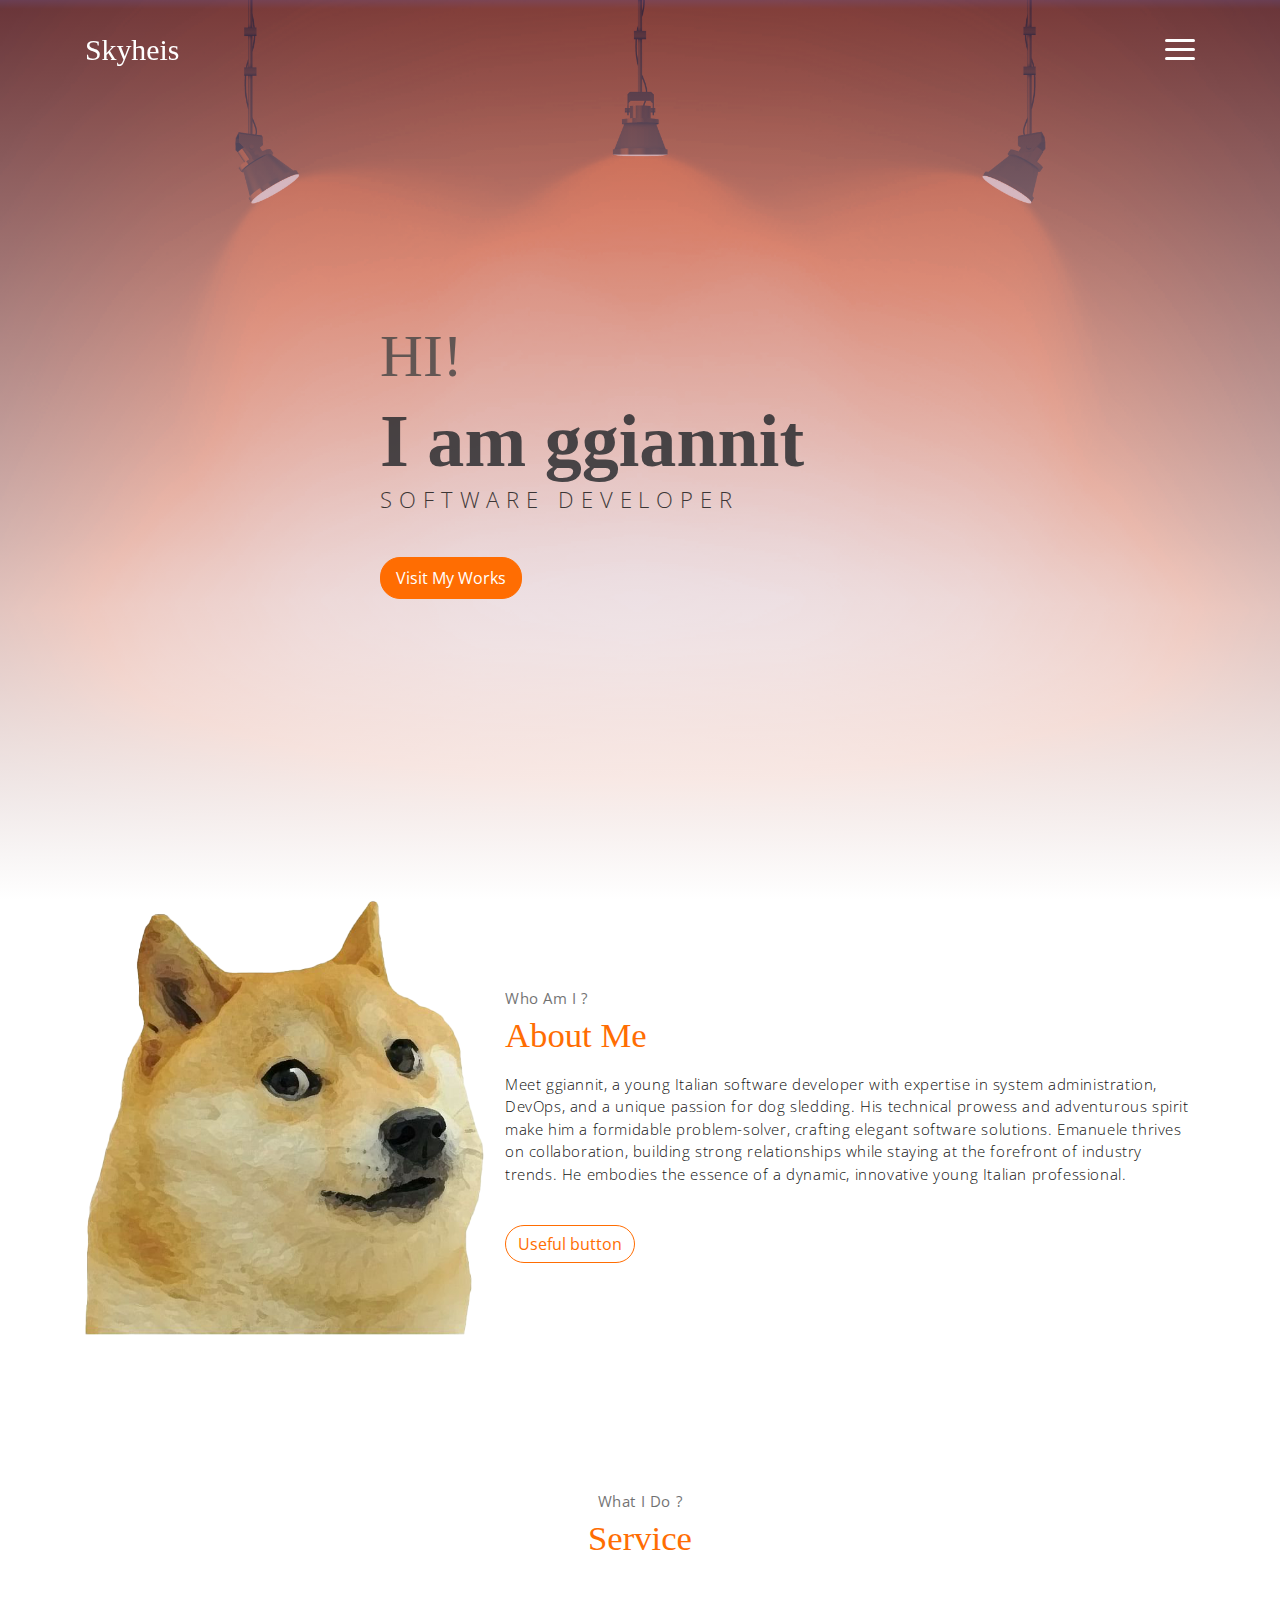
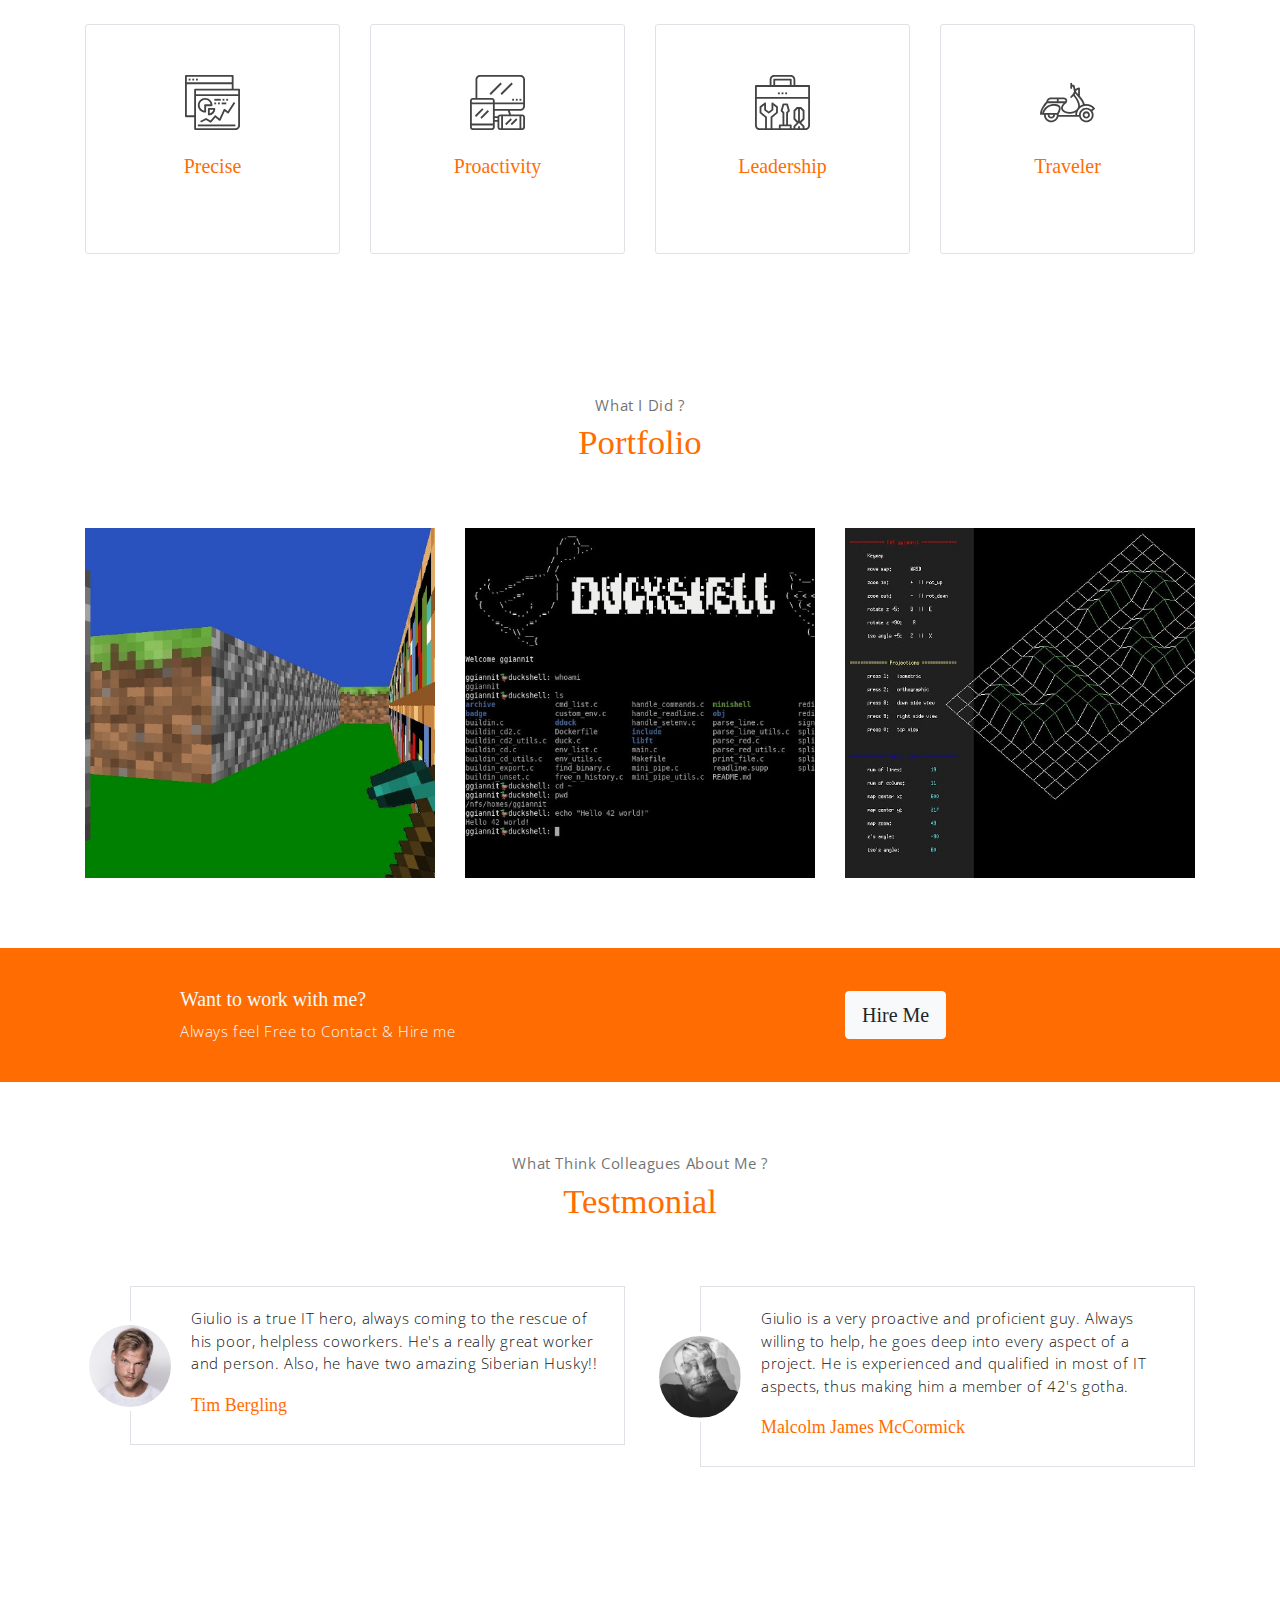
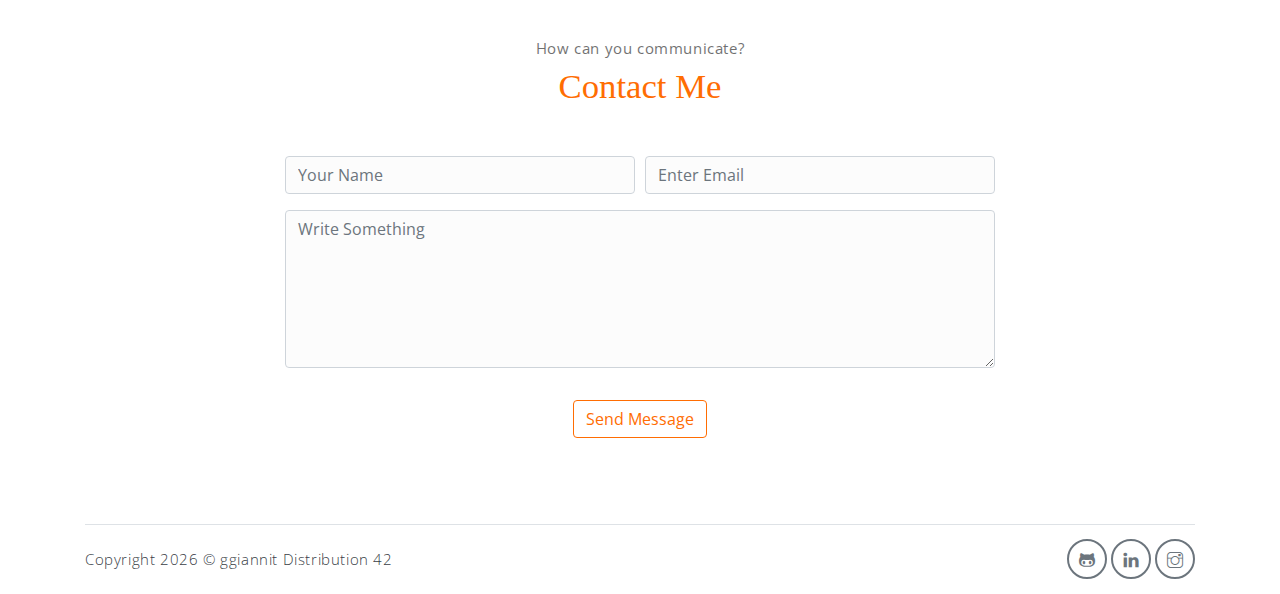
<file: srcs/requirements/wordpress/conf/portfolio/index.html>
<!DOCTYPE html>
<html lang="en">

<head>
    <meta charset="utf-8">
    <meta name="viewport" content="width=device-width, initial-scale=1, shrink-to-fit=no">
    <meta name="description" content="Happy work happy life">
    <meta name="author" content="ggiannit">
    <title>ggiannit is cool</title>
    <!-- font icons -->
    <link rel="stylesheet" href="assets/vendors/themify-icons/css/themify-icons.css">
    <!-- Bootstrap + Meyawo main styles -->
    <link rel="stylesheet" href="assets/css/meyawo.css">
</head>

<body data-spy="scroll" data-target=".navbar" data-offset="40" id="home">

    <!-- Page Navbar -->
    <nav class="custom-navbar" data-spy="affix" data-offset-top="20">
        <div class="container">
            <a class="logo" href="#">Skyheis</a>
            <ul class="nav">
                <li class="item">
                    <a class="link" href="#home">Home</a>
                </li>
                <li class="item">
                    <a class="link" href="#about">About</a>
                </li>
                <li class="item">
                    <a class="link" href="#portfolio">Portfolio</a>
                </li>
                <li class="item">
                    <a class="link" href="#testmonial">Testmonial</a>
                </li>
                <li class="item">
                    <a class="link" href="#blog">Blog</a>
                </li>
                <li class="item">
                    <a class="link" href="#contact">Contact</a>
                </li>
                <li class="item ml-md-3">
                    <a href="components.html" class="btn btn-primary">Components</a>
                </li>
            </ul>
            <a href="javascript:void(0)" id="nav-toggle" class="hamburger hamburger--elastic">
                <div class="hamburger-box">
                    <div class="hamburger-inner"></div>
                </div>
            </a>
        </div>
    </nav><!-- End of Page Navbar -->

    <!-- page header -->
    <header id="home" class="header">
        <div class="overlay"></div>
        <div class="header-content container">
            <h1 class="header-title">
                <span class="up">HI!</span>
                <span class="down">I am ggiannit</span>
            </h1>
            <p class="header-subtitle">SOFTWARE DEVELOPER</p>

            <button class="btn btn-primary">Visit My Works</button>
        </div>
    </header><!-- end of page header -->

    <!-- about section -->
    <section class="section pt-0" id="about">
        <!-- container -->
        <div class="container text-center">
            <!-- about wrapper -->
            <div class="about">
                <div class="about-img-holder">
                    <img src="assets/imgs/man.png" class="about-img"
                        alt="lol">
                </div>
                <div class="about-caption">
                    <p class="section-subtitle">Who Am I ?</p>
                    <h2 class="section-title mb-3">About Me</h2>
                    <p>
						Meet ggiannit, a young Italian software developer with expertise in system administration, DevOps,
						and a unique passion for dog sledding. His technical prowess and adventurous spirit make him a formidable problem-solver,
						crafting elegant software solutions. Emanuele thrives on collaboration, building strong relationships while staying at
						the forefront of industry trends. He embodies the essence of a dynamic, innovative young Italian professional.
                    </p>
                    <button class="btn-rounded btn btn-outline-primary mt-4">Useful button</button>
                </div>
            </div><!-- end of about wrapper -->
        </div><!-- end of container -->
    </section> <!-- end of about section -->

    <!-- service section -->
    <section class="section" id="service">
        <div class="container text-center">
            <p class="section-subtitle">What I Do ?</p>
            <h6 class="section-title mb-6">Service</h6>
            <!-- row -->
            <div class="row">
                <div class="col-md-6 col-lg-3">
                    <div class="service-card">
                        <div class="body">
                            <img src="assets/imgs/analytics.svg"
                                alt="easy work :D"
                                class="icon">
                            <h6 class="title">Precise</h6>
                            <p class="subtitle"> Meticulous individual, meticulously attending to
								every detail and ensuring accuracy in all endeavors.</p>
                        </div>
                    </div>
                </div>
                <div class="col-md-6 col-lg-3">
                    <div class="service-card">
                        <div class="body">
                            <img src="assets/imgs/responsive.svg"
                                alt="easy work :D"
                                class="icon">
                            <h6 class="title">Proactivity</h6>
                            <p class="subtitle">proactive individual, constantly taking initiative,
								anticipating challenges, and driving positive change.</p>
                        </div>
                    </div>
                </div>
                <div class="col-md-6 col-lg-3">
                    <div class="service-card">
                        <div class="body">
                            <img src="assets/imgs/toolbox.svg"
                                alt="easy work :D"
                                class="icon">
                            <h6 class="title">Leadership</h6>
                            <p class="subtitle">Inspiring and empowering others through
								your visionary guidance and exceptional interpersonal skills.</p>
                        </div>
                    </div>
                </div>
                <div class="col-md-6 col-lg-3">
                    <div class="service-card">
                        <div class="body">
                            <img src="assets/imgs/scooter.svg"
                                alt="easy work :D"
                                class="icon">
                            <h6 class="title">Traveler</h6>
                            <p class="subtitle">Constantly seeking new horizons and
								embracing diverse cultures through your travels.</p>
                        </div>
                    </div>
                </div>
            </div><!-- end of row -->
        </div>
    </section><!-- end of service section -->

    <!-- portfolio section -->
    <section class="section" id="portfolio">
        <div class="container text-center">
            <p class="section-subtitle">What I Did ?</p>
            <h6 class="section-title mb-6">Portfolio</h6>
            <!-- row -->
            <div class="row">
                <div class="col-md-4">
                    <a href="#" class="portfolio-card">
                        <img src="assets/imgs/cub3d.jpg" class="portfolio-card-img"
                            alt="easy work :D">
                        <span class="portfolio-card-overlay">
                            <span class="portfolio-card-caption">
                                <h4>Cub3D</h5>
                                    <p class="font-weight-normal">Learning ray casting</p>
                            </span>
                        </span>
                    </a>
                </div>
                <div class="col-md-4">
                    <a href="#" class="portfolio-card">
                        <img class="portfolio-card-img" src="assets/imgs/duckshell.jpg" class="img-responsive rounded"
                            alt="easy work :D">
                        <span class="portfolio-card-overlay">
                            <span class="portfolio-card-caption">
                                <h4>Duckshell</h5>
                                    <p class="font-weight-normal">A simple schell in C</p>
                            </span>
                        </span>
                    </a>
                </div>
                <div class="col-md-4">
                    <a href="#" class="portfolio-card">
                        <img class="portfolio-card-img" src="assets/imgs/fdf.jpg" class="img-responsive rounded"
                            alt="easy work :D">
                        <span class="portfolio-card-overlay">
                            <span class="portfolio-card-caption">
                                <h4>FDF</h5>
                                    <p class="font-weight-normal">fil de fer w/ minilibx</p>
                            </span>
                        </span>
                    </a>
                </div>
            </div><!-- end of row -->
        </div><!-- end of container -->
    </section> <!-- end of portfolio section -->


    <!-- section -->
    <section class="section-sm bg-primary">
        <!-- container -->
        <div class="container text-center text-sm-left">
            <!-- row -->
            <div class="row align-items-center">
                <div class="col-sm offset-md-1 mb-4 mb-md-0">
                    <h6 class="title text-light">Want to work with me?</h6>
                    <p class="m-0 text-light">Always feel Free to Contact & Hire me</p>
                </div>
                <div class="col-sm offset-sm-2 offset-md-3">
                    <button class="btn btn-lg my-font btn-light rounded">Hire Me</button>
                </div>
            </div> <!-- end of row -->
        </div> <!-- end of container -->
    </section> <!-- end of section -->

    <!-- testimonial section -->
    <section class="section" id="testmonial">
        <div class="container text-center">
            <p class="section-subtitle">What Think Colleagues About Me ?</p>
            <h6 class="section-title mb-6">Testmonial</h6>

            <!-- row -->
            <div class="row">
                <div class="col-md-6">
                    <div class="testimonial-card">
                        <div class="testimonial-card-img-holder">
                            <img src="assets/imgs/avatar1.jpg" class="testimonial-card-img"
                                alt="easy work :D">
                        </div>
                        <div class="testimonial-card-body">
                            <p class="testimonial-card-subtitle">Giulio is a true IT hero, always coming to the rescue of his poor, helpless coworkers.
								He's a really great worker and person. Also, he have two amazing Siberian Husky!!</p>
                            <h6 class="testimonial-card-title">Tim Bergling</h6>
                        </div>
                    </div>
                </div>
                <div class="col-md-6">
                    <div class="testimonial-card">
                        <div class="testimonial-card-img-holder">
                            <img src="assets/imgs/avatar2.jpg" class="testimonial-card-img"
                                alt="easy work :D">
                        </div>
                        <div class="testimonial-card-body">
                            <p class="testimonial-card-subtitle">Giulio is a very proactive and proficient guy. Always willing to help, he goes deep into every aspect of a project.
								He is experienced and qualified in most of IT aspects, thus making him a member of 42's gotha.</p>
                            <h6 class="testimonial-card-title">Malcolm James McCormick</h6>
                        </div>
                    </div>
                </div>
            </div>
        </div> <!-- end of container -->
    </section> <!-- end of testimonial section -->


    <!-- contact section -->
    <section class="section" id="contact">
        <div class="container text-center">
            <p class="section-subtitle">How can you communicate?</p>
            <h6 class="section-title mb-5">Contact Me</h6>
            <!-- contact form -->
            <form action="" class="contact-form col-md-10 col-lg-8 m-auto">
                <div class="form-row">
                    <div class="form-group col-sm-6">
                        <input type="text" size="50" class="form-control" placeholder="Your Name" required>
                    </div>
                    <div class="form-group col-sm-6">
                        <input type="email" class="form-control" placeholder="Enter Email" requried>
                    </div>
                    <div class="form-group col-sm-12">
                        <textarea name="comment" id="comment" rows="6" class="form-control"
                            placeholder="Write Something"></textarea>
                    </div>
                    <div class="form-group col-sm-12 mt-3">
                        <input type="submit" value="Send Message" class="btn btn-outline-primary rounded">
                    </div>
                </div>
            </form><!-- end of contact form -->
        </div><!-- end of container -->
    </section><!-- end of contact section -->

    <!-- footer -->
    <div class="container">
        <footer class="footer">
            <p class="mb-0">Copyright
                <script>document.write(new Date().getFullYear())</script> &copy; <a
                    href="https://github.com/skyheis">ggiannit</a> Distribution <a
                    href="https://it.linkedin.com/in/giulio-giannitrapani">42</a>
            </p>
            <div class="social-links text-right m-auto ml-sm-auto">
                <a href="https://github.com/skyheis" class="link"><i class="ti-github"></i></a>
                <a href="https://it.linkedin.com/in/giulio-giannitrapani" class="link"><i class="ti-linkedin"></i></a>
                <a href="https://www.instagram.com/gitti_no/" class="link"><i class="ti-instagram"></i></a>
            </div>
        </footer>
    </div> <!-- end of page footer -->

    <!-- core  -->
    <script src="assets/vendors/jquery/jquery-3.4.1.js"></script>
    <script src="assets/vendors/bootstrap/bootstrap.bundle.js"></script>

    <!-- bootstrap 3 affix -->
    <script src="assets/vendors/bootstrap/bootstrap.affix.js"></script>

    <!-- Meyawo js -->
    <script src="assets/js/meyawo.js"></script>

</body>

</html>
</file>
<file: srcs/requirements/wordpress/conf/portfolio/assets/vendors/themify-icons/css/themify-icons.css>
@font-face {
	font-family: 'themify';
	src:url("../fonts/themify.eot?-fvbane");
	src:url("../fonts/themify.eot?#iefix-fvbane") format("embedded-opentype"),
		url("../fonts/themify.woff?-fvbane") format("woff"),
		url("../fonts/themify.ttf?-fvbane") format("truetype"),
		url("../fonts/themify.svg?-fvbane#themify") format("svg");
	font-weight: normal;
	font-style: normal;
}

[class^="ti-"], [class*=" ti-"] {
	font-family: 'themify';
	speak: none;
	font-style: normal;
	font-weight: normal;
	font-variant: normal;
	text-transform: none;
	line-height: 1;

	/* Better Font Rendering =========== */
	-webkit-font-smoothing: antialiased;
	-moz-osx-font-smoothing: grayscale;
}

.ti-wand:before {
	content: "\e600";
}
.ti-volume:before {
	content: "\e601";
}
.ti-user:before {
	content: "\e602";
}
.ti-unlock:before {
	content: "\e603";
}
.ti-unlink:before {
	content: "\e604";
}
.ti-trash:before {
	content: "\e605";
}
.ti-thought:before {
	content: "\e606";
}
.ti-target:before {
	content: "\e607";
}
.ti-tag:before {
	content: "\e608";
}
.ti-tablet:before {
	content: "\e609";
}
.ti-star:before {
	content: "\e60a";
}
.ti-spray:before {
	content: "\e60b";
}
.ti-signal:before {
	content: "\e60c";
}
.ti-shopping-cart:before {
	content: "\e60d";
}
.ti-shopping-cart-full:before {
	content: "\e60e";
}
.ti-settings:before {
	content: "\e60f";
}
.ti-search:before {
	content: "\e610";
}
.ti-zoom-in:before {
	content: "\e611";
}
.ti-zoom-out:before {
	content: "\e612";
}
.ti-cut:before {
	content: "\e613";
}
.ti-ruler:before {
	content: "\e614";
}
.ti-ruler-pencil:before {
	content: "\e615";
}
.ti-ruler-alt:before {
	content: "\e616";
}
.ti-bookmark:before {
	content: "\e617";
}
.ti-bookmark-alt:before {
	content: "\e618";
}
.ti-reload:before {
	content: "\e619";
}
.ti-plus:before {
	content: "\e61a";
}
.ti-pin:before {
	content: "\e61b";
}
.ti-pencil:before {
	content: "\e61c";
}
.ti-pencil-alt:before {
	content: "\e61d";
}
.ti-paint-roller:before {
	content: "\e61e";
}
.ti-paint-bucket:before {
	content: "\e61f";
}
.ti-na:before {
	content: "\e620";
}
.ti-mobile:before {
	content: "\e621";
}
.ti-minus:before {
	content: "\e622";
}
.ti-medall:before {
	content: "\e623";
}
.ti-medall-alt:before {
	content: "\e624";
}
.ti-marker:before {
	content: "\e625";
}
.ti-marker-alt:before {
	content: "\e626";
}
.ti-arrow-up:before {
	content: "\e627";
}
.ti-arrow-right:before {
	content: "\e628";
}
.ti-arrow-left:before {
	content: "\e629";
}
.ti-arrow-down:before {
	content: "\e62a";
}
.ti-lock:before {
	content: "\e62b";
}
.ti-location-arrow:before {
	content: "\e62c";
}
.ti-link:before {
	content: "\e62d";
}
.ti-layout:before {
	content: "\e62e";
}
.ti-layers:before {
	content: "\e62f";
}
.ti-layers-alt:before {
	content: "\e630";
}
.ti-key:before {
	content: "\e631";
}
.ti-import:before {
	content: "\e632";
}
.ti-image:before {
	content: "\e633";
}
.ti-heart:before {
	content: "\e634";
}
.ti-heart-broken:before {
	content: "\e635";
}
.ti-hand-stop:before {
	content: "\e636";
}
.ti-hand-open:before {
	content: "\e637";
}
.ti-hand-drag:before {
	content: "\e638";
}
.ti-folder:before {
	content: "\e639";
}
.ti-flag:before {
	content: "\e63a";
}
.ti-flag-alt:before {
	content: "\e63b";
}
.ti-flag-alt-2:before {
	content: "\e63c";
}
.ti-eye:before {
	content: "\e63d";
}
.ti-export:before {
	content: "\e63e";
}
.ti-exchange-vertical:before {
	content: "\e63f";
}
.ti-desktop:before {
	content: "\e640";
}
.ti-cup:before {
	content: "\e641";
}
.ti-crown:before {
	content: "\e642";
}
.ti-comments:before {
	content: "\e643";
}
.ti-comment:before {
	content: "\e644";
}
.ti-comment-alt:before {
	content: "\e645";
}
.ti-close:before {
	content: "\e646";
}
.ti-clip:before {
	content: "\e647";
}
.ti-angle-up:before {
	content: "\e648";
}
.ti-angle-right:before {
	content: "\e649";
}
.ti-angle-left:before {
	content: "\e64a";
}
.ti-angle-down:before {
	content: "\e64b";
}
.ti-check:before {
	content: "\e64c";
}
.ti-check-box:before {
	content: "\e64d";
}
.ti-camera:before {
	content: "\e64e";
}
.ti-announcement:before {
	content: "\e64f";
}
.ti-brush:before {
	content: "\e650";
}
.ti-briefcase:before {
	content: "\e651";
}
.ti-bolt:before {
	content: "\e652";
}
.ti-bolt-alt:before {
	content: "\e653";
}
.ti-blackboard:before {
	content: "\e654";
}
.ti-bag:before {
	content: "\e655";
}
.ti-move:before {
	content: "\e656";
}
.ti-arrows-vertical:before {
	content: "\e657";
}
.ti-arrows-horizontal:before {
	content: "\e658";
}
.ti-fullscreen:before {
	content: "\e659";
}
.ti-arrow-top-right:before {
	content: "\e65a";
}
.ti-arrow-top-left:before {
	content: "\e65b";
}
.ti-arrow-circle-up:before {
	content: "\e65c";
}
.ti-arrow-circle-right:before {
	content: "\e65d";
}
.ti-arrow-circle-left:before {
	content: "\e65e";
}
.ti-arrow-circle-down:before {
	content: "\e65f";
}
.ti-angle-double-up:before {
	content: "\e660";
}
.ti-angle-double-right:before {
	content: "\e661";
}
.ti-angle-double-left:before {
	content: "\e662";
}
.ti-angle-double-down:before {
	content: "\e663";
}
.ti-zip:before {
	content: "\e664";
}
.ti-world:before {
	content: "\e665";
}
.ti-wheelchair:before {
	content: "\e666";
}
.ti-view-list:before {
	content: "\e667";
}
.ti-view-list-alt:before {
	content: "\e668";
}
.ti-view-grid:before {
	content: "\e669";
}
.ti-uppercase:before {
	content: "\e66a";
}
.ti-upload:before {
	content: "\e66b";
}
.ti-underline:before {
	content: "\e66c";
}
.ti-truck:before {
	content: "\e66d";
}
.ti-timer:before {
	content: "\e66e";
}
.ti-ticket:before {
	content: "\e66f";
}
.ti-thumb-up:before {
	content: "\e670";
}
.ti-thumb-down:before {
	content: "\e671";
}
.ti-text:before {
	content: "\e672";
}
.ti-stats-up:before {
	content: "\e673";
}
.ti-stats-down:before {
	content: "\e674";
}
.ti-split-v:before {
	content: "\e675";
}
.ti-split-h:before {
	content: "\e676";
}
.ti-smallcap:before {
	content: "\e677";
}
.ti-shine:before {
	content: "\e678";
}
.ti-shift-right:before {
	content: "\e679";
}
.ti-shift-left:before {
	content: "\e67a";
}
.ti-shield:before {
	content: "\e67b";
}
.ti-notepad:before {
	content: "\e67c";
}
.ti-server:before {
	content: "\e67d";
}
.ti-quote-right:before {
	content: "\e67e";
}
.ti-quote-left:before {
	content: "\e67f";
}
.ti-pulse:before {
	content: "\e680";
}
.ti-printer:before {
	content: "\e681";
}
.ti-power-off:before {
	content: "\e682";
}
.ti-plug:before {
	content: "\e683";
}
.ti-pie-chart:before {
	content: "\e684";
}
.ti-paragraph:before {
	content: "\e685";
}
.ti-panel:before {
	content: "\e686";
}
.ti-package:before {
	content: "\e687";
}
.ti-music:before {
	content: "\e688";
}
.ti-music-alt:before {
	content: "\e689";
}
.ti-mouse:before {
	content: "\e68a";
}
.ti-mouse-alt:before {
	content: "\e68b";
}
.ti-money:before {
	content: "\e68c";
}
.ti-microphone:before {
	content: "\e68d";
}
.ti-menu:before {
	content: "\e68e";
}
.ti-menu-alt:before {
	content: "\e68f";
}
.ti-map:before {
	content: "\e690";
}
.ti-map-alt:before {
	content: "\e691";
}
.ti-loop:before {
	content: "\e692";
}
.ti-location-pin:before {
	content: "\e693";
}
.ti-list:before {
	content: "\e694";
}
.ti-light-bulb:before {
	content: "\e695";
}
.ti-Italic:before {
	content: "\e696";
}
.ti-info:before {
	content: "\e697";
}
.ti-infinite:before {
	content: "\e698";
}
.ti-id-badge:before {
	content: "\e699";
}
.ti-hummer:before {
	content: "\e69a";
}
.ti-home:before {
	content: "\e69b";
}
.ti-help:before {
	content: "\e69c";
}
.ti-headphone:before {
	content: "\e69d";
}
.ti-harddrives:before {
	content: "\e69e";
}
.ti-harddrive:before {
	content: "\e69f";
}
.ti-gift:before {
	content: "\e6a0";
}
.ti-game:before {
	content: "\e6a1";
}
.ti-filter:before {
	content: "\e6a2";
}
.ti-files:before {
	content: "\e6a3";
}
.ti-file:before {
	content: "\e6a4";
}
.ti-eraser:before {
	content: "\e6a5";
}
.ti-envelope:before {
	content: "\e6a6";
}
.ti-download:before {
	content: "\e6a7";
}
.ti-direction:before {
	content: "\e6a8";
}
.ti-direction-alt:before {
	content: "\e6a9";
}
.ti-dashboard:before {
	content: "\e6aa";
}
.ti-control-stop:before {
	content: "\e6ab";
}
.ti-control-shuffle:before {
	content: "\e6ac";
}
.ti-control-play:before {
	content: "\e6ad";
}
.ti-control-pause:before {
	content: "\e6ae";
}
.ti-control-forward:before {
	content: "\e6af";
}
.ti-control-backward:before {
	content: "\e6b0";
}
.ti-cloud:before {
	content: "\e6b1";
}
.ti-cloud-up:before {
	content: "\e6b2";
}
.ti-cloud-down:before {
	content: "\e6b3";
}
.ti-clipboard:before {
	content: "\e6b4";
}
.ti-car:before {
	content: "\e6b5";
}
.ti-calendar:before {
	content: "\e6b6";
}
.ti-book:before {
	content: "\e6b7";
}
.ti-bell:before {
	content: "\e6b8";
}
.ti-basketball:before {
	content: "\e6b9";
}
.ti-bar-chart:before {
	content: "\e6ba";
}
.ti-bar-chart-alt:before {
	content: "\e6bb";
}
.ti-back-right:before {
	content: "\e6bc";
}
.ti-back-left:before {
	content: "\e6bd";
}
.ti-arrows-corner:before {
	content: "\e6be";
}
.ti-archive:before {
	content: "\e6bf";
}
.ti-anchor:before {
	content: "\e6c0";
}
.ti-align-right:before {
	content: "\e6c1";
}
.ti-align-left:before {
	content: "\e6c2";
}
.ti-align-justify:before {
	content: "\e6c3";
}
.ti-align-center:before {
	content: "\e6c4";
}
.ti-alert:before {
	content: "\e6c5";
}
.ti-alarm-clock:before {
	content: "\e6c6";
}
.ti-agenda:before {
	content: "\e6c7";
}
.ti-write:before {
	content: "\e6c8";
}
.ti-window:before {
	content: "\e6c9";
}
.ti-widgetized:before {
	content: "\e6ca";
}
.ti-widget:before {
	content: "\e6cb";
}
.ti-widget-alt:before {
	content: "\e6cc";
}
.ti-wallet:before {
	content: "\e6cd";
}
.ti-video-clapper:before {
	content: "\e6ce";
}
.ti-video-camera:before {
	content: "\e6cf";
}
.ti-vector:before {
	content: "\e6d0";
}
.ti-themify-logo:before {
	content: "\e6d1";
}
.ti-themify-favicon:before {
	content: "\e6d2";
}
.ti-themify-favicon-alt:before {
	content: "\e6d3";
}
.ti-support:before {
	content: "\e6d4";
}
.ti-stamp:before {
	content: "\e6d5";
}
.ti-split-v-alt:before {
	content: "\e6d6";
}
.ti-slice:before {
	content: "\e6d7";
}
.ti-shortcode:before {
	content: "\e6d8";
}
.ti-shift-right-alt:before {
	content: "\e6d9";
}
.ti-shift-left-alt:before {
	content: "\e6da";
}
.ti-ruler-alt-2:before {
	content: "\e6db";
}
.ti-receipt:before {
	content: "\e6dc";
}
.ti-pin2:before {
	content: "\e6dd";
}
.ti-pin-alt:before {
	content: "\e6de";
}
.ti-pencil-alt2:before {
	content: "\e6df";
}
.ti-palette:before {
	content: "\e6e0";
}
.ti-more:before {
	content: "\e6e1";
}
.ti-more-alt:before {
	content: "\e6e2";
}
.ti-microphone-alt:before {
	content: "\e6e3";
}
.ti-magnet:before {
	content: "\e6e4";
}
.ti-line-double:before {
	content: "\e6e5";
}
.ti-line-dotted:before {
	content: "\e6e6";
}
.ti-line-dashed:before {
	content: "\e6e7";
}
.ti-layout-width-full:before {
	content: "\e6e8";
}
.ti-layout-width-default:before {
	content: "\e6e9";
}
.ti-layout-width-default-alt:before {
	content: "\e6ea";
}
.ti-layout-tab:before {
	content: "\e6eb";
}
.ti-layout-tab-window:before {
	content: "\e6ec";
}
.ti-layout-tab-v:before {
	content: "\e6ed";
}
.ti-layout-tab-min:before {
	content: "\e6ee";
}
.ti-layout-slider:before {
	content: "\e6ef";
}
.ti-layout-slider-alt:before {
	content: "\e6f0";
}
.ti-layout-sidebar-right:before {
	content: "\e6f1";
}
.ti-layout-sidebar-none:before {
	content: "\e6f2";
}
.ti-layout-sidebar-left:before {
	content: "\e6f3";
}
.ti-layout-placeholder:before {
	content: "\e6f4";
}
.ti-layout-menu:before {
	content: "\e6f5";
}
.ti-layout-menu-v:before {
	content: "\e6f6";
}
.ti-layout-menu-separated:before {
	content: "\e6f7";
}
.ti-layout-menu-full:before {
	content: "\e6f8";
}
.ti-layout-media-right-alt:before {
	content: "\e6f9";
}
.ti-layout-media-right:before {
	content: "\e6fa";
}
.ti-layout-media-overlay:before {
	content: "\e6fb";
}
.ti-layout-media-overlay-alt:before {
	content: "\e6fc";
}
.ti-layout-media-overlay-alt-2:before {
	content: "\e6fd";
}
.ti-layout-media-left-alt:before {
	content: "\e6fe";
}
.ti-layout-media-left:before {
	content: "\e6ff";
}
.ti-layout-media-center-alt:before {
	content: "\e700";
}
.ti-layout-media-center:before {
	content: "\e701";
}
.ti-layout-list-thumb:before {
	content: "\e702";
}
.ti-layout-list-thumb-alt:before {
	content: "\e703";
}
.ti-layout-list-post:before {
	content: "\e704";
}
.ti-layout-list-large-image:before {
	content: "\e705";
}
.ti-layout-line-solid:before {
	content: "\e706";
}
.ti-layout-grid4:before {
	content: "\e707";
}
.ti-layout-grid3:before {
	content: "\e708";
}
.ti-layout-grid2:before {
	content: "\e709";
}
.ti-layout-grid2-thumb:before {
	content: "\e70a";
}
.ti-layout-cta-right:before {
	content: "\e70b";
}
.ti-layout-cta-left:before {
	content: "\e70c";
}
.ti-layout-cta-center:before {
	content: "\e70d";
}
.ti-layout-cta-btn-right:before {
	content: "\e70e";
}
.ti-layout-cta-btn-left:before {
	content: "\e70f";
}
.ti-layout-column4:before {
	content: "\e710";
}
.ti-layout-column3:before {
	content: "\e711";
}
.ti-layout-column2:before {
	content: "\e712";
}
.ti-layout-accordion-separated:before {
	content: "\e713";
}
.ti-layout-accordion-merged:before {
	content: "\e714";
}
.ti-layout-accordion-list:before {
	content: "\e715";
}
.ti-ink-pen:before {
	content: "\e716";
}
.ti-info-alt:before {
	content: "\e717";
}
.ti-help-alt:before {
	content: "\e718";
}
.ti-headphone-alt:before {
	content: "\e719";
}
.ti-hand-point-up:before {
	content: "\e71a";
}
.ti-hand-point-right:before {
	content: "\e71b";
}
.ti-hand-point-left:before {
	content: "\e71c";
}
.ti-hand-point-down:before {
	content: "\e71d";
}
.ti-gallery:before {
	content: "\e71e";
}
.ti-face-smile:before {
	content: "\e71f";
}
.ti-face-sad:before {
	content: "\e720";
}
.ti-credit-card:before {
	content: "\e721";
}
.ti-control-skip-forward:before {
	content: "\e722";
}
.ti-control-skip-backward:before {
	content: "\e723";
}
.ti-control-record:before {
	content: "\e724";
}
.ti-control-eject:before {
	content: "\e725";
}
.ti-comments-smiley:before {
	content: "\e726";
}
.ti-brush-alt:before {
	content: "\e727";
}
.ti-youtube:before {
	content: "\e728";
}
.ti-vimeo:before {
	content: "\e729";
}
.ti-twitter:before {
	content: "\e72a";
}
.ti-time:before {
	content: "\e72b";
}
.ti-tumblr:before {
	content: "\e72c";
}
.ti-skype:before {
	content: "\e72d";
}
.ti-share:before {
	content: "\e72e";
}
.ti-share-alt:before {
	content: "\e72f";
}
.ti-rocket:before {
	content: "\e730";
}
.ti-pinterest:before {
	content: "\e731";
}
.ti-new-window:before {
	content: "\e732";
}
.ti-microsoft:before {
	content: "\e733";
}
.ti-list-ol:before {
	content: "\e734";
}
.ti-linkedin:before {
	content: "\e735";
}
.ti-layout-sidebar-2:before {
	content: "\e736";
}
.ti-layout-grid4-alt:before {
	content: "\e737";
}
.ti-layout-grid3-alt:before {
	content: "\e738";
}
.ti-layout-grid2-alt:before {
	content: "\e739";
}
.ti-layout-column4-alt:before {
	content: "\e73a";
}
.ti-layout-column3-alt:before {
	content: "\e73b";
}
.ti-layout-column2-alt:before {
	content: "\e73c";
}
.ti-instagram:before {
	content: "\e73d";
}
.ti-google:before {
	content: "\e73e";
}
.ti-github:before {
	content: "\e73f";
}
.ti-flickr:before {
	content: "\e740";
}
.ti-facebook:before {
	content: "\e741";
}
.ti-dropbox:before {
	content: "\e742";
}
.ti-dribbble:before {
	content: "\e743";
}
.ti-apple:before {
	content: "\e744";
}
.ti-android:before {
	content: "\e745";
}
.ti-save:before {
	content: "\e746";
}
.ti-save-alt:before {
	content: "\e747";
}
.ti-yahoo:before {
	content: "\e748";
}
.ti-wordpress:before {
	content: "\e749";
}
.ti-vimeo-alt:before {
	content: "\e74a";
}
.ti-twitter-alt:before {
	content: "\e74b";
}
.ti-tumblr-alt:before {
	content: "\e74c";
}
.ti-trello:before {
	content: "\e74d";
}
.ti-stack-overflow:before {
	content: "\e74e";
}
.ti-soundcloud:before {
	content: "\e74f";
}
.ti-sharethis:before {
	content: "\e750";
}
.ti-sharethis-alt:before {
	content: "\e751";
}
.ti-reddit:before {
	content: "\e752";
}
.ti-pinterest-alt:before {
	content: "\e753";
}
.ti-microsoft-alt:before {
	content: "\e754";
}
.ti-linux:before {
	content: "\e755";
}
.ti-jsfiddle:before {
	content: "\e756";
}
.ti-joomla:before {
	content: "\e757";
}
.ti-html5:before {
	content: "\e758";
}
.ti-flickr-alt:before {
	content: "\e759";
}
.ti-email:before {
	content: "\e75a";
}
.ti-drupal:before {
	content: "\e75b";
}
.ti-dropbox-alt:before {
	content: "\e75c";
}
.ti-css3:before {
	content: "\e75d";
}
.ti-rss:before {
	content: "\e75e";
}
.ti-rss-alt:before {
	content: "\e75f";
}
</file>
<file: srcs/requirements/wordpress/conf/portfolio/assets/css/meyawo.css>
@charset "UTF-8";
/*!
=========================================================
* Meyawo Landing page
=========================================================

* Copyright: 2019 DevCRUD (https://devcrud.com)
* Licensed: (https://devcrud.com/licenses)
* Coded by www.devcrud.com

=========================================================

* The above copyright notice and this permission notice shall be included in all copies or substantial portions of the Software.
*/
@import url("https://fonts.googleapis.com/css?family=Baloo+Paaji|Open+Sans:300,300i,400,400i,600,600i,700,700i");
:root {
  --blue: #1e549f;
  --indigo: #ff6d02;
  --purple: #6f42c1;
  --pink: #e83e8c;
  --red: #ec185d;
  --orange: #ff6d02;
  --yellow: #ffc107;
  --green: #1bb74f;
  --teal: #20c997;
  --cyan: #17a2b8;
  --white: #fff;
  --gray: #6c757d;
  --gray-dark: #393e46;
  --primary: #ff6d02;
  --secondary: #393e46;
  --success: #1bb74f;
  --info: #17a2b8;
  --warning: #ff6d02;
  --danger: #ec185d;
  --light: #f8f9fa;
  --dark: #212529;
  --breakpoint-xs: 0;
  --breakpoint-sm: 576px;
  --breakpoint-md: 768px;
  --breakpoint-lg: 992px;
  --breakpoint-xl: 1200px;
  --font-family-sans-serif: "Open Sans", sans-serif;
  --font-family-monospace: SFMono-Regular, Menlo, Monaco, Consolas, "Liberation Mono", "Courier New", monospace;
}

*,
*::before,
*::after {
  box-sizing: border-box;
}

html {
  font-family: sans-serif;
  line-height: 1.15;
  -webkit-text-size-adjust: 100%;
  -webkit-tap-highlight-color: rgba(0, 0, 0, 0);
}

article, aside, figcaption, figure, footer, header, hgroup, main, nav, section {
  display: block;
}

body {
  margin: 0;
  font-family: "Open Sans", sans-serif;
  font-size: 1rem;
  font-weight: 400;
  line-height: 1.5;
  color: #212529;
  text-align: left;
  background-color: #fff;
}

[tabindex="-1"]:focus {
  outline: 0 !important;
}

hr {
  box-sizing: content-box;
  height: 0;
  overflow: visible;
}

h1, h2, h3, h4, h5, h6 {
  margin-top: 0;
  margin-bottom: 0.5rem;
}

p {
  margin-top: 0;
  margin-bottom: 1rem;
}

abbr[title],
abbr[data-original-title] {
  text-decoration: underline;
  -webkit-text-decoration: underline dotted;
          text-decoration: underline dotted;
  cursor: help;
  border-bottom: 0;
  -webkit-text-decoration-skip-ink: none;
          text-decoration-skip-ink: none;
}

address {
  margin-bottom: 1rem;
  font-style: normal;
  line-height: inherit;
}

ol,
ul,
dl {
  margin-top: 0;
  margin-bottom: 1rem;
}

ol ol,
ul ul,
ol ul,
ul ol {
  margin-bottom: 0;
}

dt {
  font-weight: 700;
}

dd {
  margin-bottom: .5rem;
  margin-left: 0;
}

blockquote {
  margin: 0 0 1rem;
}

b,
strong {
  font-weight: bolder;
}

small {
  font-size: 80%;
}

sub,
sup {
  position: relative;
  font-size: 75%;
  line-height: 0;
  vertical-align: baseline;
}

sub {
  bottom: -.25em;
}

sup {
  top: -.5em;
}

a {
  color: #ff6d02;
  text-decoration: none;
  background-color: transparent;
}

a:hover {
  color: #493f75;
  text-decoration: none;
}

a:not([href]):not([tabindex]) {
  color: inherit;
  text-decoration: none;
}

a:not([href]):not([tabindex]):hover, a:not([href]):not([tabindex]):focus {
  color: inherit;
  text-decoration: none;
}

a:not([href]):not([tabindex]):focus {
  outline: 0;
}

pre,
code,
kbd,
samp {
  font-family: SFMono-Regular, Menlo, Monaco, Consolas, "Liberation Mono", "Courier New", monospace;
  font-size: 1em;
}

pre {
  margin-top: 0;
  margin-bottom: 1rem;
  overflow: auto;
}

figure {
  margin: 0 0 1rem;
}

img {
  vertical-align: middle;
  border-style: none;
}

svg {
  overflow: hidden;
  vertical-align: middle;
}

table {
  border-collapse: collapse;
}

caption {
  padding-top: 0.75rem;
  padding-bottom: 0.75rem;
  color: #6c757d;
  text-align: left;
  caption-side: bottom;
}

th {
  text-align: inherit;
}

label {
  display: inline-block;
  margin-bottom: 0.5rem;
}

button {
  border-radius: 0;
}

button:focus {
  outline: 1px dotted;
  outline: 5px auto -webkit-focus-ring-color;
}

input,
button,
select,
optgroup,
textarea {
  margin: 0;
  font-family: inherit;
  font-size: inherit;
  line-height: inherit;
}

button,
input {
  overflow: visible;
}

button,
select {
  text-transform: none;
}

select {
  word-wrap: normal;
}

button,
[type="button"],
[type="reset"],
[type="submit"] {
  -webkit-appearance: button;
}

button:not(:disabled),
[type="button"]:not(:disabled),
[type="reset"]:not(:disabled),
[type="submit"]:not(:disabled) {
  cursor: pointer;
}

button::-moz-focus-inner,
[type="button"]::-moz-focus-inner,
[type="reset"]::-moz-focus-inner,
[type="submit"]::-moz-focus-inner {
  padding: 0;
  border-style: none;
}

input[type="radio"],
input[type="checkbox"] {
  box-sizing: border-box;
  padding: 0;
}

input[type="date"],
input[type="time"],
input[type="datetime-local"],
input[type="month"] {
  -webkit-appearance: listbox;
}

textarea {
  overflow: auto;
  resize: vertical;
}

fieldset {
  min-width: 0;
  padding: 0;
  margin: 0;
  border: 0;
}

legend {
  display: block;
  width: 100%;
  max-width: 100%;
  padding: 0;
  margin-bottom: .5rem;
  font-size: 1.5rem;
  line-height: inherit;
  color: inherit;
  white-space: normal;
}

progress {
  vertical-align: baseline;
}

[type="number"]::-webkit-inner-spin-button,
[type="number"]::-webkit-outer-spin-button {
  height: auto;
}

[type="search"] {
  outline-offset: -2px;
  -webkit-appearance: none;
}

[type="search"]::-webkit-search-decoration {
  -webkit-appearance: none;
}

::-webkit-file-upload-button {
  font: inherit;
  -webkit-appearance: button;
}

output {
  display: inline-block;
}

summary {
  display: list-item;
  cursor: pointer;
}

template {
  display: none;
}

[hidden] {
  display: none !important;
}

h1, h2, h3, h4, h5, h6,
.h1, .h2, .h3, .h4, .h5, .h6 {
  margin-bottom: 0.5rem;
  font-weight: 500;
  line-height: 1.2;
}

h1, .h1 {
  font-size: 2.5rem;
}

h2, .h2 {
  font-size: 2rem;
}

h3, .h3 {
  font-size: 1.75rem;
}

h4, .h4 {
  font-size: 1.5rem;
}

h5, .h5 {
  font-size: 1.25rem;
}

h6, .h6 {
  font-size: 1rem;
}

.lead {
  font-size: 1.25rem;
  font-weight: 300;
}

.display-1 {
  font-size: 6rem;
  font-weight: 300;
  line-height: 1.2;
}

.display-2 {
  font-size: 5.5rem;
  font-weight: 300;
  line-height: 1.2;
}

.display-3 {
  font-size: 4.5rem;
  font-weight: 300;
  line-height: 1.2;
}

.display-4 {
  font-size: 3.5rem;
  font-weight: 300;
  line-height: 1.2;
}

hr {
  margin-top: 1rem;
  margin-bottom: 1rem;
  border: 0;
  border-top: 1px solid rgba(0, 0, 0, 0.1);
}

small,
.small {
  font-size: 80%;
  font-weight: 400;
}

mark,
.mark {
  padding: 0.2em;
  background-color: #fcf8e3;
}

.list-unstyled {
  padding-left: 0;
  list-style: none;
}

.list-inline {
  padding-left: 0;
  list-style: none;
}

.list-inline-item {
  display: inline-block;
}

.list-inline-item:not(:last-child) {
  margin-right: 0.5rem;
}

.initialism {
  font-size: 90%;
  text-transform: uppercase;
}

.blockquote {
  margin-bottom: 1rem;
  font-size: 1.25rem;
}

.blockquote-footer {
  display: block;
  font-size: 80%;
  color: #6c757d;
}

.blockquote-footer::before {
  content: "\2014\00A0";
}

.img-fluid {
  max-width: 100%;
  height: auto;
}

.img-thumbnail {
  padding: 0.25rem;
  background-color: #fff;
  border: 1px solid #dee2e6;
  border-radius: 0.25rem;
  max-width: 100%;
  height: auto;
}

.figure {
  display: inline-block;
}

.figure-img {
  margin-bottom: 0.5rem;
  line-height: 1;
}

.figure-caption {
  font-size: 90%;
  color: #6c757d;
}

code {
  font-size: 87.5%;
  color: #e83e8c;
  word-break: break-word;
}

a > code {
  color: inherit;
}

kbd {
  padding: 0.2rem 0.4rem;
  font-size: 87.5%;
  color: #fff;
  background-color: #212529;
  border-radius: 0.2rem;
}

kbd kbd {
  padding: 0;
  font-size: 100%;
  font-weight: 700;
}

pre {
  display: block;
  font-size: 87.5%;
  color: #212529;
}

pre code {
  font-size: inherit;
  color: inherit;
  word-break: normal;
}

.pre-scrollable {
  max-height: 340px;
  overflow-y: scroll;
}

.container {
  width: 100%;
  padding-right: 15px;
  padding-left: 15px;
  margin-right: auto;
  margin-left: auto;
}

@media (min-width: 576px) {
  .container {
    max-width: 540px;
  }
}

@media (min-width: 768px) {
  .container {
    max-width: 720px;
  }
}

@media (min-width: 992px) {
  .container {
    max-width: 960px;
  }
}

@media (min-width: 1200px) {
  .container {
    max-width: 1140px;
  }
}

.container-fluid {
  width: 100%;
  padding-right: 15px;
  padding-left: 15px;
  margin-right: auto;
  margin-left: auto;
}

.row {
  display: -webkit-box;
  display: -webkit-flex;
  display: -ms-flexbox;
  display: flex;
  -webkit-flex-wrap: wrap;
      -ms-flex-wrap: wrap;
          flex-wrap: wrap;
  margin-right: -15px;
  margin-left: -15px;
}

.no-gutters {
  margin-right: 0;
  margin-left: 0;
}

.no-gutters > .col,
.no-gutters > [class*="col-"] {
  padding-right: 0;
  padding-left: 0;
}

.col-1, .col-2, .col-3, .col-4, .col-5, .col-6, .col-7, .col-8, .col-9, .col-10, .col-11, .col-12, .col,
.col-auto, .col-sm-1, .col-sm-2, .col-sm-3, .col-sm-4, .col-sm-5, .col-sm-6, .col-sm-7, .col-sm-8, .col-sm-9, .col-sm-10, .col-sm-11, .col-sm-12, .col-sm,
.col-sm-auto, .col-md-1, .col-md-2, .col-md-3, .col-md-4, .col-md-5, .col-md-6, .col-md-7, .col-md-8, .col-md-9, .col-md-10, .col-md-11, .col-md-12, .col-md,
.col-md-auto, .col-lg-1, .col-lg-2, .col-lg-3, .col-lg-4, .col-lg-5, .col-lg-6, .col-lg-7, .col-lg-8, .col-lg-9, .col-lg-10, .col-lg-11, .col-lg-12, .col-lg,
.col-lg-auto, .col-xl-1, .col-xl-2, .col-xl-3, .col-xl-4, .col-xl-5, .col-xl-6, .col-xl-7, .col-xl-8, .col-xl-9, .col-xl-10, .col-xl-11, .col-xl-12, .col-xl,
.col-xl-auto {
  position: relative;
  width: 100%;
  padding-right: 15px;
  padding-left: 15px;
}

.col {
  -webkit-flex-basis: 0;
      -ms-flex-preferred-size: 0;
          flex-basis: 0;
  -webkit-box-flex: 1;
  -webkit-flex-grow: 1;
      -ms-flex-positive: 1;
          flex-grow: 1;
  max-width: 100%;
}

.col-auto {
  -webkit-box-flex: 0;
  -webkit-flex: 0 0 auto;
      -ms-flex: 0 0 auto;
          flex: 0 0 auto;
  width: auto;
  max-width: 100%;
}

.col-1 {
  -webkit-box-flex: 0;
  -webkit-flex: 0 0 8.33333%;
      -ms-flex: 0 0 8.33333%;
          flex: 0 0 8.33333%;
  max-width: 8.33333%;
}

.col-2 {
  -webkit-box-flex: 0;
  -webkit-flex: 0 0 16.66667%;
      -ms-flex: 0 0 16.66667%;
          flex: 0 0 16.66667%;
  max-width: 16.66667%;
}

.col-3 {
  -webkit-box-flex: 0;
  -webkit-flex: 0 0 25%;
      -ms-flex: 0 0 25%;
          flex: 0 0 25%;
  max-width: 25%;
}

.col-4 {
  -webkit-box-flex: 0;
  -webkit-flex: 0 0 33.33333%;
      -ms-flex: 0 0 33.33333%;
          flex: 0 0 33.33333%;
  max-width: 33.33333%;
}

.col-5 {
  -webkit-box-flex: 0;
  -webkit-flex: 0 0 41.66667%;
      -ms-flex: 0 0 41.66667%;
          flex: 0 0 41.66667%;
  max-width: 41.66667%;
}

.col-6 {
  -webkit-box-flex: 0;
  -webkit-flex: 0 0 50%;
      -ms-flex: 0 0 50%;
          flex: 0 0 50%;
  max-width: 50%;
}

.col-7 {
  -webkit-box-flex: 0;
  -webkit-flex: 0 0 58.33333%;
      -ms-flex: 0 0 58.33333%;
          flex: 0 0 58.33333%;
  max-width: 58.33333%;
}

.col-8 {
  -webkit-box-flex: 0;
  -webkit-flex: 0 0 66.66667%;
      -ms-flex: 0 0 66.66667%;
          flex: 0 0 66.66667%;
  max-width: 66.66667%;
}

.col-9 {
  -webkit-box-flex: 0;
  -webkit-flex: 0 0 75%;
      -ms-flex: 0 0 75%;
          flex: 0 0 75%;
  max-width: 75%;
}

.col-10 {
  -webkit-box-flex: 0;
  -webkit-flex: 0 0 83.33333%;
      -ms-flex: 0 0 83.33333%;
          flex: 0 0 83.33333%;
  max-width: 83.33333%;
}

.col-11 {
  -webkit-box-flex: 0;
  -webkit-flex: 0 0 91.66667%;
      -ms-flex: 0 0 91.66667%;
          flex: 0 0 91.66667%;
  max-width: 91.66667%;
}

.col-12 {
  -webkit-box-flex: 0;
  -webkit-flex: 0 0 100%;
      -ms-flex: 0 0 100%;
          flex: 0 0 100%;
  max-width: 100%;
}

.order-first {
  -webkit-box-ordinal-group: 0;
  -webkit-order: -1;
      -ms-flex-order: -1;
          order: -1;
}

.order-last {
  -webkit-box-ordinal-group: 14;
  -webkit-order: 13;
      -ms-flex-order: 13;
          order: 13;
}

.order-0 {
  -webkit-box-ordinal-group: 1;
  -webkit-order: 0;
      -ms-flex-order: 0;
          order: 0;
}

.order-1 {
  -webkit-box-ordinal-group: 2;
  -webkit-order: 1;
      -ms-flex-order: 1;
          order: 1;
}

.order-2 {
  -webkit-box-ordinal-group: 3;
  -webkit-order: 2;
      -ms-flex-order: 2;
          order: 2;
}

.order-3 {
  -webkit-box-ordinal-group: 4;
  -webkit-order: 3;
      -ms-flex-order: 3;
          order: 3;
}

.order-4 {
  -webkit-box-ordinal-group: 5;
  -webkit-order: 4;
      -ms-flex-order: 4;
          order: 4;
}

.order-5 {
  -webkit-box-ordinal-group: 6;
  -webkit-order: 5;
      -ms-flex-order: 5;
          order: 5;
}

.order-6 {
  -webkit-box-ordinal-group: 7;
  -webkit-order: 6;
      -ms-flex-order: 6;
          order: 6;
}

.order-7 {
  -webkit-box-ordinal-group: 8;
  -webkit-order: 7;
      -ms-flex-order: 7;
          order: 7;
}

.order-8 {
  -webkit-box-ordinal-group: 9;
  -webkit-order: 8;
      -ms-flex-order: 8;
          order: 8;
}

.order-9 {
  -webkit-box-ordinal-group: 10;
  -webkit-order: 9;
      -ms-flex-order: 9;
          order: 9;
}

.order-10 {
  -webkit-box-ordinal-group: 11;
  -webkit-order: 10;
      -ms-flex-order: 10;
          order: 10;
}

.order-11 {
  -webkit-box-ordinal-group: 12;
  -webkit-order: 11;
      -ms-flex-order: 11;
          order: 11;
}

.order-12 {
  -webkit-box-ordinal-group: 13;
  -webkit-order: 12;
      -ms-flex-order: 12;
          order: 12;
}

.offset-1 {
  margin-left: 8.33333%;
}

.offset-2 {
  margin-left: 16.66667%;
}

.offset-3 {
  margin-left: 25%;
}

.offset-4 {
  margin-left: 33.33333%;
}

.offset-5 {
  margin-left: 41.66667%;
}

.offset-6 {
  margin-left: 50%;
}

.offset-7 {
  margin-left: 58.33333%;
}

.offset-8 {
  margin-left: 66.66667%;
}

.offset-9 {
  margin-left: 75%;
}

.offset-10 {
  margin-left: 83.33333%;
}

.offset-11 {
  margin-left: 91.66667%;
}

@media (min-width: 576px) {
  .col-sm {
    -webkit-flex-basis: 0;
        -ms-flex-preferred-size: 0;
            flex-basis: 0;
    -webkit-box-flex: 1;
    -webkit-flex-grow: 1;
        -ms-flex-positive: 1;
            flex-grow: 1;
    max-width: 100%;
  }
  .col-sm-auto {
    -webkit-box-flex: 0;
    -webkit-flex: 0 0 auto;
        -ms-flex: 0 0 auto;
            flex: 0 0 auto;
    width: auto;
    max-width: 100%;
  }
  .col-sm-1 {
    -webkit-box-flex: 0;
    -webkit-flex: 0 0 8.33333%;
        -ms-flex: 0 0 8.33333%;
            flex: 0 0 8.33333%;
    max-width: 8.33333%;
  }
  .col-sm-2 {
    -webkit-box-flex: 0;
    -webkit-flex: 0 0 16.66667%;
        -ms-flex: 0 0 16.66667%;
            flex: 0 0 16.66667%;
    max-width: 16.66667%;
  }
  .col-sm-3 {
    -webkit-box-flex: 0;
    -webkit-flex: 0 0 25%;
        -ms-flex: 0 0 25%;
            flex: 0 0 25%;
    max-width: 25%;
  }
  .col-sm-4 {
    -webkit-box-flex: 0;
    -webkit-flex: 0 0 33.33333%;
        -ms-flex: 0 0 33.33333%;
            flex: 0 0 33.33333%;
    max-width: 33.33333%;
  }
  .col-sm-5 {
    -webkit-box-flex: 0;
    -webkit-flex: 0 0 41.66667%;
        -ms-flex: 0 0 41.66667%;
            flex: 0 0 41.66667%;
    max-width: 41.66667%;
  }
  .col-sm-6 {
    -webkit-box-flex: 0;
    -webkit-flex: 0 0 50%;
        -ms-flex: 0 0 50%;
            flex: 0 0 50%;
    max-width: 50%;
  }
  .col-sm-7 {
    -webkit-box-flex: 0;
    -webkit-flex: 0 0 58.33333%;
        -ms-flex: 0 0 58.33333%;
            flex: 0 0 58.33333%;
    max-width: 58.33333%;
  }
  .col-sm-8 {
    -webkit-box-flex: 0;
    -webkit-flex: 0 0 66.66667%;
        -ms-flex: 0 0 66.66667%;
            flex: 0 0 66.66667%;
    max-width: 66.66667%;
  }
  .col-sm-9 {
    -webkit-box-flex: 0;
    -webkit-flex: 0 0 75%;
        -ms-flex: 0 0 75%;
            flex: 0 0 75%;
    max-width: 75%;
  }
  .col-sm-10 {
    -webkit-box-flex: 0;
    -webkit-flex: 0 0 83.33333%;
        -ms-flex: 0 0 83.33333%;
            flex: 0 0 83.33333%;
    max-width: 83.33333%;
  }
  .col-sm-11 {
    -webkit-box-flex: 0;
    -webkit-flex: 0 0 91.66667%;
        -ms-flex: 0 0 91.66667%;
            flex: 0 0 91.66667%;
    max-width: 91.66667%;
  }
  .col-sm-12 {
    -webkit-box-flex: 0;
    -webkit-flex: 0 0 100%;
        -ms-flex: 0 0 100%;
            flex: 0 0 100%;
    max-width: 100%;
  }
  .order-sm-first {
    -webkit-box-ordinal-group: 0;
    -webkit-order: -1;
        -ms-flex-order: -1;
            order: -1;
  }
  .order-sm-last {
    -webkit-box-ordinal-group: 14;
    -webkit-order: 13;
        -ms-flex-order: 13;
            order: 13;
  }
  .order-sm-0 {
    -webkit-box-ordinal-group: 1;
    -webkit-order: 0;
        -ms-flex-order: 0;
            order: 0;
  }
  .order-sm-1 {
    -webkit-box-ordinal-group: 2;
    -webkit-order: 1;
        -ms-flex-order: 1;
            order: 1;
  }
  .order-sm-2 {
    -webkit-box-ordinal-group: 3;
    -webkit-order: 2;
        -ms-flex-order: 2;
            order: 2;
  }
  .order-sm-3 {
    -webkit-box-ordinal-group: 4;
    -webkit-order: 3;
        -ms-flex-order: 3;
            order: 3;
  }
  .order-sm-4 {
    -webkit-box-ordinal-group: 5;
    -webkit-order: 4;
        -ms-flex-order: 4;
            order: 4;
  }
  .order-sm-5 {
    -webkit-box-ordinal-group: 6;
    -webkit-order: 5;
        -ms-flex-order: 5;
            order: 5;
  }
  .order-sm-6 {
    -webkit-box-ordinal-group: 7;
    -webkit-order: 6;
        -ms-flex-order: 6;
            order: 6;
  }
  .order-sm-7 {
    -webkit-box-ordinal-group: 8;
    -webkit-order: 7;
        -ms-flex-order: 7;
            order: 7;
  }
  .order-sm-8 {
    -webkit-box-ordinal-group: 9;
    -webkit-order: 8;
        -ms-flex-order: 8;
            order: 8;
  }
  .order-sm-9 {
    -webkit-box-ordinal-group: 10;
    -webkit-order: 9;
        -ms-flex-order: 9;
            order: 9;
  }
  .order-sm-10 {
    -webkit-box-ordinal-group: 11;
    -webkit-order: 10;
        -ms-flex-order: 10;
            order: 10;
  }
  .order-sm-11 {
    -webkit-box-ordinal-group: 12;
    -webkit-order: 11;
        -ms-flex-order: 11;
            order: 11;
  }
  .order-sm-12 {
    -webkit-box-ordinal-group: 13;
    -webkit-order: 12;
        -ms-flex-order: 12;
            order: 12;
  }
  .offset-sm-0 {
    margin-left: 0;
  }
  .offset-sm-1 {
    margin-left: 8.33333%;
  }
  .offset-sm-2 {
    margin-left: 16.66667%;
  }
  .offset-sm-3 {
    margin-left: 25%;
  }
  .offset-sm-4 {
    margin-left: 33.33333%;
  }
  .offset-sm-5 {
    margin-left: 41.66667%;
  }
  .offset-sm-6 {
    margin-left: 50%;
  }
  .offset-sm-7 {
    margin-left: 58.33333%;
  }
  .offset-sm-8 {
    margin-left: 66.66667%;
  }
  .offset-sm-9 {
    margin-left: 75%;
  }
  .offset-sm-10 {
    margin-left: 83.33333%;
  }
  .offset-sm-11 {
    margin-left: 91.66667%;
  }
}

@media (min-width: 768px) {
  .col-md {
    -webkit-flex-basis: 0;
        -ms-flex-preferred-size: 0;
            flex-basis: 0;
    -webkit-box-flex: 1;
    -webkit-flex-grow: 1;
        -ms-flex-positive: 1;
            flex-grow: 1;
    max-width: 100%;
  }
  .col-md-auto {
    -webkit-box-flex: 0;
    -webkit-flex: 0 0 auto;
        -ms-flex: 0 0 auto;
            flex: 0 0 auto;
    width: auto;
    max-width: 100%;
  }
  .col-md-1 {
    -webkit-box-flex: 0;
    -webkit-flex: 0 0 8.33333%;
        -ms-flex: 0 0 8.33333%;
            flex: 0 0 8.33333%;
    max-width: 8.33333%;
  }
  .col-md-2 {
    -webkit-box-flex: 0;
    -webkit-flex: 0 0 16.66667%;
        -ms-flex: 0 0 16.66667%;
            flex: 0 0 16.66667%;
    max-width: 16.66667%;
  }
  .col-md-3 {
    -webkit-box-flex: 0;
    -webkit-flex: 0 0 25%;
        -ms-flex: 0 0 25%;
            flex: 0 0 25%;
    max-width: 25%;
  }
  .col-md-4 {
    -webkit-box-flex: 0;
    -webkit-flex: 0 0 33.33333%;
        -ms-flex: 0 0 33.33333%;
            flex: 0 0 33.33333%;
    max-width: 33.33333%;
  }
  .col-md-5 {
    -webkit-box-flex: 0;
    -webkit-flex: 0 0 41.66667%;
        -ms-flex: 0 0 41.66667%;
            flex: 0 0 41.66667%;
    max-width: 41.66667%;
  }
  .col-md-6 {
    -webkit-box-flex: 0;
    -webkit-flex: 0 0 50%;
        -ms-flex: 0 0 50%;
            flex: 0 0 50%;
    max-width: 50%;
  }
  .col-md-7 {
    -webkit-box-flex: 0;
    -webkit-flex: 0 0 58.33333%;
        -ms-flex: 0 0 58.33333%;
            flex: 0 0 58.33333%;
    max-width: 58.33333%;
  }
  .col-md-8 {
    -webkit-box-flex: 0;
    -webkit-flex: 0 0 66.66667%;
        -ms-flex: 0 0 66.66667%;
            flex: 0 0 66.66667%;
    max-width: 66.66667%;
  }
  .col-md-9 {
    -webkit-box-flex: 0;
    -webkit-flex: 0 0 75%;
        -ms-flex: 0 0 75%;
            flex: 0 0 75%;
    max-width: 75%;
  }
  .col-md-10 {
    -webkit-box-flex: 0;
    -webkit-flex: 0 0 83.33333%;
        -ms-flex: 0 0 83.33333%;
            flex: 0 0 83.33333%;
    max-width: 83.33333%;
  }
  .col-md-11 {
    -webkit-box-flex: 0;
    -webkit-flex: 0 0 91.66667%;
        -ms-flex: 0 0 91.66667%;
            flex: 0 0 91.66667%;
    max-width: 91.66667%;
  }
  .col-md-12 {
    -webkit-box-flex: 0;
    -webkit-flex: 0 0 100%;
        -ms-flex: 0 0 100%;
            flex: 0 0 100%;
    max-width: 100%;
  }
  .order-md-first {
    -webkit-box-ordinal-group: 0;
    -webkit-order: -1;
        -ms-flex-order: -1;
            order: -1;
  }
  .order-md-last {
    -webkit-box-ordinal-group: 14;
    -webkit-order: 13;
        -ms-flex-order: 13;
            order: 13;
  }
  .order-md-0 {
    -webkit-box-ordinal-group: 1;
    -webkit-order: 0;
        -ms-flex-order: 0;
            order: 0;
  }
  .order-md-1 {
    -webkit-box-ordinal-group: 2;
    -webkit-order: 1;
        -ms-flex-order: 1;
            order: 1;
  }
  .order-md-2 {
    -webkit-box-ordinal-group: 3;
    -webkit-order: 2;
        -ms-flex-order: 2;
            order: 2;
  }
  .order-md-3 {
    -webkit-box-ordinal-group: 4;
    -webkit-order: 3;
        -ms-flex-order: 3;
            order: 3;
  }
  .order-md-4 {
    -webkit-box-ordinal-group: 5;
    -webkit-order: 4;
        -ms-flex-order: 4;
            order: 4;
  }
  .order-md-5 {
    -webkit-box-ordinal-group: 6;
    -webkit-order: 5;
        -ms-flex-order: 5;
            order: 5;
  }
  .order-md-6 {
    -webkit-box-ordinal-group: 7;
    -webkit-order: 6;
        -ms-flex-order: 6;
            order: 6;
  }
  .order-md-7 {
    -webkit-box-ordinal-group: 8;
    -webkit-order: 7;
        -ms-flex-order: 7;
            order: 7;
  }
  .order-md-8 {
    -webkit-box-ordinal-group: 9;
    -webkit-order: 8;
        -ms-flex-order: 8;
            order: 8;
  }
  .order-md-9 {
    -webkit-box-ordinal-group: 10;
    -webkit-order: 9;
        -ms-flex-order: 9;
            order: 9;
  }
  .order-md-10 {
    -webkit-box-ordinal-group: 11;
    -webkit-order: 10;
        -ms-flex-order: 10;
            order: 10;
  }
  .order-md-11 {
    -webkit-box-ordinal-group: 12;
    -webkit-order: 11;
        -ms-flex-order: 11;
            order: 11;
  }
  .order-md-12 {
    -webkit-box-ordinal-group: 13;
    -webkit-order: 12;
        -ms-flex-order: 12;
            order: 12;
  }
  .offset-md-0 {
    margin-left: 0;
  }
  .offset-md-1 {
    margin-left: 8.33333%;
  }
  .offset-md-2 {
    margin-left: 16.66667%;
  }
  .offset-md-3 {
    margin-left: 25%;
  }
  .offset-md-4 {
    margin-left: 33.33333%;
  }
  .offset-md-5 {
    margin-left: 41.66667%;
  }
  .offset-md-6 {
    margin-left: 50%;
  }
  .offset-md-7 {
    margin-left: 58.33333%;
  }
  .offset-md-8 {
    margin-left: 66.66667%;
  }
  .offset-md-9 {
    margin-left: 75%;
  }
  .offset-md-10 {
    margin-left: 83.33333%;
  }
  .offset-md-11 {
    margin-left: 91.66667%;
  }
}

@media (min-width: 992px) {
  .col-lg {
    -webkit-flex-basis: 0;
        -ms-flex-preferred-size: 0;
            flex-basis: 0;
    -webkit-box-flex: 1;
    -webkit-flex-grow: 1;
        -ms-flex-positive: 1;
            flex-grow: 1;
    max-width: 100%;
  }
  .col-lg-auto {
    -webkit-box-flex: 0;
    -webkit-flex: 0 0 auto;
        -ms-flex: 0 0 auto;
            flex: 0 0 auto;
    width: auto;
    max-width: 100%;
  }
  .col-lg-1 {
    -webkit-box-flex: 0;
    -webkit-flex: 0 0 8.33333%;
        -ms-flex: 0 0 8.33333%;
            flex: 0 0 8.33333%;
    max-width: 8.33333%;
  }
  .col-lg-2 {
    -webkit-box-flex: 0;
    -webkit-flex: 0 0 16.66667%;
        -ms-flex: 0 0 16.66667%;
            flex: 0 0 16.66667%;
    max-width: 16.66667%;
  }
  .col-lg-3 {
    -webkit-box-flex: 0;
    -webkit-flex: 0 0 25%;
        -ms-flex: 0 0 25%;
            flex: 0 0 25%;
    max-width: 25%;
  }
  .col-lg-4 {
    -webkit-box-flex: 0;
    -webkit-flex: 0 0 33.33333%;
        -ms-flex: 0 0 33.33333%;
            flex: 0 0 33.33333%;
    max-width: 33.33333%;
  }
  .col-lg-5 {
    -webkit-box-flex: 0;
    -webkit-flex: 0 0 41.66667%;
        -ms-flex: 0 0 41.66667%;
            flex: 0 0 41.66667%;
    max-width: 41.66667%;
  }
  .col-lg-6 {
    -webkit-box-flex: 0;
    -webkit-flex: 0 0 50%;
        -ms-flex: 0 0 50%;
            flex: 0 0 50%;
    max-width: 50%;
  }
  .col-lg-7 {
    -webkit-box-flex: 0;
    -webkit-flex: 0 0 58.33333%;
        -ms-flex: 0 0 58.33333%;
            flex: 0 0 58.33333%;
    max-width: 58.33333%;
  }
  .col-lg-8 {
    -webkit-box-flex: 0;
    -webkit-flex: 0 0 66.66667%;
        -ms-flex: 0 0 66.66667%;
            flex: 0 0 66.66667%;
    max-width: 66.66667%;
  }
  .col-lg-9 {
    -webkit-box-flex: 0;
    -webkit-flex: 0 0 75%;
        -ms-flex: 0 0 75%;
            flex: 0 0 75%;
    max-width: 75%;
  }
  .col-lg-10 {
    -webkit-box-flex: 0;
    -webkit-flex: 0 0 83.33333%;
        -ms-flex: 0 0 83.33333%;
            flex: 0 0 83.33333%;
    max-width: 83.33333%;
  }
  .col-lg-11 {
    -webkit-box-flex: 0;
    -webkit-flex: 0 0 91.66667%;
        -ms-flex: 0 0 91.66667%;
            flex: 0 0 91.66667%;
    max-width: 91.66667%;
  }
  .col-lg-12 {
    -webkit-box-flex: 0;
    -webkit-flex: 0 0 100%;
        -ms-flex: 0 0 100%;
            flex: 0 0 100%;
    max-width: 100%;
  }
  .order-lg-first {
    -webkit-box-ordinal-group: 0;
    -webkit-order: -1;
        -ms-flex-order: -1;
            order: -1;
  }
  .order-lg-last {
    -webkit-box-ordinal-group: 14;
    -webkit-order: 13;
        -ms-flex-order: 13;
            order: 13;
  }
  .order-lg-0 {
    -webkit-box-ordinal-group: 1;
    -webkit-order: 0;
        -ms-flex-order: 0;
            order: 0;
  }
  .order-lg-1 {
    -webkit-box-ordinal-group: 2;
    -webkit-order: 1;
        -ms-flex-order: 1;
            order: 1;
  }
  .order-lg-2 {
    -webkit-box-ordinal-group: 3;
    -webkit-order: 2;
        -ms-flex-order: 2;
            order: 2;
  }
  .order-lg-3 {
    -webkit-box-ordinal-group: 4;
    -webkit-order: 3;
        -ms-flex-order: 3;
            order: 3;
  }
  .order-lg-4 {
    -webkit-box-ordinal-group: 5;
    -webkit-order: 4;
        -ms-flex-order: 4;
            order: 4;
  }
  .order-lg-5 {
    -webkit-box-ordinal-group: 6;
    -webkit-order: 5;
        -ms-flex-order: 5;
            order: 5;
  }
  .order-lg-6 {
    -webkit-box-ordinal-group: 7;
    -webkit-order: 6;
        -ms-flex-order: 6;
            order: 6;
  }
  .order-lg-7 {
    -webkit-box-ordinal-group: 8;
    -webkit-order: 7;
        -ms-flex-order: 7;
            order: 7;
  }
  .order-lg-8 {
    -webkit-box-ordinal-group: 9;
    -webkit-order: 8;
        -ms-flex-order: 8;
            order: 8;
  }
  .order-lg-9 {
    -webkit-box-ordinal-group: 10;
    -webkit-order: 9;
        -ms-flex-order: 9;
            order: 9;
  }
  .order-lg-10 {
    -webkit-box-ordinal-group: 11;
    -webkit-order: 10;
        -ms-flex-order: 10;
            order: 10;
  }
  .order-lg-11 {
    -webkit-box-ordinal-group: 12;
    -webkit-order: 11;
        -ms-flex-order: 11;
            order: 11;
  }
  .order-lg-12 {
    -webkit-box-ordinal-group: 13;
    -webkit-order: 12;
        -ms-flex-order: 12;
            order: 12;
  }
  .offset-lg-0 {
    margin-left: 0;
  }
  .offset-lg-1 {
    margin-left: 8.33333%;
  }
  .offset-lg-2 {
    margin-left: 16.66667%;
  }
  .offset-lg-3 {
    margin-left: 25%;
  }
  .offset-lg-4 {
    margin-left: 33.33333%;
  }
  .offset-lg-5 {
    margin-left: 41.66667%;
  }
  .offset-lg-6 {
    margin-left: 50%;
  }
  .offset-lg-7 {
    margin-left: 58.33333%;
  }
  .offset-lg-8 {
    margin-left: 66.66667%;
  }
  .offset-lg-9 {
    margin-left: 75%;
  }
  .offset-lg-10 {
    margin-left: 83.33333%;
  }
  .offset-lg-11 {
    margin-left: 91.66667%;
  }
}

@media (min-width: 1200px) {
  .col-xl {
    -webkit-flex-basis: 0;
        -ms-flex-preferred-size: 0;
            flex-basis: 0;
    -webkit-box-flex: 1;
    -webkit-flex-grow: 1;
        -ms-flex-positive: 1;
            flex-grow: 1;
    max-width: 100%;
  }
  .col-xl-auto {
    -webkit-box-flex: 0;
    -webkit-flex: 0 0 auto;
        -ms-flex: 0 0 auto;
            flex: 0 0 auto;
    width: auto;
    max-width: 100%;
  }
  .col-xl-1 {
    -webkit-box-flex: 0;
    -webkit-flex: 0 0 8.33333%;
        -ms-flex: 0 0 8.33333%;
            flex: 0 0 8.33333%;
    max-width: 8.33333%;
  }
  .col-xl-2 {
    -webkit-box-flex: 0;
    -webkit-flex: 0 0 16.66667%;
        -ms-flex: 0 0 16.66667%;
            flex: 0 0 16.66667%;
    max-width: 16.66667%;
  }
  .col-xl-3 {
    -webkit-box-flex: 0;
    -webkit-flex: 0 0 25%;
        -ms-flex: 0 0 25%;
            flex: 0 0 25%;
    max-width: 25%;
  }
  .col-xl-4 {
    -webkit-box-flex: 0;
    -webkit-flex: 0 0 33.33333%;
        -ms-flex: 0 0 33.33333%;
            flex: 0 0 33.33333%;
    max-width: 33.33333%;
  }
  .col-xl-5 {
    -webkit-box-flex: 0;
    -webkit-flex: 0 0 41.66667%;
        -ms-flex: 0 0 41.66667%;
            flex: 0 0 41.66667%;
    max-width: 41.66667%;
  }
  .col-xl-6 {
    -webkit-box-flex: 0;
    -webkit-flex: 0 0 50%;
        -ms-flex: 0 0 50%;
            flex: 0 0 50%;
    max-width: 50%;
  }
  .col-xl-7 {
    -webkit-box-flex: 0;
    -webkit-flex: 0 0 58.33333%;
        -ms-flex: 0 0 58.33333%;
            flex: 0 0 58.33333%;
    max-width: 58.33333%;
  }
  .col-xl-8 {
    -webkit-box-flex: 0;
    -webkit-flex: 0 0 66.66667%;
        -ms-flex: 0 0 66.66667%;
            flex: 0 0 66.66667%;
    max-width: 66.66667%;
  }
  .col-xl-9 {
    -webkit-box-flex: 0;
    -webkit-flex: 0 0 75%;
        -ms-flex: 0 0 75%;
            flex: 0 0 75%;
    max-width: 75%;
  }
  .col-xl-10 {
    -webkit-box-flex: 0;
    -webkit-flex: 0 0 83.33333%;
        -ms-flex: 0 0 83.33333%;
            flex: 0 0 83.33333%;
    max-width: 83.33333%;
  }
  .col-xl-11 {
    -webkit-box-flex: 0;
    -webkit-flex: 0 0 91.66667%;
        -ms-flex: 0 0 91.66667%;
            flex: 0 0 91.66667%;
    max-width: 91.66667%;
  }
  .col-xl-12 {
    -webkit-box-flex: 0;
    -webkit-flex: 0 0 100%;
        -ms-flex: 0 0 100%;
            flex: 0 0 100%;
    max-width: 100%;
  }
  .order-xl-first {
    -webkit-box-ordinal-group: 0;
    -webkit-order: -1;
        -ms-flex-order: -1;
            order: -1;
  }
  .order-xl-last {
    -webkit-box-ordinal-group: 14;
    -webkit-order: 13;
        -ms-flex-order: 13;
            order: 13;
  }
  .order-xl-0 {
    -webkit-box-ordinal-group: 1;
    -webkit-order: 0;
        -ms-flex-order: 0;
            order: 0;
  }
  .order-xl-1 {
    -webkit-box-ordinal-group: 2;
    -webkit-order: 1;
        -ms-flex-order: 1;
            order: 1;
  }
  .order-xl-2 {
    -webkit-box-ordinal-group: 3;
    -webkit-order: 2;
        -ms-flex-order: 2;
            order: 2;
  }
  .order-xl-3 {
    -webkit-box-ordinal-group: 4;
    -webkit-order: 3;
        -ms-flex-order: 3;
            order: 3;
  }
  .order-xl-4 {
    -webkit-box-ordinal-group: 5;
    -webkit-order: 4;
        -ms-flex-order: 4;
            order: 4;
  }
  .order-xl-5 {
    -webkit-box-ordinal-group: 6;
    -webkit-order: 5;
        -ms-flex-order: 5;
            order: 5;
  }
  .order-xl-6 {
    -webkit-box-ordinal-group: 7;
    -webkit-order: 6;
        -ms-flex-order: 6;
            order: 6;
  }
  .order-xl-7 {
    -webkit-box-ordinal-group: 8;
    -webkit-order: 7;
        -ms-flex-order: 7;
            order: 7;
  }
  .order-xl-8 {
    -webkit-box-ordinal-group: 9;
    -webkit-order: 8;
        -ms-flex-order: 8;
            order: 8;
  }
  .order-xl-9 {
    -webkit-box-ordinal-group: 10;
    -webkit-order: 9;
        -ms-flex-order: 9;
            order: 9;
  }
  .order-xl-10 {
    -webkit-box-ordinal-group: 11;
    -webkit-order: 10;
        -ms-flex-order: 10;
            order: 10;
  }
  .order-xl-11 {
    -webkit-box-ordinal-group: 12;
    -webkit-order: 11;
        -ms-flex-order: 11;
            order: 11;
  }
  .order-xl-12 {
    -webkit-box-ordinal-group: 13;
    -webkit-order: 12;
        -ms-flex-order: 12;
            order: 12;
  }
  .offset-xl-0 {
    margin-left: 0;
  }
  .offset-xl-1 {
    margin-left: 8.33333%;
  }
  .offset-xl-2 {
    margin-left: 16.66667%;
  }
  .offset-xl-3 {
    margin-left: 25%;
  }
  .offset-xl-4 {
    margin-left: 33.33333%;
  }
  .offset-xl-5 {
    margin-left: 41.66667%;
  }
  .offset-xl-6 {
    margin-left: 50%;
  }
  .offset-xl-7 {
    margin-left: 58.33333%;
  }
  .offset-xl-8 {
    margin-left: 66.66667%;
  }
  .offset-xl-9 {
    margin-left: 75%;
  }
  .offset-xl-10 {
    margin-left: 83.33333%;
  }
  .offset-xl-11 {
    margin-left: 91.66667%;
  }
}

.table {
  width: 100%;
  margin-bottom: 1rem;
  color: #212529;
}

.table th,
.table td {
  padding: 0.75rem;
  vertical-align: top;
  border-top: 1px solid #dee2e6;
}

.table thead th {
  vertical-align: bottom;
  border-bottom: 2px solid #dee2e6;
}

.table tbody + tbody {
  border-top: 2px solid #dee2e6;
}

.table-sm th,
.table-sm td {
  padding: 0.3rem;
}

.table-bordered {
  border: 1px solid #dee2e6;
}

.table-bordered th,
.table-bordered td {
  border: 1px solid #dee2e6;
}

.table-bordered thead th,
.table-bordered thead td {
  border-bottom-width: 2px;
}

.table-borderless th,
.table-borderless td,
.table-borderless thead th,
.table-borderless tbody + tbody {
  border: 0;
}

.table-striped tbody tr:nth-of-type(odd) {
  background-color: rgba(0, 0, 0, 0.05);
}

.table-hover tbody tr:hover {
  color: #212529;
  background-color: rgba(0, 0, 0, 0.075);
}

.table-primary,
.table-primary > th,
.table-primary > td {
  background-color: #d5d1e6;
}

.table-primary th,
.table-primary td,
.table-primary thead th,
.table-primary tbody + tbody {
  border-color: #b1a9d1;
}

.table-hover .table-primary:hover {
  background-color: #c6c0dd;
}

.table-hover .table-primary:hover > td,
.table-hover .table-primary:hover > th {
  background-color: #c6c0dd;
}

.table-secondary,
.table-secondary > th,
.table-secondary > td {
  background-color: #c8c9cb;
}

.table-secondary th,
.table-secondary td,
.table-secondary thead th,
.table-secondary tbody + tbody {
  border-color: #989b9f;
}

.table-hover .table-secondary:hover {
  background-color: #bbbcbf;
}

.table-hover .table-secondary:hover > td,
.table-hover .table-secondary:hover > th {
  background-color: #bbbcbf;
}

.table-success,
.table-success > th,
.table-success > td {
  background-color: #bfebce;
}

.table-success th,
.table-success td,
.table-success thead th,
.table-success tbody + tbody {
  border-color: #88daa3;
}

.table-hover .table-success:hover {
  background-color: #ace5bf;
}

.table-hover .table-success:hover > td,
.table-hover .table-success:hover > th {
  background-color: #ace5bf;
}

.table-info,
.table-info > th,
.table-info > td {
  background-color: #bee5eb;
}

.table-info th,
.table-info td,
.table-info thead th,
.table-info tbody + tbody {
  border-color: #86cfda;
}

.table-hover .table-info:hover {
  background-color: #abdde5;
}

.table-hover .table-info:hover > td,
.table-hover .table-info:hover > th {
  background-color: #abdde5;
}

.table-warning,
.table-warning > th,
.table-warning > td {
  background-color: #ffd6b8;
}

.table-warning th,
.table-warning td,
.table-warning thead th,
.table-warning tbody + tbody {
  border-color: #ffb37b;
}

.table-hover .table-warning:hover {
  background-color: #ffc79f;
}

.table-hover .table-warning:hover > td,
.table-hover .table-warning:hover > th {
  background-color: #ffc79f;
}

.table-danger,
.table-danger > th,
.table-danger > td {
  background-color: #fabed2;
}

.table-danger th,
.table-danger td,
.table-danger thead th,
.table-danger tbody + tbody {
  border-color: #f587ab;
}

.table-hover .table-danger:hover {
  background-color: #f8a6c2;
}

.table-hover .table-danger:hover > td,
.table-hover .table-danger:hover > th {
  background-color: #f8a6c2;
}

.table-light,
.table-light > th,
.table-light > td {
  background-color: #fdfdfe;
}

.table-light th,
.table-light td,
.table-light thead th,
.table-light tbody + tbody {
  border-color: #fbfcfc;
}

.table-hover .table-light:hover {
  background-color: #ececf6;
}

.table-hover .table-light:hover > td,
.table-hover .table-light:hover > th {
  background-color: #ececf6;
}

.table-dark,
.table-dark > th,
.table-dark > td {
  background-color: #c1c2c3;
}

.table-dark th,
.table-dark td,
.table-dark thead th,
.table-dark tbody + tbody {
  border-color: #8c8e90;
}

.table-hover .table-dark:hover {
  background-color: #b4b5b6;
}

.table-hover .table-dark:hover > td,
.table-hover .table-dark:hover > th {
  background-color: #b4b5b6;
}

.table-active,
.table-active > th,
.table-active > td {
  background-color: rgba(0, 0, 0, 0.075);
}

.table-hover .table-active:hover {
  background-color: rgba(0, 0, 0, 0.075);
}

.table-hover .table-active:hover > td,
.table-hover .table-active:hover > th {
  background-color: rgba(0, 0, 0, 0.075);
}

.table .thead-dark th {
  color: #fff;
  background-color: #393e46;
  border-color: #4a515b;
}

.table .thead-light th {
  color: #495057;
  background-color: #e9ecef;
  border-color: #dee2e6;
}

.table-dark {
  color: #fff;
  background-color: #393e46;
}

.table-dark th,
.table-dark td,
.table-dark thead th {
  border-color: #4a515b;
}

.table-dark.table-bordered {
  border: 0;
}

.table-dark.table-striped tbody tr:nth-of-type(odd) {
  background-color: rgba(255, 255, 255, 0.05);
}

.table-dark.table-hover tbody tr:hover {
  color: #fff;
  background-color: rgba(255, 255, 255, 0.075);
}

@media (max-width: 575.98px) {
  .table-responsive-sm {
    display: block;
    width: 100%;
    overflow-x: auto;
    -webkit-overflow-scrolling: touch;
  }
  .table-responsive-sm > .table-bordered {
    border: 0;
  }
}

@media (max-width: 767.98px) {
  .table-responsive-md {
    display: block;
    width: 100%;
    overflow-x: auto;
    -webkit-overflow-scrolling: touch;
  }
  .table-responsive-md > .table-bordered {
    border: 0;
  }
}

@media (max-width: 991.98px) {
  .table-responsive-lg {
    display: block;
    width: 100%;
    overflow-x: auto;
    -webkit-overflow-scrolling: touch;
  }
  .table-responsive-lg > .table-bordered {
    border: 0;
  }
}

@media (max-width: 1199.98px) {
  .table-responsive-xl {
    display: block;
    width: 100%;
    overflow-x: auto;
    -webkit-overflow-scrolling: touch;
  }
  .table-responsive-xl > .table-bordered {
    border: 0;
  }
}

.table-responsive {
  display: block;
  width: 100%;
  overflow-x: auto;
  -webkit-overflow-scrolling: touch;
}

.table-responsive > .table-bordered {
  border: 0;
}

.form-control {
  display: block;
  width: 100%;
  height: calc(1.5em + 0.75rem + 2px);
  padding: 0.375rem 0.75rem;
  font-size: 1rem;
  font-weight: 400;
  line-height: 1.5;
  color: #495057;
  background-color: rgba(0, 0, 0, 0.01);
  background-clip: padding-box;
  border: 1px solid #ced4da;
  border-radius: 0.25rem;
  -webkit-transition: border-color 0.15s ease-in-out, box-shadow 0.15s ease-in-out;
  transition: border-color 0.15s ease-in-out, box-shadow 0.15s ease-in-out;
}

@media (prefers-reduced-motion: reduce) {
  .form-control {
    -webkit-transition: none;
    transition: none;
  }
}

.form-control::-ms-expand {
  background-color: transparent;
  border: 0;
}

.form-control:focus {
  color: #495057;
  background-color: rgba(0, 0, 0, 0.01);
  border-color: #b4add3;
  outline: 0;
  box-shadow: 0 0 0 0.2rem rgba(105, 90, 166, 0.25);
}

.form-control::-webkit-input-placeholder {
  color: #6c757d;
  opacity: 1;
}

.form-control::-moz-placeholder {
  color: #6c757d;
  opacity: 1;
}

.form-control:-ms-input-placeholder {
  color: #6c757d;
  opacity: 1;
}

.form-control::-ms-input-placeholder {
  color: #6c757d;
  opacity: 1;
}

.form-control::placeholder {
  color: #6c757d;
  opacity: 1;
}

.form-control:disabled, .form-control[readonly] {
  background-color: #e9ecef;
  opacity: 1;
}

select.form-control:focus::-ms-value {
  color: #495057;
  background-color: rgba(0, 0, 0, 0.01);
}

.form-control-file,
.form-control-range {
  display: block;
  width: 100%;
}

.col-form-label {
  padding-top: calc(0.375rem + 1px);
  padding-bottom: calc(0.375rem + 1px);
  margin-bottom: 0;
  font-size: inherit;
  line-height: 1.5;
}

.col-form-label-lg {
  padding-top: calc(0.5rem + 1px);
  padding-bottom: calc(0.5rem + 1px);
  font-size: 1.25rem;
  line-height: 1.5;
}

.col-form-label-sm {
  padding-top: calc(0.25rem + 1px);
  padding-bottom: calc(0.25rem + 1px);
  font-size: 0.875rem;
  line-height: 1.5;
}

.form-control-plaintext {
  display: block;
  width: 100%;
  padding-top: 0.375rem;
  padding-bottom: 0.375rem;
  margin-bottom: 0;
  line-height: 1.5;
  color: #212529;
  background-color: transparent;
  border: solid transparent;
  border-width: 1px 0;
}

.form-control-plaintext.form-control-sm, .form-control-plaintext.form-control-lg {
  padding-right: 0;
  padding-left: 0;
}

.form-control-sm {
  height: calc(1.5em + 0.5rem + 2px);
  padding: 0.25rem 0.5rem;
  font-size: 0.875rem;
  line-height: 1.5;
  border-radius: 0.2rem;
}

.form-control-lg {
  height: calc(1.5em + 1rem + 2px);
  padding: 0.5rem 1rem;
  font-size: 1.25rem;
  line-height: 1.5;
  border-radius: 0.3rem;
}

select.form-control[size], select.form-control[multiple] {
  height: auto;
}

textarea.form-control {
  height: auto;
}

.form-group {
  margin-bottom: 1rem;
}

.form-text {
  display: block;
  margin-top: 0.25rem;
}

.form-row {
  display: -webkit-box;
  display: -webkit-flex;
  display: -ms-flexbox;
  display: flex;
  -webkit-flex-wrap: wrap;
      -ms-flex-wrap: wrap;
          flex-wrap: wrap;
  margin-right: -5px;
  margin-left: -5px;
}

.form-row > .col,
.form-row > [class*="col-"] {
  padding-right: 5px;
  padding-left: 5px;
}

.form-check {
  position: relative;
  display: block;
  padding-left: 1.25rem;
}

.form-check-input {
  position: absolute;
  margin-top: 0.3rem;
  margin-left: -1.25rem;
}

.form-check-input:disabled ~ .form-check-label {
  color: #6c757d;
}

.form-check-label {
  margin-bottom: 0;
}

.form-check-inline {
  display: -webkit-inline-box;
  display: -webkit-inline-flex;
  display: -ms-inline-flexbox;
  display: inline-flex;
  -webkit-box-align: center;
  -webkit-align-items: center;
      -ms-flex-align: center;
          align-items: center;
  padding-left: 0;
  margin-right: 0.75rem;
}

.form-check-inline .form-check-input {
  position: static;
  margin-top: 0;
  margin-right: 0.3125rem;
  margin-left: 0;
}

.valid-feedback {
  display: none;
  width: 100%;
  margin-top: 0.25rem;
  font-size: 80%;
  color: #1bb74f;
}

.valid-tooltip {
  position: absolute;
  top: 100%;
  z-index: 5;
  display: none;
  max-width: 100%;
  padding: 0.25rem 0.5rem;
  margin-top: .1rem;
  font-size: 0.875rem;
  line-height: 1.5;
  color: #fff;
  background-color: rgba(27, 183, 79, 0.9);
  border-radius: 0.25rem;
}

.was-validated .form-control:valid, .form-control.is-valid {
  border-color: #1bb74f;
  padding-right: calc(1.5em + 0.75rem);
  background-image: url("data:image/svg+xml,%3csvg xmlns='http://www.w3.org/2000/svg' viewBox='0 0 8 8'%3e%3cpath fill='%231bb74f' d='M2.3 6.73L.6 4.53c-.4-1.04.46-1.4 1.1-.8l1.1 1.4 3.4-3.8c.6-.63 1.6-.27 1.2.7l-4 4.6c-.43.5-.8.4-1.1.1z'/%3e%3c/svg%3e");
  background-repeat: no-repeat;
  background-position: center right calc(0.375em + 0.1875rem);
  background-size: calc(0.75em + 0.375rem) calc(0.75em + 0.375rem);
}

.was-validated .form-control:valid:focus, .form-control.is-valid:focus {
  border-color: #1bb74f;
  box-shadow: 0 0 0 0.2rem rgba(27, 183, 79, 0.25);
}

.was-validated .form-control:valid ~ .valid-feedback,
.was-validated .form-control:valid ~ .valid-tooltip, .form-control.is-valid ~ .valid-feedback,
.form-control.is-valid ~ .valid-tooltip {
  display: block;
}

.was-validated textarea.form-control:valid, textarea.form-control.is-valid {
  padding-right: calc(1.5em + 0.75rem);
  background-position: top calc(0.375em + 0.1875rem) right calc(0.375em + 0.1875rem);
}

.was-validated .custom-select:valid, .custom-select.is-valid {
  border-color: #1bb74f;
  padding-right: calc((1em + 0.75rem) * 3 / 4 + 1.75rem);
  background: url("data:image/svg+xml,%3csvg xmlns='http://www.w3.org/2000/svg' viewBox='0 0 4 5'%3e%3cpath fill='%23393e46' d='M2 0L0 2h4zm0 5L0 3h4z'/%3e%3c/svg%3e") no-repeat right 0.75rem center/8px 10px, url("data:image/svg+xml,%3csvg xmlns='http://www.w3.org/2000/svg' viewBox='0 0 8 8'%3e%3cpath fill='%231bb74f' d='M2.3 6.73L.6 4.53c-.4-1.04.46-1.4 1.1-.8l1.1 1.4 3.4-3.8c.6-.63 1.6-.27 1.2.7l-4 4.6c-.43.5-.8.4-1.1.1z'/%3e%3c/svg%3e") rgba(0, 0, 0, 0.01) no-repeat center right 1.75rem/calc(0.75em + 0.375rem) calc(0.75em + 0.375rem);
}

.was-validated .custom-select:valid:focus, .custom-select.is-valid:focus {
  border-color: #1bb74f;
  box-shadow: 0 0 0 0.2rem rgba(27, 183, 79, 0.25);
}

.was-validated .custom-select:valid ~ .valid-feedback,
.was-validated .custom-select:valid ~ .valid-tooltip, .custom-select.is-valid ~ .valid-feedback,
.custom-select.is-valid ~ .valid-tooltip {
  display: block;
}

.was-validated .form-control-file:valid ~ .valid-feedback,
.was-validated .form-control-file:valid ~ .valid-tooltip, .form-control-file.is-valid ~ .valid-feedback,
.form-control-file.is-valid ~ .valid-tooltip {
  display: block;
}

.was-validated .form-check-input:valid ~ .form-check-label, .form-check-input.is-valid ~ .form-check-label {
  color: #1bb74f;
}

.was-validated .form-check-input:valid ~ .valid-feedback,
.was-validated .form-check-input:valid ~ .valid-tooltip, .form-check-input.is-valid ~ .valid-feedback,
.form-check-input.is-valid ~ .valid-tooltip {
  display: block;
}

.was-validated .custom-control-input:valid ~ .custom-control-label, .custom-control-input.is-valid ~ .custom-control-label {
  color: #1bb74f;
}

.was-validated .custom-control-input:valid ~ .custom-control-label::before, .custom-control-input.is-valid ~ .custom-control-label::before {
  border-color: #1bb74f;
}

.was-validated .custom-control-input:valid ~ .valid-feedback,
.was-validated .custom-control-input:valid ~ .valid-tooltip, .custom-control-input.is-valid ~ .valid-feedback,
.custom-control-input.is-valid ~ .valid-tooltip {
  display: block;
}

.was-validated .custom-control-input:valid:checked ~ .custom-control-label::before, .custom-control-input.is-valid:checked ~ .custom-control-label::before {
  border-color: #26df64;
  background-color: #26df64;
}

.was-validated .custom-control-input:valid:focus ~ .custom-control-label::before, .custom-control-input.is-valid:focus ~ .custom-control-label::before {
  box-shadow: 0 0 0 0.2rem rgba(27, 183, 79, 0.25);
}

.was-validated .custom-control-input:valid:focus:not(:checked) ~ .custom-control-label::before, .custom-control-input.is-valid:focus:not(:checked) ~ .custom-control-label::before {
  border-color: #1bb74f;
}

.was-validated .custom-file-input:valid ~ .custom-file-label, .custom-file-input.is-valid ~ .custom-file-label {
  border-color: #1bb74f;
}

.was-validated .custom-file-input:valid ~ .valid-feedback,
.was-validated .custom-file-input:valid ~ .valid-tooltip, .custom-file-input.is-valid ~ .valid-feedback,
.custom-file-input.is-valid ~ .valid-tooltip {
  display: block;
}

.was-validated .custom-file-input:valid:focus ~ .custom-file-label, .custom-file-input.is-valid:focus ~ .custom-file-label {
  border-color: #1bb74f;
  box-shadow: 0 0 0 0.2rem rgba(27, 183, 79, 0.25);
}

.invalid-feedback {
  display: none;
  width: 100%;
  margin-top: 0.25rem;
  font-size: 80%;
  color: #ec185d;
}

.invalid-tooltip {
  position: absolute;
  top: 100%;
  z-index: 5;
  display: none;
  max-width: 100%;
  padding: 0.25rem 0.5rem;
  margin-top: .1rem;
  font-size: 0.875rem;
  line-height: 1.5;
  color: #fff;
  background-color: rgba(236, 24, 93, 0.9);
  border-radius: 0.25rem;
}

.was-validated .form-control:invalid, .form-control.is-invalid {
  border-color: #ec185d;
  padding-right: calc(1.5em + 0.75rem);
  background-image: url("data:image/svg+xml,%3csvg xmlns='http://www.w3.org/2000/svg' fill='%23ec185d' viewBox='-2 -2 7 7'%3e%3cpath stroke='%23ec185d' d='M0 0l3 3m0-3L0 3'/%3e%3ccircle r='.5'/%3e%3ccircle cx='3' r='.5'/%3e%3ccircle cy='3' r='.5'/%3e%3ccircle cx='3' cy='3' r='.5'/%3e%3c/svg%3E");
  background-repeat: no-repeat;
  background-position: center right calc(0.375em + 0.1875rem);
  background-size: calc(0.75em + 0.375rem) calc(0.75em + 0.375rem);
}

.was-validated .form-control:invalid:focus, .form-control.is-invalid:focus {
  border-color: #ec185d;
  box-shadow: 0 0 0 0.2rem rgba(236, 24, 93, 0.25);
}

.was-validated .form-control:invalid ~ .invalid-feedback,
.was-validated .form-control:invalid ~ .invalid-tooltip, .form-control.is-invalid ~ .invalid-feedback,
.form-control.is-invalid ~ .invalid-tooltip {
  display: block;
}

.was-validated textarea.form-control:invalid, textarea.form-control.is-invalid {
  padding-right: calc(1.5em + 0.75rem);
  background-position: top calc(0.375em + 0.1875rem) right calc(0.375em + 0.1875rem);
}

.was-validated .custom-select:invalid, .custom-select.is-invalid {
  border-color: #ec185d;
  padding-right: calc((1em + 0.75rem) * 3 / 4 + 1.75rem);
  background: url("data:image/svg+xml,%3csvg xmlns='http://www.w3.org/2000/svg' viewBox='0 0 4 5'%3e%3cpath fill='%23393e46' d='M2 0L0 2h4zm0 5L0 3h4z'/%3e%3c/svg%3e") no-repeat right 0.75rem center/8px 10px, url("data:image/svg+xml,%3csvg xmlns='http://www.w3.org/2000/svg' fill='%23ec185d' viewBox='-2 -2 7 7'%3e%3cpath stroke='%23ec185d' d='M0 0l3 3m0-3L0 3'/%3e%3ccircle r='.5'/%3e%3ccircle cx='3' r='.5'/%3e%3ccircle cy='3' r='.5'/%3e%3ccircle cx='3' cy='3' r='.5'/%3e%3c/svg%3E") rgba(0, 0, 0, 0.01) no-repeat center right 1.75rem/calc(0.75em + 0.375rem) calc(0.75em + 0.375rem);
}

.was-validated .custom-select:invalid:focus, .custom-select.is-invalid:focus {
  border-color: #ec185d;
  box-shadow: 0 0 0 0.2rem rgba(236, 24, 93, 0.25);
}

.was-validated .custom-select:invalid ~ .invalid-feedback,
.was-validated .custom-select:invalid ~ .invalid-tooltip, .custom-select.is-invalid ~ .invalid-feedback,
.custom-select.is-invalid ~ .invalid-tooltip {
  display: block;
}

.was-validated .form-control-file:invalid ~ .invalid-feedback,
.was-validated .form-control-file:invalid ~ .invalid-tooltip, .form-control-file.is-invalid ~ .invalid-feedback,
.form-control-file.is-invalid ~ .invalid-tooltip {
  display: block;
}

.was-validated .form-check-input:invalid ~ .form-check-label, .form-check-input.is-invalid ~ .form-check-label {
  color: #ec185d;
}

.was-validated .form-check-input:invalid ~ .invalid-feedback,
.was-validated .form-check-input:invalid ~ .invalid-tooltip, .form-check-input.is-invalid ~ .invalid-feedback,
.form-check-input.is-invalid ~ .invalid-tooltip {
  display: block;
}

.was-validated .custom-control-input:invalid ~ .custom-control-label, .custom-control-input.is-invalid ~ .custom-control-label {
  color: #ec185d;
}

.was-validated .custom-control-input:invalid ~ .custom-control-label::before, .custom-control-input.is-invalid ~ .custom-control-label::before {
  border-color: #ec185d;
}

.was-validated .custom-control-input:invalid ~ .invalid-feedback,
.was-validated .custom-control-input:invalid ~ .invalid-tooltip, .custom-control-input.is-invalid ~ .invalid-feedback,
.custom-control-input.is-invalid ~ .invalid-tooltip {
  display: block;
}

.was-validated .custom-control-input:invalid:checked ~ .custom-control-label::before, .custom-control-input.is-invalid:checked ~ .custom-control-label::before {
  border-color: #f0477e;
  background-color: #f0477e;
}

.was-validated .custom-control-input:invalid:focus ~ .custom-control-label::before, .custom-control-input.is-invalid:focus ~ .custom-control-label::before {
  box-shadow: 0 0 0 0.2rem rgba(236, 24, 93, 0.25);
}

.was-validated .custom-control-input:invalid:focus:not(:checked) ~ .custom-control-label::before, .custom-control-input.is-invalid:focus:not(:checked) ~ .custom-control-label::before {
  border-color: #ec185d;
}

.was-validated .custom-file-input:invalid ~ .custom-file-label, .custom-file-input.is-invalid ~ .custom-file-label {
  border-color: #ec185d;
}

.was-validated .custom-file-input:invalid ~ .invalid-feedback,
.was-validated .custom-file-input:invalid ~ .invalid-tooltip, .custom-file-input.is-invalid ~ .invalid-feedback,
.custom-file-input.is-invalid ~ .invalid-tooltip {
  display: block;
}

.was-validated .custom-file-input:invalid:focus ~ .custom-file-label, .custom-file-input.is-invalid:focus ~ .custom-file-label {
  border-color: #ec185d;
  box-shadow: 0 0 0 0.2rem rgba(236, 24, 93, 0.25);
}

.form-inline {
  display: -webkit-box;
  display: -webkit-flex;
  display: -ms-flexbox;
  display: flex;
  -webkit-box-orient: horizontal;
  -webkit-box-direction: normal;
  -webkit-flex-flow: row wrap;
      -ms-flex-flow: row wrap;
          flex-flow: row wrap;
  -webkit-box-align: center;
  -webkit-align-items: center;
      -ms-flex-align: center;
          align-items: center;
}

.form-inline .form-check {
  width: 100%;
}

@media (min-width: 576px) {
  .form-inline label {
    display: -webkit-box;
    display: -webkit-flex;
    display: -ms-flexbox;
    display: flex;
    -webkit-box-align: center;
    -webkit-align-items: center;
        -ms-flex-align: center;
            align-items: center;
    -webkit-box-pack: center;
    -webkit-justify-content: center;
        -ms-flex-pack: center;
            justify-content: center;
    margin-bottom: 0;
  }
  .form-inline .form-group {
    display: -webkit-box;
    display: -webkit-flex;
    display: -ms-flexbox;
    display: flex;
    -webkit-box-flex: 0;
    -webkit-flex: 0 0 auto;
        -ms-flex: 0 0 auto;
            flex: 0 0 auto;
    -webkit-box-orient: horizontal;
    -webkit-box-direction: normal;
    -webkit-flex-flow: row wrap;
        -ms-flex-flow: row wrap;
            flex-flow: row wrap;
    -webkit-box-align: center;
    -webkit-align-items: center;
        -ms-flex-align: center;
            align-items: center;
    margin-bottom: 0;
  }
  .form-inline .form-control {
    display: inline-block;
    width: auto;
    vertical-align: middle;
  }
  .form-inline .form-control-plaintext {
    display: inline-block;
  }
  .form-inline .input-group,
  .form-inline .custom-select {
    width: auto;
  }
  .form-inline .form-check {
    display: -webkit-box;
    display: -webkit-flex;
    display: -ms-flexbox;
    display: flex;
    -webkit-box-align: center;
    -webkit-align-items: center;
        -ms-flex-align: center;
            align-items: center;
    -webkit-box-pack: center;
    -webkit-justify-content: center;
        -ms-flex-pack: center;
            justify-content: center;
    width: auto;
    padding-left: 0;
  }
  .form-inline .form-check-input {
    position: relative;
    -webkit-flex-shrink: 0;
        -ms-flex-negative: 0;
            flex-shrink: 0;
    margin-top: 0;
    margin-right: 0.25rem;
    margin-left: 0;
  }
  .form-inline .custom-control {
    -webkit-box-align: center;
    -webkit-align-items: center;
        -ms-flex-align: center;
            align-items: center;
    -webkit-box-pack: center;
    -webkit-justify-content: center;
        -ms-flex-pack: center;
            justify-content: center;
  }
  .form-inline .custom-control-label {
    margin-bottom: 0;
  }
}

.btn {
  display: inline-block;
  font-weight: 400;
  color: #212529;
  text-align: center;
  vertical-align: middle;
  -webkit-user-select: none;
     -moz-user-select: none;
      -ms-user-select: none;
          user-select: none;
  background-color: transparent;
  border: 1px solid transparent;
  padding: 0.375rem 0.75rem;
  font-size: 1rem;
  line-height: 1.5;
  border-radius: 0.1rem;
  -webkit-transition: color 0.15s ease-in-out, background-color 0.15s ease-in-out, border-color 0.15s ease-in-out, box-shadow 0.15s ease-in-out;
  transition: color 0.15s ease-in-out, background-color 0.15s ease-in-out, border-color 0.15s ease-in-out, box-shadow 0.15s ease-in-out;
}

@media (prefers-reduced-motion: reduce) {
  .btn {
    -webkit-transition: none;
    transition: none;
  }
}

.btn:hover {
  color: #212529;
  text-decoration: none;
}

.btn:focus, .btn.focus {
  outline: 0;
  box-shadow: 0 0 0 0.2rem rgba(105, 90, 166, 0.25);
}

.btn.disabled, .btn:disabled {
  opacity: 0.65;
}

a.btn.disabled,
fieldset:disabled a.btn {
  pointer-events: none;
}

.btn-primary {
  color: #fff;
  background-color: #ff6d02;
  border-color: #ff6d02;
}

.btn-primary:hover {
  color: #fff;
  background-color: #594c8d;
  border-color: #544885;
}

.btn-primary:focus, .btn-primary.focus {
  box-shadow: 0 0 0 0.2rem rgba(128, 115, 179, 0.5);
}

.btn-primary.disabled, .btn-primary:disabled {
  color: #fff;
  background-color: #ff6d02;
  border-color: #ff6d02;
}

.btn-primary:not(:disabled):not(.disabled):active, .btn-primary:not(:disabled):not(.disabled).active,
.show > .btn-primary.dropdown-toggle {
  color: #fff;
  background-color: #544885;
  border-color: #4f437d;
}

.btn-primary:not(:disabled):not(.disabled):active:focus, .btn-primary:not(:disabled):not(.disabled).active:focus,
.show > .btn-primary.dropdown-toggle:focus {
  box-shadow: 0 0 0 0.2rem rgba(128, 115, 179, 0.5);
}

.btn-secondary {
  color: #fff;
  background-color: #393e46;
  border-color: #393e46;
}

.btn-secondary:hover {
  color: #fff;
  background-color: #282b31;
  border-color: #22252a;
}

.btn-secondary:focus, .btn-secondary.focus {
  box-shadow: 0 0 0 0.2rem rgba(87, 91, 98, 0.5);
}

.btn-secondary.disabled, .btn-secondary:disabled {
  color: #fff;
  background-color: #393e46;
  border-color: #393e46;
}

.btn-secondary:not(:disabled):not(.disabled):active, .btn-secondary:not(:disabled):not(.disabled).active,
.show > .btn-secondary.dropdown-toggle {
  color: #fff;
  background-color: #22252a;
  border-color: #1c1f23;
}

.btn-secondary:not(:disabled):not(.disabled):active:focus, .btn-secondary:not(:disabled):not(.disabled).active:focus,
.show > .btn-secondary.dropdown-toggle:focus {
  box-shadow: 0 0 0 0.2rem rgba(87, 91, 98, 0.5);
}

.btn-success {
  color: #fff;
  background-color: #1bb74f;
  border-color: #1bb74f;
}

.btn-success:hover {
  color: #fff;
  background-color: #169641;
  border-color: #148b3c;
}

.btn-success:focus, .btn-success.focus {
  box-shadow: 0 0 0 0.2rem rgba(61, 194, 105, 0.5);
}

.btn-success.disabled, .btn-success:disabled {
  color: #fff;
  background-color: #1bb74f;
  border-color: #1bb74f;
}

.btn-success:not(:disabled):not(.disabled):active, .btn-success:not(:disabled):not(.disabled).active,
.show > .btn-success.dropdown-toggle {
  color: #fff;
  background-color: #148b3c;
  border-color: #137f37;
}

.btn-success:not(:disabled):not(.disabled):active:focus, .btn-success:not(:disabled):not(.disabled).active:focus,
.show > .btn-success.dropdown-toggle:focus {
  box-shadow: 0 0 0 0.2rem rgba(61, 194, 105, 0.5);
}

.btn-info {
  color: #fff;
  background-color: #17a2b8;
  border-color: #17a2b8;
}

.btn-info:hover {
  color: #fff;
  background-color: #138496;
  border-color: #117a8b;
}

.btn-info:focus, .btn-info.focus {
  box-shadow: 0 0 0 0.2rem rgba(58, 176, 195, 0.5);
}

.btn-info.disabled, .btn-info:disabled {
  color: #fff;
  background-color: #17a2b8;
  border-color: #17a2b8;
}

.btn-info:not(:disabled):not(.disabled):active, .btn-info:not(:disabled):not(.disabled).active,
.show > .btn-info.dropdown-toggle {
  color: #fff;
  background-color: #117a8b;
  border-color: #10707f;
}

.btn-info:not(:disabled):not(.disabled):active:focus, .btn-info:not(:disabled):not(.disabled).active:focus,
.show > .btn-info.dropdown-toggle:focus {
  box-shadow: 0 0 0 0.2rem rgba(58, 176, 195, 0.5);
}

.btn-warning {
  color: #fff;
  background-color: #ff6d02;
  border-color: #ff6d02;
}

.btn-warning:hover {
  color: #fff;
  background-color: #db5d00;
  border-color: #ce5700;
}

.btn-warning:focus, .btn-warning.focus {
  box-shadow: 0 0 0 0.2rem rgba(255, 131, 40, 0.5);
}

.btn-warning.disabled, .btn-warning:disabled {
  color: #fff;
  background-color: #ff6d02;
  border-color: #ff6d02;
}

.btn-warning:not(:disabled):not(.disabled):active, .btn-warning:not(:disabled):not(.disabled).active,
.show > .btn-warning.dropdown-toggle {
  color: #fff;
  background-color: #ce5700;
  border-color: #c15200;
}

.btn-warning:not(:disabled):not(.disabled):active:focus, .btn-warning:not(:disabled):not(.disabled).active:focus,
.show > .btn-warning.dropdown-toggle:focus {
  box-shadow: 0 0 0 0.2rem rgba(255, 131, 40, 0.5);
}

.btn-danger {
  color: #fff;
  background-color: #ec185d;
  border-color: #ec185d;
}

.btn-danger:hover {
  color: #fff;
  background-color: #cd114e;
  border-color: #c1104a;
}

.btn-danger:focus, .btn-danger.focus {
  box-shadow: 0 0 0 0.2rem rgba(239, 59, 117, 0.5);
}

.btn-danger.disabled, .btn-danger:disabled {
  color: #fff;
  background-color: #ec185d;
  border-color: #ec185d;
}

.btn-danger:not(:disabled):not(.disabled):active, .btn-danger:not(:disabled):not(.disabled).active,
.show > .btn-danger.dropdown-toggle {
  color: #fff;
  background-color: #c1104a;
  border-color: #b50f45;
}

.btn-danger:not(:disabled):not(.disabled):active:focus, .btn-danger:not(:disabled):not(.disabled).active:focus,
.show > .btn-danger.dropdown-toggle:focus {
  box-shadow: 0 0 0 0.2rem rgba(239, 59, 117, 0.5);
}

.btn-light {
  color: #212529;
  background-color: #f8f9fa;
  border-color: #f8f9fa;
}

.btn-light:hover {
  color: #212529;
  background-color: #e2e6ea;
  border-color: #dae0e5;
}

.btn-light:focus, .btn-light.focus {
  box-shadow: 0 0 0 0.2rem rgba(216, 217, 219, 0.5);
}

.btn-light.disabled, .btn-light:disabled {
  color: #212529;
  background-color: #f8f9fa;
  border-color: #f8f9fa;
}

.btn-light:not(:disabled):not(.disabled):active, .btn-light:not(:disabled):not(.disabled).active,
.show > .btn-light.dropdown-toggle {
  color: #212529;
  background-color: #dae0e5;
  border-color: #d3d9df;
}

.btn-light:not(:disabled):not(.disabled):active:focus, .btn-light:not(:disabled):not(.disabled).active:focus,
.show > .btn-light.dropdown-toggle:focus {
  box-shadow: 0 0 0 0.2rem rgba(216, 217, 219, 0.5);
}

.btn-dark {
  color: #fff;
  background-color: #212529;
  border-color: #212529;
}

.btn-dark:hover {
  color: #fff;
  background-color: #101214;
  border-color: #0a0c0d;
}

.btn-dark:focus, .btn-dark.focus {
  box-shadow: 0 0 0 0.2rem rgba(66, 70, 73, 0.5);
}

.btn-dark.disabled, .btn-dark:disabled {
  color: #fff;
  background-color: #212529;
  border-color: #212529;
}

.btn-dark:not(:disabled):not(.disabled):active, .btn-dark:not(:disabled):not(.disabled).active,
.show > .btn-dark.dropdown-toggle {
  color: #fff;
  background-color: #0a0c0d;
  border-color: #050506;
}

.btn-dark:not(:disabled):not(.disabled):active:focus, .btn-dark:not(:disabled):not(.disabled).active:focus,
.show > .btn-dark.dropdown-toggle:focus {
  box-shadow: 0 0 0 0.2rem rgba(66, 70, 73, 0.5);
}

.btn-outline-primary {
  color: #ff6d02;
  border-color: #ff6d02;
}

.btn-outline-primary:hover {
  color: #fff;
  background-color: #ff6d02;
  border-color: #ff6d02;
}

.btn-outline-primary:focus, .btn-outline-primary.focus {
  box-shadow: 0 0 0 0.2rem rgba(105, 90, 166, 0.5);
}

.btn-outline-primary.disabled, .btn-outline-primary:disabled {
  color: #ff6d02;
  background-color: transparent;
}

.btn-outline-primary:not(:disabled):not(.disabled):active, .btn-outline-primary:not(:disabled):not(.disabled).active,
.show > .btn-outline-primary.dropdown-toggle {
  color: #fff;
  background-color: #ff6d02;
  border-color: #ff6d02;
}

.btn-outline-primary:not(:disabled):not(.disabled):active:focus, .btn-outline-primary:not(:disabled):not(.disabled).active:focus,
.show > .btn-outline-primary.dropdown-toggle:focus {
  box-shadow: 0 0 0 0.2rem rgba(105, 90, 166, 0.5);
}

.btn-outline-secondary {
  color: #393e46;
  border-color: #393e46;
}

.btn-outline-secondary:hover {
  color: #fff;
  background-color: #393e46;
  border-color: #393e46;
}

.btn-outline-secondary:focus, .btn-outline-secondary.focus {
  box-shadow: 0 0 0 0.2rem rgba(57, 62, 70, 0.5);
}

.btn-outline-secondary.disabled, .btn-outline-secondary:disabled {
  color: #393e46;
  background-color: transparent;
}

.btn-outline-secondary:not(:disabled):not(.disabled):active, .btn-outline-secondary:not(:disabled):not(.disabled).active,
.show > .btn-outline-secondary.dropdown-toggle {
  color: #fff;
  background-color: #393e46;
  border-color: #393e46;
}

.btn-outline-secondary:not(:disabled):not(.disabled):active:focus, .btn-outline-secondary:not(:disabled):not(.disabled).active:focus,
.show > .btn-outline-secondary.dropdown-toggle:focus {
  box-shadow: 0 0 0 0.2rem rgba(57, 62, 70, 0.5);
}

.btn-outline-success {
  color: #1bb74f;
  border-color: #1bb74f;
}

.btn-outline-success:hover {
  color: #fff;
  background-color: #1bb74f;
  border-color: #1bb74f;
}

.btn-outline-success:focus, .btn-outline-success.focus {
  box-shadow: 0 0 0 0.2rem rgba(27, 183, 79, 0.5);
}

.btn-outline-success.disabled, .btn-outline-success:disabled {
  color: #1bb74f;
  background-color: transparent;
}

.btn-outline-success:not(:disabled):not(.disabled):active, .btn-outline-success:not(:disabled):not(.disabled).active,
.show > .btn-outline-success.dropdown-toggle {
  color: #fff;
  background-color: #1bb74f;
  border-color: #1bb74f;
}

.btn-outline-success:not(:disabled):not(.disabled):active:focus, .btn-outline-success:not(:disabled):not(.disabled).active:focus,
.show > .btn-outline-success.dropdown-toggle:focus {
  box-shadow: 0 0 0 0.2rem rgba(27, 183, 79, 0.5);
}

.btn-outline-info {
  color: #17a2b8;
  border-color: #17a2b8;
}

.btn-outline-info:hover {
  color: #fff;
  background-color: #17a2b8;
  border-color: #17a2b8;
}

.btn-outline-info:focus, .btn-outline-info.focus {
  box-shadow: 0 0 0 0.2rem rgba(23, 162, 184, 0.5);
}

.btn-outline-info.disabled, .btn-outline-info:disabled {
  color: #17a2b8;
  background-color: transparent;
}

.btn-outline-info:not(:disabled):not(.disabled):active, .btn-outline-info:not(:disabled):not(.disabled).active,
.show > .btn-outline-info.dropdown-toggle {
  color: #fff;
  background-color: #17a2b8;
  border-color: #17a2b8;
}

.btn-outline-info:not(:disabled):not(.disabled):active:focus, .btn-outline-info:not(:disabled):not(.disabled).active:focus,
.show > .btn-outline-info.dropdown-toggle:focus {
  box-shadow: 0 0 0 0.2rem rgba(23, 162, 184, 0.5);
}

.btn-outline-warning {
  color: #ff6d02;
  border-color: #ff6d02;
}

.btn-outline-warning:hover {
  color: #fff;
  background-color: #ff6d02;
  border-color: #ff6d02;
}

.btn-outline-warning:focus, .btn-outline-warning.focus {
  box-shadow: 0 0 0 0.2rem rgba(255, 109, 2, 0.5);
}

.btn-outline-warning.disabled, .btn-outline-warning:disabled {
  color: #ff6d02;
  background-color: transparent;
}

.btn-outline-warning:not(:disabled):not(.disabled):active, .btn-outline-warning:not(:disabled):not(.disabled).active,
.show > .btn-outline-warning.dropdown-toggle {
  color: #fff;
  background-color: #ff6d02;
  border-color: #ff6d02;
}

.btn-outline-warning:not(:disabled):not(.disabled):active:focus, .btn-outline-warning:not(:disabled):not(.disabled).active:focus,
.show > .btn-outline-warning.dropdown-toggle:focus {
  box-shadow: 0 0 0 0.2rem rgba(255, 109, 2, 0.5);
}

.btn-outline-danger {
  color: #ec185d;
  border-color: #ec185d;
}

.btn-outline-danger:hover {
  color: #fff;
  background-color: #ec185d;
  border-color: #ec185d;
}

.btn-outline-danger:focus, .btn-outline-danger.focus {
  box-shadow: 0 0 0 0.2rem rgba(236, 24, 93, 0.5);
}

.btn-outline-danger.disabled, .btn-outline-danger:disabled {
  color: #ec185d;
  background-color: transparent;
}

.btn-outline-danger:not(:disabled):not(.disabled):active, .btn-outline-danger:not(:disabled):not(.disabled).active,
.show > .btn-outline-danger.dropdown-toggle {
  color: #fff;
  background-color: #ec185d;
  border-color: #ec185d;
}

.btn-outline-danger:not(:disabled):not(.disabled):active:focus, .btn-outline-danger:not(:disabled):not(.disabled).active:focus,
.show > .btn-outline-danger.dropdown-toggle:focus {
  box-shadow: 0 0 0 0.2rem rgba(236, 24, 93, 0.5);
}

.btn-outline-light {
  color: #f8f9fa;
  border-color: #f8f9fa;
}

.btn-outline-light:hover {
  color: #212529;
  background-color: #f8f9fa;
  border-color: #f8f9fa;
}

.btn-outline-light:focus, .btn-outline-light.focus {
  box-shadow: 0 0 0 0.2rem rgba(248, 249, 250, 0.5);
}

.btn-outline-light.disabled, .btn-outline-light:disabled {
  color: #f8f9fa;
  background-color: transparent;
}

.btn-outline-light:not(:disabled):not(.disabled):active, .btn-outline-light:not(:disabled):not(.disabled).active,
.show > .btn-outline-light.dropdown-toggle {
  color: #212529;
  background-color: #f8f9fa;
  border-color: #f8f9fa;
}

.btn-outline-light:not(:disabled):not(.disabled):active:focus, .btn-outline-light:not(:disabled):not(.disabled).active:focus,
.show > .btn-outline-light.dropdown-toggle:focus {
  box-shadow: 0 0 0 0.2rem rgba(248, 249, 250, 0.5);
}

.btn-outline-dark {
  color: #212529;
  border-color: #212529;
}

.btn-outline-dark:hover {
  color: #fff;
  background-color: #212529;
  border-color: #212529;
}

.btn-outline-dark:focus, .btn-outline-dark.focus {
  box-shadow: 0 0 0 0.2rem rgba(33, 37, 41, 0.5);
}

.btn-outline-dark.disabled, .btn-outline-dark:disabled {
  color: #212529;
  background-color: transparent;
}

.btn-outline-dark:not(:disabled):not(.disabled):active, .btn-outline-dark:not(:disabled):not(.disabled).active,
.show > .btn-outline-dark.dropdown-toggle {
  color: #fff;
  background-color: #212529;
  border-color: #212529;
}

.btn-outline-dark:not(:disabled):not(.disabled):active:focus, .btn-outline-dark:not(:disabled):not(.disabled).active:focus,
.show > .btn-outline-dark.dropdown-toggle:focus {
  box-shadow: 0 0 0 0.2rem rgba(33, 37, 41, 0.5);
}

.btn-link {
  font-weight: 400;
  color: #ff6d02;
  text-decoration: none;
}

.btn-link:hover {
  color: #493f75;
  text-decoration: none;
}

.btn-link:focus, .btn-link.focus {
  text-decoration: none;
  box-shadow: none;
}

.btn-link:disabled, .btn-link.disabled {
  color: #6c757d;
  pointer-events: none;
}

.btn-lg, .btn-group-lg > .btn {
  padding: 0.5rem 1rem;
  font-size: 1.25rem;
  line-height: 1.5;
  border-radius: 0.3rem;
}

.btn-sm, .btn-group-sm > .btn {
  padding: 0.25rem 0.5rem;
  font-size: 0.875rem;
  line-height: 1.5;
  border-radius: 0.05rem;
}

.btn-block {
  display: block;
  width: 100%;
}

.btn-block + .btn-block {
  margin-top: 0.5rem;
}

input[type="submit"].btn-block,
input[type="reset"].btn-block,
input[type="button"].btn-block {
  width: 100%;
}

.fade {
  -webkit-transition: opacity 0.15s linear;
  transition: opacity 0.15s linear;
}

@media (prefers-reduced-motion: reduce) {
  .fade {
    -webkit-transition: none;
    transition: none;
  }
}

.fade:not(.show) {
  opacity: 0;
}

.collapse:not(.show) {
  display: none;
}

.collapsing {
  position: relative;
  height: 0;
  overflow: hidden;
  -webkit-transition: height 0.35s ease;
  transition: height 0.35s ease;
}

@media (prefers-reduced-motion: reduce) {
  .collapsing {
    -webkit-transition: none;
    transition: none;
  }
}

.dropup,
.dropright,
.dropdown,
.dropleft {
  position: relative;
}

.dropdown-toggle {
  white-space: nowrap;
}

.dropdown-toggle::after {
  display: inline-block;
  margin-left: 0.255em;
  vertical-align: 0.255em;
  content: "";
  border-top: 0.3em solid;
  border-right: 0.3em solid transparent;
  border-bottom: 0;
  border-left: 0.3em solid transparent;
}

.dropdown-toggle:empty::after {
  margin-left: 0;
}

.dropdown-menu {
  position: absolute;
  top: 100%;
  left: 0;
  z-index: 1000;
  display: none;
  float: left;
  min-width: 10rem;
  padding: 0.5rem 0;
  margin: 0.125rem 0 0;
  font-size: 1rem;
  color: #212529;
  text-align: left;
  list-style: none;
  background-color: #fff;
  background-clip: padding-box;
  border: 1px solid rgba(0, 0, 0, 0.15);
  border-radius: 0.25rem;
}

.dropdown-menu-left {
  right: auto;
  left: 0;
}

.dropdown-menu-right {
  right: 0;
  left: auto;
}

@media (min-width: 576px) {
  .dropdown-menu-sm-left {
    right: auto;
    left: 0;
  }
  .dropdown-menu-sm-right {
    right: 0;
    left: auto;
  }
}

@media (min-width: 768px) {
  .dropdown-menu-md-left {
    right: auto;
    left: 0;
  }
  .dropdown-menu-md-right {
    right: 0;
    left: auto;
  }
}

@media (min-width: 992px) {
  .dropdown-menu-lg-left {
    right: auto;
    left: 0;
  }
  .dropdown-menu-lg-right {
    right: 0;
    left: auto;
  }
}

@media (min-width: 1200px) {
  .dropdown-menu-xl-left {
    right: auto;
    left: 0;
  }
  .dropdown-menu-xl-right {
    right: 0;
    left: auto;
  }
}

.dropup .dropdown-menu {
  top: auto;
  bottom: 100%;
  margin-top: 0;
  margin-bottom: 0.125rem;
}

.dropup .dropdown-toggle::after {
  display: inline-block;
  margin-left: 0.255em;
  vertical-align: 0.255em;
  content: "";
  border-top: 0;
  border-right: 0.3em solid transparent;
  border-bottom: 0.3em solid;
  border-left: 0.3em solid transparent;
}

.dropup .dropdown-toggle:empty::after {
  margin-left: 0;
}

.dropright .dropdown-menu {
  top: 0;
  right: auto;
  left: 100%;
  margin-top: 0;
  margin-left: 0.125rem;
}

.dropright .dropdown-toggle::after {
  display: inline-block;
  margin-left: 0.255em;
  vertical-align: 0.255em;
  content: "";
  border-top: 0.3em solid transparent;
  border-right: 0;
  border-bottom: 0.3em solid transparent;
  border-left: 0.3em solid;
}

.dropright .dropdown-toggle:empty::after {
  margin-left: 0;
}

.dropright .dropdown-toggle::after {
  vertical-align: 0;
}

.dropleft .dropdown-menu {
  top: 0;
  right: 100%;
  left: auto;
  margin-top: 0;
  margin-right: 0.125rem;
}

.dropleft .dropdown-toggle::after {
  display: inline-block;
  margin-left: 0.255em;
  vertical-align: 0.255em;
  content: "";
}

.dropleft .dropdown-toggle::after {
  display: none;
}

.dropleft .dropdown-toggle::before {
  display: inline-block;
  margin-right: 0.255em;
  vertical-align: 0.255em;
  content: "";
  border-top: 0.3em solid transparent;
  border-right: 0.3em solid;
  border-bottom: 0.3em solid transparent;
}

.dropleft .dropdown-toggle:empty::after {
  margin-left: 0;
}

.dropleft .dropdown-toggle::before {
  vertical-align: 0;
}

.dropdown-menu[x-placement^="top"], .dropdown-menu[x-placement^="right"], .dropdown-menu[x-placement^="bottom"], .dropdown-menu[x-placement^="left"] {
  right: auto;
  bottom: auto;
}

.dropdown-divider {
  height: 0;
  margin: 0.5rem 0;
  overflow: hidden;
  border-top: 1px solid #e9ecef;
}

.dropdown-item {
  display: block;
  width: 100%;
  padding: 0.25rem 1.5rem;
  clear: both;
  font-weight: 400;
  color: #212529;
  text-align: inherit;
  white-space: nowrap;
  background-color: transparent;
  border: 0;
}

.dropdown-item:hover, .dropdown-item:focus {
  color: #16181b;
  text-decoration: none;
  background-color: #f8f9fa;
}

.dropdown-item.active, .dropdown-item:active {
  color: #fff;
  text-decoration: none;
  background-color: #ff6d02;
}

.dropdown-item.disabled, .dropdown-item:disabled {
  color: #6c757d;
  pointer-events: none;
  background-color: transparent;
}

.dropdown-menu.show {
  display: block;
}

.dropdown-header {
  display: block;
  padding: 0.5rem 1.5rem;
  margin-bottom: 0;
  font-size: 0.875rem;
  color: #6c757d;
  white-space: nowrap;
}

.dropdown-item-text {
  display: block;
  padding: 0.25rem 1.5rem;
  color: #212529;
}

.btn-group,
.btn-group-vertical {
  position: relative;
  display: -webkit-inline-box;
  display: -webkit-inline-flex;
  display: -ms-inline-flexbox;
  display: inline-flex;
  vertical-align: middle;
}

.btn-group > .btn,
.btn-group-vertical > .btn {
  position: relative;
  -webkit-box-flex: 1;
  -webkit-flex: 1 1 auto;
      -ms-flex: 1 1 auto;
          flex: 1 1 auto;
}

.btn-group > .btn:hover,
.btn-group-vertical > .btn:hover {
  z-index: 1;
}

.btn-group > .btn:focus, .btn-group > .btn:active, .btn-group > .btn.active,
.btn-group-vertical > .btn:focus,
.btn-group-vertical > .btn:active,
.btn-group-vertical > .btn.active {
  z-index: 1;
}

.btn-toolbar {
  display: -webkit-box;
  display: -webkit-flex;
  display: -ms-flexbox;
  display: flex;
  -webkit-flex-wrap: wrap;
      -ms-flex-wrap: wrap;
          flex-wrap: wrap;
  -webkit-box-pack: start;
  -webkit-justify-content: flex-start;
      -ms-flex-pack: start;
          justify-content: flex-start;
}

.btn-toolbar .input-group {
  width: auto;
}

.btn-group > .btn:not(:first-child),
.btn-group > .btn-group:not(:first-child) {
  margin-left: -1px;
}

.btn-group > .btn:not(:last-child):not(.dropdown-toggle),
.btn-group > .btn-group:not(:last-child) > .btn {
  border-top-right-radius: 0;
  border-bottom-right-radius: 0;
}

.btn-group > .btn:not(:first-child),
.btn-group > .btn-group:not(:first-child) > .btn {
  border-top-left-radius: 0;
  border-bottom-left-radius: 0;
}

.dropdown-toggle-split {
  padding-right: 0.5625rem;
  padding-left: 0.5625rem;
}

.dropdown-toggle-split::after,
.dropup .dropdown-toggle-split::after,
.dropright .dropdown-toggle-split::after {
  margin-left: 0;
}

.dropleft .dropdown-toggle-split::before {
  margin-right: 0;
}

.btn-sm + .dropdown-toggle-split, .btn-group-sm > .btn + .dropdown-toggle-split {
  padding-right: 0.375rem;
  padding-left: 0.375rem;
}

.btn-lg + .dropdown-toggle-split, .btn-group-lg > .btn + .dropdown-toggle-split {
  padding-right: 0.75rem;
  padding-left: 0.75rem;
}

.btn-group-vertical {
  -webkit-box-orient: vertical;
  -webkit-box-direction: normal;
  -webkit-flex-direction: column;
      -ms-flex-direction: column;
          flex-direction: column;
  -webkit-box-align: start;
  -webkit-align-items: flex-start;
      -ms-flex-align: start;
          align-items: flex-start;
  -webkit-box-pack: center;
  -webkit-justify-content: center;
      -ms-flex-pack: center;
          justify-content: center;
}

.btn-group-vertical > .btn,
.btn-group-vertical > .btn-group {
  width: 100%;
}

.btn-group-vertical > .btn:not(:first-child),
.btn-group-vertical > .btn-group:not(:first-child) {
  margin-top: -1px;
}

.btn-group-vertical > .btn:not(:last-child):not(.dropdown-toggle),
.btn-group-vertical > .btn-group:not(:last-child) > .btn {
  border-bottom-right-radius: 0;
  border-bottom-left-radius: 0;
}

.btn-group-vertical > .btn:not(:first-child),
.btn-group-vertical > .btn-group:not(:first-child) > .btn {
  border-top-left-radius: 0;
  border-top-right-radius: 0;
}

.btn-group-toggle > .btn,
.btn-group-toggle > .btn-group > .btn {
  margin-bottom: 0;
}

.btn-group-toggle > .btn input[type="radio"],
.btn-group-toggle > .btn input[type="checkbox"],
.btn-group-toggle > .btn-group > .btn input[type="radio"],
.btn-group-toggle > .btn-group > .btn input[type="checkbox"] {
  position: absolute;
  clip: rect(0, 0, 0, 0);
  pointer-events: none;
}

.input-group {
  position: relative;
  display: -webkit-box;
  display: -webkit-flex;
  display: -ms-flexbox;
  display: flex;
  -webkit-flex-wrap: wrap;
      -ms-flex-wrap: wrap;
          flex-wrap: wrap;
  -webkit-box-align: stretch;
  -webkit-align-items: stretch;
      -ms-flex-align: stretch;
          align-items: stretch;
  width: 100%;
}

.input-group > .form-control,
.input-group > .form-control-plaintext,
.input-group > .custom-select,
.input-group > .custom-file {
  position: relative;
  -webkit-box-flex: 1;
  -webkit-flex: 1 1 auto;
      -ms-flex: 1 1 auto;
          flex: 1 1 auto;
  width: 1%;
  margin-bottom: 0;
}

.input-group > .form-control + .form-control,
.input-group > .form-control + .custom-select,
.input-group > .form-control + .custom-file,
.input-group > .form-control-plaintext + .form-control,
.input-group > .form-control-plaintext + .custom-select,
.input-group > .form-control-plaintext + .custom-file,
.input-group > .custom-select + .form-control,
.input-group > .custom-select + .custom-select,
.input-group > .custom-select + .custom-file,
.input-group > .custom-file + .form-control,
.input-group > .custom-file + .custom-select,
.input-group > .custom-file + .custom-file {
  margin-left: -1px;
}

.input-group > .form-control:focus,
.input-group > .custom-select:focus,
.input-group > .custom-file .custom-file-input:focus ~ .custom-file-label {
  z-index: 3;
}

.input-group > .custom-file .custom-file-input:focus {
  z-index: 4;
}

.input-group > .form-control:not(:last-child),
.input-group > .custom-select:not(:last-child) {
  border-top-right-radius: 0;
  border-bottom-right-radius: 0;
}

.input-group > .form-control:not(:first-child),
.input-group > .custom-select:not(:first-child) {
  border-top-left-radius: 0;
  border-bottom-left-radius: 0;
}

.input-group > .custom-file {
  display: -webkit-box;
  display: -webkit-flex;
  display: -ms-flexbox;
  display: flex;
  -webkit-box-align: center;
  -webkit-align-items: center;
      -ms-flex-align: center;
          align-items: center;
}

.input-group > .custom-file:not(:last-child) .custom-file-label,
.input-group > .custom-file:not(:last-child) .custom-file-label::after {
  border-top-right-radius: 0;
  border-bottom-right-radius: 0;
}

.input-group > .custom-file:not(:first-child) .custom-file-label {
  border-top-left-radius: 0;
  border-bottom-left-radius: 0;
}

.input-group-prepend,
.input-group-append {
  display: -webkit-box;
  display: -webkit-flex;
  display: -ms-flexbox;
  display: flex;
}

.input-group-prepend .btn,
.input-group-append .btn {
  position: relative;
  z-index: 2;
}

.input-group-prepend .btn:focus,
.input-group-append .btn:focus {
  z-index: 3;
}

.input-group-prepend .btn + .btn,
.input-group-prepend .btn + .input-group-text,
.input-group-prepend .input-group-text + .input-group-text,
.input-group-prepend .input-group-text + .btn,
.input-group-append .btn + .btn,
.input-group-append .btn + .input-group-text,
.input-group-append .input-group-text + .input-group-text,
.input-group-append .input-group-text + .btn {
  margin-left: -1px;
}

.input-group-prepend {
  margin-right: -1px;
}

.input-group-append {
  margin-left: -1px;
}

.input-group-text {
  display: -webkit-box;
  display: -webkit-flex;
  display: -ms-flexbox;
  display: flex;
  -webkit-box-align: center;
  -webkit-align-items: center;
      -ms-flex-align: center;
          align-items: center;
  padding: 0.375rem 0.75rem;
  margin-bottom: 0;
  font-size: 1rem;
  font-weight: 400;
  line-height: 1.5;
  color: #495057;
  text-align: center;
  white-space: nowrap;
  background-color: #e9ecef;
  border: 1px solid #ced4da;
  border-radius: 0.25rem;
}

.input-group-text input[type="radio"],
.input-group-text input[type="checkbox"] {
  margin-top: 0;
}

.input-group-lg > .form-control:not(textarea),
.input-group-lg > .custom-select {
  height: calc(1.5em + 1rem + 2px);
}

.input-group-lg > .form-control,
.input-group-lg > .custom-select,
.input-group-lg > .input-group-prepend > .input-group-text,
.input-group-lg > .input-group-append > .input-group-text,
.input-group-lg > .input-group-prepend > .btn,
.input-group-lg > .input-group-append > .btn {
  padding: 0.5rem 1rem;
  font-size: 1.25rem;
  line-height: 1.5;
  border-radius: 0.3rem;
}

.input-group-sm > .form-control:not(textarea),
.input-group-sm > .custom-select {
  height: calc(1.5em + 0.5rem + 2px);
}

.input-group-sm > .form-control,
.input-group-sm > .custom-select,
.input-group-sm > .input-group-prepend > .input-group-text,
.input-group-sm > .input-group-append > .input-group-text,
.input-group-sm > .input-group-prepend > .btn,
.input-group-sm > .input-group-append > .btn {
  padding: 0.25rem 0.5rem;
  font-size: 0.875rem;
  line-height: 1.5;
  border-radius: 0.2rem;
}

.input-group-lg > .custom-select,
.input-group-sm > .custom-select {
  padding-right: 1.75rem;
}

.input-group > .input-group-prepend > .btn,
.input-group > .input-group-prepend > .input-group-text,
.input-group > .input-group-append:not(:last-child) > .btn,
.input-group > .input-group-append:not(:last-child) > .input-group-text,
.input-group > .input-group-append:last-child > .btn:not(:last-child):not(.dropdown-toggle),
.input-group > .input-group-append:last-child > .input-group-text:not(:last-child) {
  border-top-right-radius: 0;
  border-bottom-right-radius: 0;
}

.input-group > .input-group-append > .btn,
.input-group > .input-group-append > .input-group-text,
.input-group > .input-group-prepend:not(:first-child) > .btn,
.input-group > .input-group-prepend:not(:first-child) > .input-group-text,
.input-group > .input-group-prepend:first-child > .btn:not(:first-child),
.input-group > .input-group-prepend:first-child > .input-group-text:not(:first-child) {
  border-top-left-radius: 0;
  border-bottom-left-radius: 0;
}

.custom-control {
  position: relative;
  display: block;
  min-height: 1.5rem;
  padding-left: 1.5rem;
}

.custom-control-inline {
  display: -webkit-inline-box;
  display: -webkit-inline-flex;
  display: -ms-inline-flexbox;
  display: inline-flex;
  margin-right: 1rem;
}

.custom-control-input {
  position: absolute;
  z-index: -1;
  opacity: 0;
}

.custom-control-input:checked ~ .custom-control-label::before {
  color: #fff;
  border-color: #ff6d02;
  background-color: #ff6d02;
}

.custom-control-input:focus ~ .custom-control-label::before {
  box-shadow: 0 0 0 0.2rem rgba(105, 90, 166, 0.25);
}

.custom-control-input:focus:not(:checked) ~ .custom-control-label::before {
  border-color: #b4add3;
}

.custom-control-input:not(:disabled):active ~ .custom-control-label::before {
  color: #fff;
  background-color: #d2cee5;
  border-color: #d2cee5;
}

.custom-control-input:disabled ~ .custom-control-label {
  color: #6c757d;
}

.custom-control-input:disabled ~ .custom-control-label::before {
  background-color: #e9ecef;
}

.custom-control-label {
  position: relative;
  margin-bottom: 0;
  vertical-align: top;
}

.custom-control-label::before {
  position: absolute;
  top: 0.25rem;
  left: -1.5rem;
  display: block;
  width: 1rem;
  height: 1rem;
  pointer-events: none;
  content: "";
  background-color: rgba(0, 0, 0, 0.01);
  border: #adb5bd solid 1px;
}

.custom-control-label::after {
  position: absolute;
  top: 0.25rem;
  left: -1.5rem;
  display: block;
  width: 1rem;
  height: 1rem;
  content: "";
  background: no-repeat 50% / 50% 50%;
}

.custom-checkbox .custom-control-label::before {
  border-radius: 0.25rem;
}

.custom-checkbox .custom-control-input:checked ~ .custom-control-label::after {
  background-image: url("data:image/svg+xml,%3csvg xmlns='http://www.w3.org/2000/svg' viewBox='0 0 8 8'%3e%3cpath fill='%23fff' d='M6.564.75l-3.59 3.612-1.538-1.55L0 4.26 2.974 7.25 8 2.193z'/%3e%3c/svg%3e");
}

.custom-checkbox .custom-control-input:indeterminate ~ .custom-control-label::before {
  border-color: #ff6d02;
  background-color: #ff6d02;
}

.custom-checkbox .custom-control-input:indeterminate ~ .custom-control-label::after {
  background-image: url("data:image/svg+xml,%3csvg xmlns='http://www.w3.org/2000/svg' viewBox='0 0 4 4'%3e%3cpath stroke='%23fff' d='M0 2h4'/%3e%3c/svg%3e");
}

.custom-checkbox .custom-control-input:disabled:checked ~ .custom-control-label::before {
  background-color: rgba(105, 90, 166, 0.5);
}

.custom-checkbox .custom-control-input:disabled:indeterminate ~ .custom-control-label::before {
  background-color: rgba(105, 90, 166, 0.5);
}

.custom-radio .custom-control-label::before {
  border-radius: 50%;
}

.custom-radio .custom-control-input:checked ~ .custom-control-label::after {
  background-image: url("data:image/svg+xml,%3csvg xmlns='http://www.w3.org/2000/svg' viewBox='-4 -4 8 8'%3e%3ccircle r='3' fill='%23fff'/%3e%3c/svg%3e");
}

.custom-radio .custom-control-input:disabled:checked ~ .custom-control-label::before {
  background-color: rgba(105, 90, 166, 0.5);
}

.custom-switch {
  padding-left: 2.25rem;
}

.custom-switch .custom-control-label::before {
  left: -2.25rem;
  width: 1.75rem;
  pointer-events: all;
  border-radius: 0.5rem;
}

.custom-switch .custom-control-label::after {
  top: calc(0.25rem + 2px);
  left: calc(-2.25rem + 2px);
  width: calc(1rem - 4px);
  height: calc(1rem - 4px);
  background-color: #adb5bd;
  border-radius: 0.5rem;
  -webkit-transition: background-color 0.15s ease-in-out, border-color 0.15s ease-in-out, box-shadow 0.15s ease-in-out, -webkit-transform 0.15s ease-in-out;
  transition: background-color 0.15s ease-in-out, border-color 0.15s ease-in-out, box-shadow 0.15s ease-in-out, -webkit-transform 0.15s ease-in-out;
  transition: transform 0.15s ease-in-out, background-color 0.15s ease-in-out, border-color 0.15s ease-in-out, box-shadow 0.15s ease-in-out;
  transition: transform 0.15s ease-in-out, background-color 0.15s ease-in-out, border-color 0.15s ease-in-out, box-shadow 0.15s ease-in-out, -webkit-transform 0.15s ease-in-out;
}

@media (prefers-reduced-motion: reduce) {
  .custom-switch .custom-control-label::after {
    -webkit-transition: none;
    transition: none;
  }
}

.custom-switch .custom-control-input:checked ~ .custom-control-label::after {
  background-color: rgba(0, 0, 0, 0.01);
  -webkit-transform: translateX(0.75rem);
      -ms-transform: translateX(0.75rem);
          transform: translateX(0.75rem);
}

.custom-switch .custom-control-input:disabled:checked ~ .custom-control-label::before {
  background-color: rgba(105, 90, 166, 0.5);
}

.custom-select {
  display: inline-block;
  width: 100%;
  height: calc(1.5em + 0.75rem + 2px);
  padding: 0.375rem 1.75rem 0.375rem 0.75rem;
  font-size: 1rem;
  font-weight: 400;
  line-height: 1.5;
  color: #495057;
  vertical-align: middle;
  background: url("data:image/svg+xml,%3csvg xmlns='http://www.w3.org/2000/svg' viewBox='0 0 4 5'%3e%3cpath fill='%23393e46' d='M2 0L0 2h4zm0 5L0 3h4z'/%3e%3c/svg%3e") no-repeat right 0.75rem center/8px 10px;
  background-color: rgba(0, 0, 0, 0.01);
  border: 1px solid #ced4da;
  border-radius: 0.25rem;
  -webkit-appearance: none;
     -moz-appearance: none;
          appearance: none;
}

.custom-select:focus {
  border-color: #b4add3;
  outline: 0;
  box-shadow: 0 0 0 0.2rem rgba(105, 90, 166, 0.25);
}

.custom-select:focus::-ms-value {
  color: #495057;
  background-color: rgba(0, 0, 0, 0.01);
}

.custom-select[multiple], .custom-select[size]:not([size="1"]) {
  height: auto;
  padding-right: 0.75rem;
  background-image: none;
}

.custom-select:disabled {
  color: #6c757d;
  background-color: #e9ecef;
}

.custom-select::-ms-expand {
  display: none;
}

.custom-select-sm {
  height: calc(1.5em + 0.5rem + 2px);
  padding-top: 0.25rem;
  padding-bottom: 0.25rem;
  padding-left: 0.5rem;
  font-size: 0.875rem;
}

.custom-select-lg {
  height: calc(1.5em + 1rem + 2px);
  padding-top: 0.5rem;
  padding-bottom: 0.5rem;
  padding-left: 1rem;
  font-size: 1.25rem;
}

.custom-file {
  position: relative;
  display: inline-block;
  width: 100%;
  height: calc(1.5em + 0.75rem + 2px);
  margin-bottom: 0;
}

.custom-file-input {
  position: relative;
  z-index: 2;
  width: 100%;
  height: calc(1.5em + 0.75rem + 2px);
  margin: 0;
  opacity: 0;
}

.custom-file-input:focus ~ .custom-file-label {
  border-color: #b4add3;
  box-shadow: 0 0 0 0.2rem rgba(105, 90, 166, 0.25);
}

.custom-file-input:disabled ~ .custom-file-label {
  background-color: #e9ecef;
}

.custom-file-input:lang(en) ~ .custom-file-label::after {
  content: "Browse";
}

.custom-file-input ~ .custom-file-label[data-browse]::after {
  content: attr(data-browse);
}

.custom-file-label {
  position: absolute;
  top: 0;
  right: 0;
  left: 0;
  z-index: 1;
  height: calc(1.5em + 0.75rem + 2px);
  padding: 0.375rem 0.75rem;
  font-weight: 400;
  line-height: 1.5;
  color: #495057;
  background-color: rgba(0, 0, 0, 0.01);
  border: 1px solid #ced4da;
  border-radius: 0.25rem;
}

.custom-file-label::after {
  position: absolute;
  top: 0;
  right: 0;
  bottom: 0;
  z-index: 3;
  display: block;
  height: calc(1.5em + 0.75rem);
  padding: 0.375rem 0.75rem;
  line-height: 1.5;
  color: #495057;
  content: "Browse";
  background-color: #e9ecef;
  border-left: inherit;
  border-radius: 0 0.25rem 0.25rem 0;
}

.custom-range {
  width: 100%;
  height: calc(1rem + 0.4rem);
  padding: 0;
  background-color: transparent;
  -webkit-appearance: none;
     -moz-appearance: none;
          appearance: none;
}

.custom-range:focus {
  outline: none;
}

.custom-range:focus::-webkit-slider-thumb {
  box-shadow: 0 0 0 1px #fff, 0 0 0 0.2rem rgba(105, 90, 166, 0.25);
}

.custom-range:focus::-moz-range-thumb {
  box-shadow: 0 0 0 1px #fff, 0 0 0 0.2rem rgba(105, 90, 166, 0.25);
}

.custom-range:focus::-ms-thumb {
  box-shadow: 0 0 0 1px #fff, 0 0 0 0.2rem rgba(105, 90, 166, 0.25);
}

.custom-range::-moz-focus-outer {
  border: 0;
}

.custom-range::-webkit-slider-thumb {
  width: 1rem;
  height: 1rem;
  margin-top: -0.25rem;
  background-color: #ff6d02;
  border: 0;
  border-radius: 1rem;
  -webkit-transition: background-color 0.15s ease-in-out, border-color 0.15s ease-in-out, box-shadow 0.15s ease-in-out;
  transition: background-color 0.15s ease-in-out, border-color 0.15s ease-in-out, box-shadow 0.15s ease-in-out;
  -webkit-appearance: none;
          appearance: none;
}

@media (prefers-reduced-motion: reduce) {
  .custom-range::-webkit-slider-thumb {
    -webkit-transition: none;
    transition: none;
  }
}

.custom-range::-webkit-slider-thumb:active {
  background-color: #d2cee5;
}

.custom-range::-webkit-slider-runnable-track {
  width: 100%;
  height: 0.5rem;
  color: transparent;
  cursor: pointer;
  background-color: #dee2e6;
  border-color: transparent;
  border-radius: 1rem;
}

.custom-range::-moz-range-thumb {
  width: 1rem;
  height: 1rem;
  background-color: #ff6d02;
  border: 0;
  border-radius: 1rem;
  -webkit-transition: background-color 0.15s ease-in-out, border-color 0.15s ease-in-out, box-shadow 0.15s ease-in-out;
  transition: background-color 0.15s ease-in-out, border-color 0.15s ease-in-out, box-shadow 0.15s ease-in-out;
  -moz-appearance: none;
       appearance: none;
}

@media (prefers-reduced-motion: reduce) {
  .custom-range::-moz-range-thumb {
    -webkit-transition: none;
    transition: none;
  }
}

.custom-range::-moz-range-thumb:active {
  background-color: #d2cee5;
}

.custom-range::-moz-range-track {
  width: 100%;
  height: 0.5rem;
  color: transparent;
  cursor: pointer;
  background-color: #dee2e6;
  border-color: transparent;
  border-radius: 1rem;
}

.custom-range::-ms-thumb {
  width: 1rem;
  height: 1rem;
  margin-top: 0;
  margin-right: 0.2rem;
  margin-left: 0.2rem;
  background-color: #ff6d02;
  border: 0;
  border-radius: 1rem;
  -webkit-transition: background-color 0.15s ease-in-out, border-color 0.15s ease-in-out, box-shadow 0.15s ease-in-out;
  transition: background-color 0.15s ease-in-out, border-color 0.15s ease-in-out, box-shadow 0.15s ease-in-out;
  appearance: none;
}

@media (prefers-reduced-motion: reduce) {
  .custom-range::-ms-thumb {
    -webkit-transition: none;
    transition: none;
  }
}

.custom-range::-ms-thumb:active {
  background-color: #d2cee5;
}

.custom-range::-ms-track {
  width: 100%;
  height: 0.5rem;
  color: transparent;
  cursor: pointer;
  background-color: transparent;
  border-color: transparent;
  border-width: 0.5rem;
}

.custom-range::-ms-fill-lower {
  background-color: #dee2e6;
  border-radius: 1rem;
}

.custom-range::-ms-fill-upper {
  margin-right: 15px;
  background-color: #dee2e6;
  border-radius: 1rem;
}

.custom-range:disabled::-webkit-slider-thumb {
  background-color: #adb5bd;
}

.custom-range:disabled::-webkit-slider-runnable-track {
  cursor: default;
}

.custom-range:disabled::-moz-range-thumb {
  background-color: #adb5bd;
}

.custom-range:disabled::-moz-range-track {
  cursor: default;
}

.custom-range:disabled::-ms-thumb {
  background-color: #adb5bd;
}

.custom-control-label::before,
.custom-file-label,
.custom-select {
  -webkit-transition: background-color 0.15s ease-in-out, border-color 0.15s ease-in-out, box-shadow 0.15s ease-in-out;
  transition: background-color 0.15s ease-in-out, border-color 0.15s ease-in-out, box-shadow 0.15s ease-in-out;
}

@media (prefers-reduced-motion: reduce) {
  .custom-control-label::before,
  .custom-file-label,
  .custom-select {
    -webkit-transition: none;
    transition: none;
  }
}

.nav {
  display: -webkit-box;
  display: -webkit-flex;
  display: -ms-flexbox;
  display: flex;
  -webkit-flex-wrap: wrap;
      -ms-flex-wrap: wrap;
          flex-wrap: wrap;
  padding-left: 0;
  margin-bottom: 0;
  list-style: none;
}

.nav-link {
  display: block;
  padding: 0.5rem 1rem;
}

.nav-link:hover, .nav-link:focus {
  text-decoration: none;
}

.nav-link.disabled {
  color: #6c757d;
  pointer-events: none;
  cursor: default;
}

.nav-tabs {
  border-bottom: 1px solid #dee2e6;
}

.nav-tabs .nav-item {
  margin-bottom: -1px;
}

.nav-tabs .nav-link {
  border: 1px solid transparent;
  border-top-left-radius: 0.25rem;
  border-top-right-radius: 0.25rem;
}

.nav-tabs .nav-link:hover, .nav-tabs .nav-link:focus {
  border-color: #e9ecef #e9ecef #dee2e6;
}

.nav-tabs .nav-link.disabled {
  color: #6c757d;
  background-color: transparent;
  border-color: transparent;
}

.nav-tabs .nav-link.active,
.nav-tabs .nav-item.show .nav-link {
  color: #495057;
  background-color: #fff;
  border-color: #dee2e6 #dee2e6 #fff;
}

.nav-tabs .dropdown-menu {
  margin-top: -1px;
  border-top-left-radius: 0;
  border-top-right-radius: 0;
}

.nav-pills .nav-link {
  border-radius: 0.25rem;
}

.nav-pills .nav-link.active,
.nav-pills .show > .nav-link {
  color: #fff;
  background-color: #ff6d02;
}

.nav-fill .nav-item {
  -webkit-box-flex: 1;
  -webkit-flex: 1 1 auto;
      -ms-flex: 1 1 auto;
          flex: 1 1 auto;
  text-align: center;
}

.nav-justified .nav-item {
  -webkit-flex-basis: 0;
      -ms-flex-preferred-size: 0;
          flex-basis: 0;
  -webkit-box-flex: 1;
  -webkit-flex-grow: 1;
      -ms-flex-positive: 1;
          flex-grow: 1;
  text-align: center;
}

.tab-content > .tab-pane {
  display: none;
}

.tab-content > .active {
  display: block;
}

.navbar {
  position: relative;
  display: -webkit-box;
  display: -webkit-flex;
  display: -ms-flexbox;
  display: flex;
  -webkit-flex-wrap: wrap;
      -ms-flex-wrap: wrap;
          flex-wrap: wrap;
  -webkit-box-align: center;
  -webkit-align-items: center;
      -ms-flex-align: center;
          align-items: center;
  -webkit-box-pack: justify;
  -webkit-justify-content: space-between;
      -ms-flex-pack: justify;
          justify-content: space-between;
  padding: 0.8rem 1rem;
}

.navbar > .container,
.navbar > .container-fluid {
  display: -webkit-box;
  display: -webkit-flex;
  display: -ms-flexbox;
  display: flex;
  -webkit-flex-wrap: wrap;
      -ms-flex-wrap: wrap;
          flex-wrap: wrap;
  -webkit-box-align: center;
  -webkit-align-items: center;
      -ms-flex-align: center;
          align-items: center;
  -webkit-box-pack: justify;
  -webkit-justify-content: space-between;
      -ms-flex-pack: justify;
          justify-content: space-between;
}

.navbar-brand {
  display: inline-block;
  padding-top: 0.3125rem;
  padding-bottom: 0.3125rem;
  margin-right: 1rem;
  font-size: 1.25rem;
  line-height: inherit;
  white-space: nowrap;
}

.navbar-brand:hover, .navbar-brand:focus {
  text-decoration: none;
}

.navbar-nav {
  display: -webkit-box;
  display: -webkit-flex;
  display: -ms-flexbox;
  display: flex;
  -webkit-box-orient: vertical;
  -webkit-box-direction: normal;
  -webkit-flex-direction: column;
      -ms-flex-direction: column;
          flex-direction: column;
  padding-left: 0;
  margin-bottom: 0;
  list-style: none;
}

.navbar-nav .nav-link {
  padding-right: 0;
  padding-left: 0;
}

.navbar-nav .dropdown-menu {
  position: static;
  float: none;
}

.navbar-text {
  display: inline-block;
  padding-top: 0.5rem;
  padding-bottom: 0.5rem;
}

.navbar-collapse {
  -webkit-flex-basis: 100%;
      -ms-flex-preferred-size: 100%;
          flex-basis: 100%;
  -webkit-box-flex: 1;
  -webkit-flex-grow: 1;
      -ms-flex-positive: 1;
          flex-grow: 1;
  -webkit-box-align: center;
  -webkit-align-items: center;
      -ms-flex-align: center;
          align-items: center;
}

.navbar-toggler {
  padding: 0 0;
  font-size: 1.25rem;
  line-height: 1;
  background-color: transparent;
  border: 1px solid transparent;
  border-radius: 0;
}

.navbar-toggler:hover, .navbar-toggler:focus {
  text-decoration: none;
}

.navbar-toggler-icon {
  display: inline-block;
  width: 1.5em;
  height: 1.5em;
  vertical-align: middle;
  content: "";
  background: no-repeat center center;
  background-size: 100% 100%;
}

@media (max-width: 575.98px) {
  .navbar-expand-sm > .container,
  .navbar-expand-sm > .container-fluid {
    padding-right: 0;
    padding-left: 0;
  }
}

@media (min-width: 576px) {
  .navbar-expand-sm {
    -webkit-box-orient: horizontal;
    -webkit-box-direction: normal;
    -webkit-flex-flow: row nowrap;
        -ms-flex-flow: row nowrap;
            flex-flow: row nowrap;
    -webkit-box-pack: start;
    -webkit-justify-content: flex-start;
        -ms-flex-pack: start;
            justify-content: flex-start;
  }
  .navbar-expand-sm .navbar-nav {
    -webkit-box-orient: horizontal;
    -webkit-box-direction: normal;
    -webkit-flex-direction: row;
        -ms-flex-direction: row;
            flex-direction: row;
  }
  .navbar-expand-sm .navbar-nav .dropdown-menu {
    position: absolute;
  }
  .navbar-expand-sm .navbar-nav .nav-link {
    padding-right: 0.8rem;
    padding-left: 0.8rem;
  }
  .navbar-expand-sm > .container,
  .navbar-expand-sm > .container-fluid {
    -webkit-flex-wrap: nowrap;
        -ms-flex-wrap: nowrap;
            flex-wrap: nowrap;
  }
  .navbar-expand-sm .navbar-collapse {
    display: -webkit-box !important;
    display: -webkit-flex !important;
    display: -ms-flexbox !important;
    display: flex !important;
    -webkit-flex-basis: auto;
        -ms-flex-preferred-size: auto;
            flex-basis: auto;
  }
  .navbar-expand-sm .navbar-toggler {
    display: none;
  }
}

@media (max-width: 767.98px) {
  .navbar-expand-md > .container,
  .navbar-expand-md > .container-fluid {
    padding-right: 0;
    padding-left: 0;
  }
}

@media (min-width: 768px) {
  .navbar-expand-md {
    -webkit-box-orient: horizontal;
    -webkit-box-direction: normal;
    -webkit-flex-flow: row nowrap;
        -ms-flex-flow: row nowrap;
            flex-flow: row nowrap;
    -webkit-box-pack: start;
    -webkit-justify-content: flex-start;
        -ms-flex-pack: start;
            justify-content: flex-start;
  }
  .navbar-expand-md .navbar-nav {
    -webkit-box-orient: horizontal;
    -webkit-box-direction: normal;
    -webkit-flex-direction: row;
        -ms-flex-direction: row;
            flex-direction: row;
  }
  .navbar-expand-md .navbar-nav .dropdown-menu {
    position: absolute;
  }
  .navbar-expand-md .navbar-nav .nav-link {
    padding-right: 0.8rem;
    padding-left: 0.8rem;
  }
  .navbar-expand-md > .container,
  .navbar-expand-md > .container-fluid {
    -webkit-flex-wrap: nowrap;
        -ms-flex-wrap: nowrap;
            flex-wrap: nowrap;
  }
  .navbar-expand-md .navbar-collapse {
    display: -webkit-box !important;
    display: -webkit-flex !important;
    display: -ms-flexbox !important;
    display: flex !important;
    -webkit-flex-basis: auto;
        -ms-flex-preferred-size: auto;
            flex-basis: auto;
  }
  .navbar-expand-md .navbar-toggler {
    display: none;
  }
}

@media (max-width: 991.98px) {
  .navbar-expand-lg > .container,
  .navbar-expand-lg > .container-fluid {
    padding-right: 0;
    padding-left: 0;
  }
}

@media (min-width: 992px) {
  .navbar-expand-lg {
    -webkit-box-orient: horizontal;
    -webkit-box-direction: normal;
    -webkit-flex-flow: row nowrap;
        -ms-flex-flow: row nowrap;
            flex-flow: row nowrap;
    -webkit-box-pack: start;
    -webkit-justify-content: flex-start;
        -ms-flex-pack: start;
            justify-content: flex-start;
  }
  .navbar-expand-lg .navbar-nav {
    -webkit-box-orient: horizontal;
    -webkit-box-direction: normal;
    -webkit-flex-direction: row;
        -ms-flex-direction: row;
            flex-direction: row;
  }
  .navbar-expand-lg .navbar-nav .dropdown-menu {
    position: absolute;
  }
  .navbar-expand-lg .navbar-nav .nav-link {
    padding-right: 0.8rem;
    padding-left: 0.8rem;
  }
  .navbar-expand-lg > .container,
  .navbar-expand-lg > .container-fluid {
    -webkit-flex-wrap: nowrap;
        -ms-flex-wrap: nowrap;
            flex-wrap: nowrap;
  }
  .navbar-expand-lg .navbar-collapse {
    display: -webkit-box !important;
    display: -webkit-flex !important;
    display: -ms-flexbox !important;
    display: flex !important;
    -webkit-flex-basis: auto;
        -ms-flex-preferred-size: auto;
            flex-basis: auto;
  }
  .navbar-expand-lg .navbar-toggler {
    display: none;
  }
}

@media (max-width: 1199.98px) {
  .navbar-expand-xl > .container,
  .navbar-expand-xl > .container-fluid {
    padding-right: 0;
    padding-left: 0;
  }
}

@media (min-width: 1200px) {
  .navbar-expand-xl {
    -webkit-box-orient: horizontal;
    -webkit-box-direction: normal;
    -webkit-flex-flow: row nowrap;
        -ms-flex-flow: row nowrap;
            flex-flow: row nowrap;
    -webkit-box-pack: start;
    -webkit-justify-content: flex-start;
        -ms-flex-pack: start;
            justify-content: flex-start;
  }
  .navbar-expand-xl .navbar-nav {
    -webkit-box-orient: horizontal;
    -webkit-box-direction: normal;
    -webkit-flex-direction: row;
        -ms-flex-direction: row;
            flex-direction: row;
  }
  .navbar-expand-xl .navbar-nav .dropdown-menu {
    position: absolute;
  }
  .navbar-expand-xl .navbar-nav .nav-link {
    padding-right: 0.8rem;
    padding-left: 0.8rem;
  }
  .navbar-expand-xl > .container,
  .navbar-expand-xl > .container-fluid {
    -webkit-flex-wrap: nowrap;
        -ms-flex-wrap: nowrap;
            flex-wrap: nowrap;
  }
  .navbar-expand-xl .navbar-collapse {
    display: -webkit-box !important;
    display: -webkit-flex !important;
    display: -ms-flexbox !important;
    display: flex !important;
    -webkit-flex-basis: auto;
        -ms-flex-preferred-size: auto;
            flex-basis: auto;
  }
  .navbar-expand-xl .navbar-toggler {
    display: none;
  }
}

.navbar-expand {
  -webkit-box-orient: horizontal;
  -webkit-box-direction: normal;
  -webkit-flex-flow: row nowrap;
      -ms-flex-flow: row nowrap;
          flex-flow: row nowrap;
  -webkit-box-pack: start;
  -webkit-justify-content: flex-start;
      -ms-flex-pack: start;
          justify-content: flex-start;
}

.navbar-expand > .container,
.navbar-expand > .container-fluid {
  padding-right: 0;
  padding-left: 0;
}

.navbar-expand .navbar-nav {
  -webkit-box-orient: horizontal;
  -webkit-box-direction: normal;
  -webkit-flex-direction: row;
      -ms-flex-direction: row;
          flex-direction: row;
}

.navbar-expand .navbar-nav .dropdown-menu {
  position: absolute;
}

.navbar-expand .navbar-nav .nav-link {
  padding-right: 0.8rem;
  padding-left: 0.8rem;
}

.navbar-expand > .container,
.navbar-expand > .container-fluid {
  -webkit-flex-wrap: nowrap;
      -ms-flex-wrap: nowrap;
          flex-wrap: nowrap;
}

.navbar-expand .navbar-collapse {
  display: -webkit-box !important;
  display: -webkit-flex !important;
  display: -ms-flexbox !important;
  display: flex !important;
  -webkit-flex-basis: auto;
      -ms-flex-preferred-size: auto;
          flex-basis: auto;
}

.navbar-expand .navbar-toggler {
  display: none;
}

.navbar-light .navbar-brand {
  color: rgba(0, 0, 0, 0.9);
}

.navbar-light .navbar-brand:hover, .navbar-light .navbar-brand:focus {
  color: rgba(0, 0, 0, 0.9);
}

.navbar-light .navbar-nav .nav-link {
  color: rgba(0, 0, 0, 0.7);
}

.navbar-light .navbar-nav .nav-link:hover, .navbar-light .navbar-nav .nav-link:focus {
  color: rgba(0, 0, 0, 0.95);
}

.navbar-light .navbar-nav .nav-link.disabled {
  color: rgba(0, 0, 0, 0.3);
}

.navbar-light .navbar-nav .show > .nav-link,
.navbar-light .navbar-nav .active > .nav-link,
.navbar-light .navbar-nav .nav-link.show,
.navbar-light .navbar-nav .nav-link.active {
  color: rgba(0, 0, 0, 0.9);
}

.navbar-light .navbar-toggler {
  color: rgba(0, 0, 0, 0.7);
  border-color: rgba(0, 0, 0, 0.1);
}

.navbar-light .navbar-toggler-icon {
  background-image: url("data:image/svg+xml,%3csvg viewBox='0 0 30 30' xmlns='http://www.w3.org/2000/svg'%3e%3cpath stroke='rgba(0, 0, 0, 0.7)' stroke-width='2' stroke-linecap='round' stroke-miterlimit='10' d='M4 7h22M4 15h22M4 23h22'/%3e%3c/svg%3e");
}

.navbar-light .navbar-text {
  color: rgba(0, 0, 0, 0.7);
}

.navbar-light .navbar-text a {
  color: rgba(0, 0, 0, 0.9);
}

.navbar-light .navbar-text a:hover, .navbar-light .navbar-text a:focus {
  color: rgba(0, 0, 0, 0.9);
}

.navbar-dark .navbar-brand {
  color: #fff;
}

.navbar-dark .navbar-brand:hover, .navbar-dark .navbar-brand:focus {
  color: #fff;
}

.navbar-dark .navbar-nav .nav-link {
  color: rgba(255, 255, 255, 0.8);
}

.navbar-dark .navbar-nav .nav-link:hover, .navbar-dark .navbar-nav .nav-link:focus {
  color: rgba(255, 255, 255, 0.95);
}

.navbar-dark .navbar-nav .nav-link.disabled {
  color: rgba(255, 255, 255, 0.25);
}

.navbar-dark .navbar-nav .show > .nav-link,
.navbar-dark .navbar-nav .active > .nav-link,
.navbar-dark .navbar-nav .nav-link.show,
.navbar-dark .navbar-nav .nav-link.active {
  color: #fff;
}

.navbar-dark .navbar-toggler {
  color: rgba(255, 255, 255, 0.8);
  border-color: rgba(255, 255, 255, 0.1);
}

.navbar-dark .navbar-toggler-icon {
  background-image: url("data:image/svg+xml,%3csvg viewBox='0 0 30 30' xmlns='http://www.w3.org/2000/svg'%3e%3cpath stroke='rgba(255, 255, 255, 0.8)' stroke-width='2' stroke-linecap='round' stroke-miterlimit='10' d='M4 7h22M4 15h22M4 23h22'/%3e%3c/svg%3e");
}

.navbar-dark .navbar-text {
  color: rgba(255, 255, 255, 0.8);
}

.navbar-dark .navbar-text a {
  color: #fff;
}

.navbar-dark .navbar-text a:hover, .navbar-dark .navbar-text a:focus {
  color: #fff;
}

.card {
  position: relative;
  display: -webkit-box;
  display: -webkit-flex;
  display: -ms-flexbox;
  display: flex;
  -webkit-box-orient: vertical;
  -webkit-box-direction: normal;
  -webkit-flex-direction: column;
      -ms-flex-direction: column;
          flex-direction: column;
  min-width: 0;
  word-wrap: break-word;
  background-color: #fff;
  background-clip: border-box;
  border: 1px solid rgba(0, 0, 0, 0.125);
  border-radius: 0;
}

.card > hr {
  margin-right: 0;
  margin-left: 0;
}

.card > .list-group:first-child .list-group-item:first-child {
  border-top-left-radius: 0;
  border-top-right-radius: 0;
}

.card > .list-group:last-child .list-group-item:last-child {
  border-bottom-right-radius: 0;
  border-bottom-left-radius: 0;
}

.card-body {
  -webkit-box-flex: 1;
  -webkit-flex: 1 1 auto;
      -ms-flex: 1 1 auto;
          flex: 1 1 auto;
  padding: 1.25rem;
}

.card-title {
  margin-bottom: 0.75rem;
}

.card-subtitle {
  margin-top: -0.375rem;
  margin-bottom: 0;
}

.card-text:last-child {
  margin-bottom: 0;
}

.card-link:hover {
  text-decoration: none;
}

.card-link + .card-link {
  margin-left: 1.25rem;
}

.card-header {
  padding: 0.75rem 1.25rem;
  margin-bottom: 0;
  background-color: rgba(0, 0, 0, 0.03);
  border-bottom: 1px solid rgba(0, 0, 0, 0.125);
}

.card-header:first-child {
  border-radius: calc(0 - 1px) calc(0 - 1px) 0 0;
}

.card-header + .list-group .list-group-item:first-child {
  border-top: 0;
}

.card-footer {
  padding: 0.75rem 1.25rem;
  background-color: rgba(0, 0, 0, 0.03);
  border-top: 1px solid rgba(0, 0, 0, 0.125);
}

.card-footer:last-child {
  border-radius: 0 0 calc(0 - 1px) calc(0 - 1px);
}

.card-header-tabs {
  margin-right: -0.625rem;
  margin-bottom: -0.75rem;
  margin-left: -0.625rem;
  border-bottom: 0;
}

.card-header-pills {
  margin-right: -0.625rem;
  margin-left: -0.625rem;
}

.card-img-overlay {
  position: absolute;
  top: 0;
  right: 0;
  bottom: 0;
  left: 0;
  padding: 1.25rem;
}

.card-img {
  width: 100%;
  border-radius: calc(0 - 1px);
}

.card-img-top {
  width: 100%;
  border-top-left-radius: calc(0 - 1px);
  border-top-right-radius: calc(0 - 1px);
}

.card-img-bottom {
  width: 100%;
  border-bottom-right-radius: calc(0 - 1px);
  border-bottom-left-radius: calc(0 - 1px);
}

.card-deck {
  display: -webkit-box;
  display: -webkit-flex;
  display: -ms-flexbox;
  display: flex;
  -webkit-box-orient: vertical;
  -webkit-box-direction: normal;
  -webkit-flex-direction: column;
      -ms-flex-direction: column;
          flex-direction: column;
}

.card-deck .card {
  margin-bottom: 15px;
}

@media (min-width: 576px) {
  .card-deck {
    -webkit-box-orient: horizontal;
    -webkit-box-direction: normal;
    -webkit-flex-flow: row wrap;
        -ms-flex-flow: row wrap;
            flex-flow: row wrap;
    margin-right: -15px;
    margin-left: -15px;
  }
  .card-deck .card {
    display: -webkit-box;
    display: -webkit-flex;
    display: -ms-flexbox;
    display: flex;
    -webkit-box-flex: 1;
    -webkit-flex: 1 0 0%;
        -ms-flex: 1 0 0%;
            flex: 1 0 0%;
    -webkit-box-orient: vertical;
    -webkit-box-direction: normal;
    -webkit-flex-direction: column;
        -ms-flex-direction: column;
            flex-direction: column;
    margin-right: 15px;
    margin-bottom: 0;
    margin-left: 15px;
  }
}

.card-group {
  display: -webkit-box;
  display: -webkit-flex;
  display: -ms-flexbox;
  display: flex;
  -webkit-box-orient: vertical;
  -webkit-box-direction: normal;
  -webkit-flex-direction: column;
      -ms-flex-direction: column;
          flex-direction: column;
}

.card-group > .card {
  margin-bottom: 15px;
}

@media (min-width: 576px) {
  .card-group {
    -webkit-box-orient: horizontal;
    -webkit-box-direction: normal;
    -webkit-flex-flow: row wrap;
        -ms-flex-flow: row wrap;
            flex-flow: row wrap;
  }
  .card-group > .card {
    -webkit-box-flex: 1;
    -webkit-flex: 1 0 0%;
        -ms-flex: 1 0 0%;
            flex: 1 0 0%;
    margin-bottom: 0;
  }
  .card-group > .card + .card {
    margin-left: 0;
    border-left: 0;
  }
  .card-group > .card:not(:last-child) {
    border-top-right-radius: 0;
    border-bottom-right-radius: 0;
  }
  .card-group > .card:not(:last-child) .card-img-top,
  .card-group > .card:not(:last-child) .card-header {
    border-top-right-radius: 0;
  }
  .card-group > .card:not(:last-child) .card-img-bottom,
  .card-group > .card:not(:last-child) .card-footer {
    border-bottom-right-radius: 0;
  }
  .card-group > .card:not(:first-child) {
    border-top-left-radius: 0;
    border-bottom-left-radius: 0;
  }
  .card-group > .card:not(:first-child) .card-img-top,
  .card-group > .card:not(:first-child) .card-header {
    border-top-left-radius: 0;
  }
  .card-group > .card:not(:first-child) .card-img-bottom,
  .card-group > .card:not(:first-child) .card-footer {
    border-bottom-left-radius: 0;
  }
}

.card-columns .card {
  margin-bottom: 0.75rem;
}

@media (min-width: 576px) {
  .card-columns {
    -webkit-column-count: 3;
       -moz-column-count: 3;
            column-count: 3;
    -webkit-column-gap: 1.25rem;
       -moz-column-gap: 1.25rem;
            column-gap: 1.25rem;
    orphans: 1;
    widows: 1;
  }
  .card-columns .card {
    display: inline-block;
    width: 100%;
  }
}

.accordion > .card {
  overflow: hidden;
}

.accordion > .card:not(:first-of-type) .card-header:first-child {
  border-radius: 0;
}

.accordion > .card:not(:first-of-type):not(:last-of-type) {
  border-bottom: 0;
  border-radius: 0;
}

.accordion > .card:first-of-type {
  border-bottom: 0;
  border-bottom-right-radius: 0;
  border-bottom-left-radius: 0;
}

.accordion > .card:last-of-type {
  border-top-left-radius: 0;
  border-top-right-radius: 0;
}

.accordion > .card .card-header {
  margin-bottom: -1px;
}

.breadcrumb {
  display: -webkit-box;
  display: -webkit-flex;
  display: -ms-flexbox;
  display: flex;
  -webkit-flex-wrap: wrap;
      -ms-flex-wrap: wrap;
          flex-wrap: wrap;
  padding: 0.55rem 1rem;
  margin-bottom: 1rem;
  list-style: none;
  background-color: transparent;
  border-radius: 0.25rem;
}

.breadcrumb-item + .breadcrumb-item {
  padding-left: 0.5rem;
}

.breadcrumb-item + .breadcrumb-item::before {
  display: inline-block;
  padding-right: 0.5rem;
  color: #212529;
  content: "·";
}

.breadcrumb-item + .breadcrumb-item:hover::before {
  text-decoration: underline;
}

.breadcrumb-item + .breadcrumb-item:hover::before {
  text-decoration: none;
}

.breadcrumb-item.active {
  color: #495057;
}

.pagination {
  display: -webkit-box;
  display: -webkit-flex;
  display: -ms-flexbox;
  display: flex;
  padding-left: 0;
  list-style: none;
  border-radius: 0.25rem;
}

.page-link {
  position: relative;
  display: block;
  padding: 0.3rem 0.7rem;
  margin-left: -1px;
  line-height: 1.25;
  color: #393e46;
  background-color: #fff;
  border: 1px solid transparent;
}

.page-link:hover {
  z-index: 2;
  color: #493f75;
  text-decoration: none;
  background-color: rgba(105, 90, 166, 0.3);
  border-color: transparent;
}

.page-link:focus {
  z-index: 2;
  outline: 0;
  box-shadow: 0 0 0 0.2rem rgba(105, 90, 166, 0.25);
}

.page-item:first-child .page-link {
  margin-left: 0;
  border-top-left-radius: 0.25rem;
  border-bottom-left-radius: 0.25rem;
}

.page-item:last-child .page-link {
  border-top-right-radius: 0.25rem;
  border-bottom-right-radius: 0.25rem;
}

.page-item.active .page-link {
  z-index: 1;
  color: #fff;
  background-color: #ff6d02;
  border-color: #ff6d02;
}

.page-item.disabled .page-link {
  color: #6c757d;
  pointer-events: none;
  cursor: auto;
  background-color: #fff;
  border-color: #dee2e6;
}

.pagination-lg .page-link {
  padding: 0.4rem 1rem;
  font-size: 1.25rem;
  line-height: 1.5;
}

.pagination-lg .page-item:first-child .page-link {
  border-top-left-radius: 0.3rem;
  border-bottom-left-radius: 0.3rem;
}

.pagination-lg .page-item:last-child .page-link {
  border-top-right-radius: 0.3rem;
  border-bottom-right-radius: 0.3rem;
}

.pagination-sm .page-link {
  padding: 0.15rem 0.5rem;
  font-size: 0.875rem;
  line-height: 1.5;
}

.pagination-sm .page-item:first-child .page-link {
  border-top-left-radius: 0.2rem;
  border-bottom-left-radius: 0.2rem;
}

.pagination-sm .page-item:last-child .page-link {
  border-top-right-radius: 0.2rem;
  border-bottom-right-radius: 0.2rem;
}

.badge {
  display: inline-block;
  padding: 0.25em 0.4em;
  font-size: 75%;
  font-weight: 700;
  line-height: 1;
  text-align: center;
  white-space: nowrap;
  vertical-align: baseline;
  border-radius: 0.25rem;
  -webkit-transition: color 0.15s ease-in-out, background-color 0.15s ease-in-out, border-color 0.15s ease-in-out, box-shadow 0.15s ease-in-out;
  transition: color 0.15s ease-in-out, background-color 0.15s ease-in-out, border-color 0.15s ease-in-out, box-shadow 0.15s ease-in-out;
}

@media (prefers-reduced-motion: reduce) {
  .badge {
    -webkit-transition: none;
    transition: none;
  }
}

a.badge:hover, a.badge:focus {
  text-decoration: none;
}

.badge:empty {
  display: none;
}

.btn .badge {
  position: relative;
  top: -1px;
}

.badge-pill {
  padding-right: 0.6em;
  padding-left: 0.6em;
  border-radius: 10rem;
}

.badge-primary {
  color: #fff;
  background-color: #ff6d02;
}

a.badge-primary:hover, a.badge-primary:focus {
  color: #fff;
  background-color: #544885;
}

a.badge-primary:focus, a.badge-primary.focus {
  outline: 0;
  box-shadow: 0 0 0 0.2rem rgba(105, 90, 166, 0.5);
}

.badge-secondary {
  color: #fff;
  background-color: #393e46;
}

a.badge-secondary:hover, a.badge-secondary:focus {
  color: #fff;
  background-color: #22252a;
}

a.badge-secondary:focus, a.badge-secondary.focus {
  outline: 0;
  box-shadow: 0 0 0 0.2rem rgba(57, 62, 70, 0.5);
}

.badge-success {
  color: #fff;
  background-color: #1bb74f;
}

a.badge-success:hover, a.badge-success:focus {
  color: #fff;
  background-color: #148b3c;
}

a.badge-success:focus, a.badge-success.focus {
  outline: 0;
  box-shadow: 0 0 0 0.2rem rgba(27, 183, 79, 0.5);
}

.badge-info {
  color: #fff;
  background-color: #17a2b8;
}

a.badge-info:hover, a.badge-info:focus {
  color: #fff;
  background-color: #117a8b;
}

a.badge-info:focus, a.badge-info.focus {
  outline: 0;
  box-shadow: 0 0 0 0.2rem rgba(23, 162, 184, 0.5);
}

.badge-warning {
  color: #fff;
  background-color: #ff6d02;
}

a.badge-warning:hover, a.badge-warning:focus {
  color: #fff;
  background-color: #ce5700;
}

a.badge-warning:focus, a.badge-warning.focus {
  outline: 0;
  box-shadow: 0 0 0 0.2rem rgba(255, 109, 2, 0.5);
}

.badge-danger {
  color: #fff;
  background-color: #ec185d;
}

a.badge-danger:hover, a.badge-danger:focus {
  color: #fff;
  background-color: #c1104a;
}

a.badge-danger:focus, a.badge-danger.focus {
  outline: 0;
  box-shadow: 0 0 0 0.2rem rgba(236, 24, 93, 0.5);
}

.badge-light {
  color: #212529;
  background-color: #f8f9fa;
}

a.badge-light:hover, a.badge-light:focus {
  color: #212529;
  background-color: #dae0e5;
}

a.badge-light:focus, a.badge-light.focus {
  outline: 0;
  box-shadow: 0 0 0 0.2rem rgba(248, 249, 250, 0.5);
}

.badge-dark {
  color: #fff;
  background-color: #212529;
}

a.badge-dark:hover, a.badge-dark:focus {
  color: #fff;
  background-color: #0a0c0d;
}

a.badge-dark:focus, a.badge-dark.focus {
  outline: 0;
  box-shadow: 0 0 0 0.2rem rgba(33, 37, 41, 0.5);
}

.jumbotron {
  padding: 2rem 1rem;
  margin-bottom: 2rem;
  background-color: #e9ecef;
  border-radius: 0.3rem;
}

@media (min-width: 576px) {
  .jumbotron {
    padding: 4rem 2rem;
  }
}

.jumbotron-fluid {
  padding-right: 0;
  padding-left: 0;
  border-radius: 0;
}

.alert {
  position: relative;
  padding: 0.75rem 1.25rem;
  margin-bottom: 1rem;
  border: 1px solid transparent;
  border-radius: 0.25rem;
}

.alert-heading {
  color: inherit;
}

.alert-link {
  font-weight: 700;
}

.alert-dismissible {
  padding-right: 4rem;
}

.alert-dismissible .close {
  position: absolute;
  top: 0;
  right: 0;
  padding: 0.75rem 1.25rem;
  color: inherit;
}

.alert-primary {
  color: #372f56;
  background-color: #e1deed;
  border-color: #d5d1e6;
}

.alert-primary hr {
  border-top-color: #c6c0dd;
}

.alert-primary .alert-link {
  color: #221d35;
}

.alert-secondary {
  color: #1e2024;
  background-color: #d7d8da;
  border-color: #c8c9cb;
}

.alert-secondary hr {
  border-top-color: #bbbcbf;
}

.alert-secondary .alert-link {
  color: #070708;
}

.alert-success {
  color: #0e5f29;
  background-color: #d1f1dc;
  border-color: #bfebce;
}

.alert-success hr {
  border-top-color: #ace5bf;
}

.alert-success .alert-link {
  color: #073316;
}

.alert-info {
  color: #0c5460;
  background-color: #d1ecf1;
  border-color: #bee5eb;
}

.alert-info hr {
  border-top-color: #abdde5;
}

.alert-info .alert-link {
  color: #062c33;
}

.alert-warning {
  color: #853901;
  background-color: #ffe2cc;
  border-color: #ffd6b8;
}

.alert-warning hr {
  border-top-color: #ffc79f;
}

.alert-warning .alert-link {
  color: #522301;
}

.alert-danger {
  color: #7b0c30;
  background-color: #fbd1df;
  border-color: #fabed2;
}

.alert-danger hr {
  border-top-color: #f8a6c2;
}

.alert-danger .alert-link {
  color: #4d071e;
}

.alert-light {
  color: #818182;
  background-color: #fefefe;
  border-color: #fdfdfe;
}

.alert-light hr {
  border-top-color: #ececf6;
}

.alert-light .alert-link {
  color: #686868;
}

.alert-dark {
  color: #111315;
  background-color: #d3d3d4;
  border-color: #c1c2c3;
}

.alert-dark hr {
  border-top-color: #b4b5b6;
}

.alert-dark .alert-link {
  color: black;
}

@-webkit-keyframes progress-bar-stripes {
  from {
    background-position: 0.3rem 0;
  }
  to {
    background-position: 0 0;
  }
}

@keyframes progress-bar-stripes {
  from {
    background-position: 0.3rem 0;
  }
  to {
    background-position: 0 0;
  }
}

.progress {
  display: -webkit-box;
  display: -webkit-flex;
  display: -ms-flexbox;
  display: flex;
  height: 0.3rem;
  overflow: hidden;
  font-size: 0.75rem;
  background-color: #e9ecef;
  border-radius: 0.25rem;
}

.progress-bar {
  display: -webkit-box;
  display: -webkit-flex;
  display: -ms-flexbox;
  display: flex;
  -webkit-box-orient: vertical;
  -webkit-box-direction: normal;
  -webkit-flex-direction: column;
      -ms-flex-direction: column;
          flex-direction: column;
  -webkit-box-pack: center;
  -webkit-justify-content: center;
      -ms-flex-pack: center;
          justify-content: center;
  color: #fff;
  text-align: center;
  white-space: nowrap;
  background-color: #ff6d02;
  -webkit-transition: width 0.6s ease;
  transition: width 0.6s ease;
}

@media (prefers-reduced-motion: reduce) {
  .progress-bar {
    -webkit-transition: none;
    transition: none;
  }
}

.progress-bar-striped {
  background-image: -webkit-linear-gradient(45deg, rgba(255, 255, 255, 0.15) 25%, transparent 25%, transparent 50%, rgba(255, 255, 255, 0.15) 50%, rgba(255, 255, 255, 0.15) 75%, transparent 75%, transparent);
  background-image: linear-gradient(45deg, rgba(255, 255, 255, 0.15) 25%, transparent 25%, transparent 50%, rgba(255, 255, 255, 0.15) 50%, rgba(255, 255, 255, 0.15) 75%, transparent 75%, transparent);
  background-size: 0.3rem 0.3rem;
}

.progress-bar-animated {
  -webkit-animation: progress-bar-stripes 1s linear infinite;
          animation: progress-bar-stripes 1s linear infinite;
}

@media (prefers-reduced-motion: reduce) {
  .progress-bar-animated {
    -webkit-animation: none;
            animation: none;
  }
}

.media {
  display: -webkit-box;
  display: -webkit-flex;
  display: -ms-flexbox;
  display: flex;
  -webkit-box-align: start;
  -webkit-align-items: flex-start;
      -ms-flex-align: start;
          align-items: flex-start;
}

.media-body {
  -webkit-box-flex: 1;
  -webkit-flex: 1;
      -ms-flex: 1;
          flex: 1;
}

.list-group {
  display: -webkit-box;
  display: -webkit-flex;
  display: -ms-flexbox;
  display: flex;
  -webkit-box-orient: vertical;
  -webkit-box-direction: normal;
  -webkit-flex-direction: column;
      -ms-flex-direction: column;
          flex-direction: column;
  padding-left: 0;
  margin-bottom: 0;
}

.list-group-item-action {
  width: 100%;
  color: #495057;
  text-align: inherit;
}

.list-group-item-action:hover, .list-group-item-action:focus {
  z-index: 1;
  color: #495057;
  text-decoration: none;
  background-color: #f8f9fa;
}

.list-group-item-action:active {
  color: #212529;
  background-color: #e9ecef;
}

.list-group-item {
  position: relative;
  display: block;
  padding: 0.75rem 1.25rem;
  margin-bottom: -1px;
  background-color: #fff;
  border: 1px solid rgba(0, 0, 0, 0.125);
}

.list-group-item:first-child {
  border-top-left-radius: 0.25rem;
  border-top-right-radius: 0.25rem;
}

.list-group-item:last-child {
  margin-bottom: 0;
  border-bottom-right-radius: 0.25rem;
  border-bottom-left-radius: 0.25rem;
}

.list-group-item.disabled, .list-group-item:disabled {
  color: #6c757d;
  pointer-events: none;
  background-color: #fff;
}

.list-group-item.active {
  z-index: 2;
  color: #fff;
  background-color: #ff6d02;
  border-color: #ff6d02;
}

.list-group-horizontal {
  -webkit-box-orient: horizontal;
  -webkit-box-direction: normal;
  -webkit-flex-direction: row;
      -ms-flex-direction: row;
          flex-direction: row;
}

.list-group-horizontal .list-group-item {
  margin-right: -1px;
  margin-bottom: 0;
}

.list-group-horizontal .list-group-item:first-child {
  border-top-left-radius: 0.25rem;
  border-bottom-left-radius: 0.25rem;
  border-top-right-radius: 0;
}

.list-group-horizontal .list-group-item:last-child {
  margin-right: 0;
  border-top-right-radius: 0.25rem;
  border-bottom-right-radius: 0.25rem;
  border-bottom-left-radius: 0;
}

@media (min-width: 576px) {
  .list-group-horizontal-sm {
    -webkit-box-orient: horizontal;
    -webkit-box-direction: normal;
    -webkit-flex-direction: row;
        -ms-flex-direction: row;
            flex-direction: row;
  }
  .list-group-horizontal-sm .list-group-item {
    margin-right: -1px;
    margin-bottom: 0;
  }
  .list-group-horizontal-sm .list-group-item:first-child {
    border-top-left-radius: 0.25rem;
    border-bottom-left-radius: 0.25rem;
    border-top-right-radius: 0;
  }
  .list-group-horizontal-sm .list-group-item:last-child {
    margin-right: 0;
    border-top-right-radius: 0.25rem;
    border-bottom-right-radius: 0.25rem;
    border-bottom-left-radius: 0;
  }
}

@media (min-width: 768px) {
  .list-group-horizontal-md {
    -webkit-box-orient: horizontal;
    -webkit-box-direction: normal;
    -webkit-flex-direction: row;
        -ms-flex-direction: row;
            flex-direction: row;
  }
  .list-group-horizontal-md .list-group-item {
    margin-right: -1px;
    margin-bottom: 0;
  }
  .list-group-horizontal-md .list-group-item:first-child {
    border-top-left-radius: 0.25rem;
    border-bottom-left-radius: 0.25rem;
    border-top-right-radius: 0;
  }
  .list-group-horizontal-md .list-group-item:last-child {
    margin-right: 0;
    border-top-right-radius: 0.25rem;
    border-bottom-right-radius: 0.25rem;
    border-bottom-left-radius: 0;
  }
}

@media (min-width: 992px) {
  .list-group-horizontal-lg {
    -webkit-box-orient: horizontal;
    -webkit-box-direction: normal;
    -webkit-flex-direction: row;
        -ms-flex-direction: row;
            flex-direction: row;
  }
  .list-group-horizontal-lg .list-group-item {
    margin-right: -1px;
    margin-bottom: 0;
  }
  .list-group-horizontal-lg .list-group-item:first-child {
    border-top-left-radius: 0.25rem;
    border-bottom-left-radius: 0.25rem;
    border-top-right-radius: 0;
  }
  .list-group-horizontal-lg .list-group-item:last-child {
    margin-right: 0;
    border-top-right-radius: 0.25rem;
    border-bottom-right-radius: 0.25rem;
    border-bottom-left-radius: 0;
  }
}

@media (min-width: 1200px) {
  .list-group-horizontal-xl {
    -webkit-box-orient: horizontal;
    -webkit-box-direction: normal;
    -webkit-flex-direction: row;
        -ms-flex-direction: row;
            flex-direction: row;
  }
  .list-group-horizontal-xl .list-group-item {
    margin-right: -1px;
    margin-bottom: 0;
  }
  .list-group-horizontal-xl .list-group-item:first-child {
    border-top-left-radius: 0.25rem;
    border-bottom-left-radius: 0.25rem;
    border-top-right-radius: 0;
  }
  .list-group-horizontal-xl .list-group-item:last-child {
    margin-right: 0;
    border-top-right-radius: 0.25rem;
    border-bottom-right-radius: 0.25rem;
    border-bottom-left-radius: 0;
  }
}

.list-group-flush .list-group-item {
  border-right: 0;
  border-left: 0;
  border-radius: 0;
}

.list-group-flush .list-group-item:last-child {
  margin-bottom: -1px;
}

.list-group-flush:first-child .list-group-item:first-child {
  border-top: 0;
}

.list-group-flush:last-child .list-group-item:last-child {
  margin-bottom: 0;
  border-bottom: 0;
}

.list-group-item-primary {
  color: #372f56;
  background-color: #d5d1e6;
}

.list-group-item-primary.list-group-item-action:hover, .list-group-item-primary.list-group-item-action:focus {
  color: #372f56;
  background-color: #c6c0dd;
}

.list-group-item-primary.list-group-item-action.active {
  color: #fff;
  background-color: #372f56;
  border-color: #372f56;
}

.list-group-item-secondary {
  color: #1e2024;
  background-color: #c8c9cb;
}

.list-group-item-secondary.list-group-item-action:hover, .list-group-item-secondary.list-group-item-action:focus {
  color: #1e2024;
  background-color: #bbbcbf;
}

.list-group-item-secondary.list-group-item-action.active {
  color: #fff;
  background-color: #1e2024;
  border-color: #1e2024;
}

.list-group-item-success {
  color: #0e5f29;
  background-color: #bfebce;
}

.list-group-item-success.list-group-item-action:hover, .list-group-item-success.list-group-item-action:focus {
  color: #0e5f29;
  background-color: #ace5bf;
}

.list-group-item-success.list-group-item-action.active {
  color: #fff;
  background-color: #0e5f29;
  border-color: #0e5f29;
}

.list-group-item-info {
  color: #0c5460;
  background-color: #bee5eb;
}

.list-group-item-info.list-group-item-action:hover, .list-group-item-info.list-group-item-action:focus {
  color: #0c5460;
  background-color: #abdde5;
}

.list-group-item-info.list-group-item-action.active {
  color: #fff;
  background-color: #0c5460;
  border-color: #0c5460;
}

.list-group-item-warning {
  color: #853901;
  background-color: #ffd6b8;
}

.list-group-item-warning.list-group-item-action:hover, .list-group-item-warning.list-group-item-action:focus {
  color: #853901;
  background-color: #ffc79f;
}

.list-group-item-warning.list-group-item-action.active {
  color: #fff;
  background-color: #853901;
  border-color: #853901;
}

.list-group-item-danger {
  color: #7b0c30;
  background-color: #fabed2;
}

.list-group-item-danger.list-group-item-action:hover, .list-group-item-danger.list-group-item-action:focus {
  color: #7b0c30;
  background-color: #f8a6c2;
}

.list-group-item-danger.list-group-item-action.active {
  color: #fff;
  background-color: #7b0c30;
  border-color: #7b0c30;
}

.list-group-item-light {
  color: #818182;
  background-color: #fdfdfe;
}

.list-group-item-light.list-group-item-action:hover, .list-group-item-light.list-group-item-action:focus {
  color: #818182;
  background-color: #ececf6;
}

.list-group-item-light.list-group-item-action.active {
  color: #fff;
  background-color: #818182;
  border-color: #818182;
}

.list-group-item-dark {
  color: #111315;
  background-color: #c1c2c3;
}

.list-group-item-dark.list-group-item-action:hover, .list-group-item-dark.list-group-item-action:focus {
  color: #111315;
  background-color: #b4b5b6;
}

.list-group-item-dark.list-group-item-action.active {
  color: #fff;
  background-color: #111315;
  border-color: #111315;
}

.close {
  float: right;
  font-size: 1.5rem;
  font-weight: 700;
  line-height: 1;
  color: #000;
  text-shadow: 0 1px 0 #fff;
  opacity: .5;
}

.close:hover {
  color: #000;
  text-decoration: none;
}

.close:not(:disabled):not(.disabled):hover, .close:not(:disabled):not(.disabled):focus {
  opacity: .75;
}

button.close {
  padding: 0;
  background-color: transparent;
  border: 0;
  -webkit-appearance: none;
     -moz-appearance: none;
          appearance: none;
}

a.close.disabled {
  pointer-events: none;
}

.toast {
  max-width: 350px;
  overflow: hidden;
  font-size: 0.875rem;
  background-color: rgba(255, 255, 255, 0.85);
  background-clip: padding-box;
  border: 1px solid rgba(0, 0, 0, 0.1);
  box-shadow: 0 0.25rem 0.75rem rgba(0, 0, 0, 0.1);
  -webkit-backdrop-filter: blur(10px);
          backdrop-filter: blur(10px);
  opacity: 0;
  border-radius: 0.25rem;
}

.toast:not(:last-child) {
  margin-bottom: 0.75rem;
}

.toast.showing {
  opacity: 1;
}

.toast.show {
  display: block;
  opacity: 1;
}

.toast.hide {
  display: none;
}

.toast-header {
  display: -webkit-box;
  display: -webkit-flex;
  display: -ms-flexbox;
  display: flex;
  -webkit-box-align: center;
  -webkit-align-items: center;
      -ms-flex-align: center;
          align-items: center;
  padding: 0.25rem 0.75rem;
  color: #6c757d;
  background-color: rgba(255, 255, 255, 0.85);
  background-clip: padding-box;
  border-bottom: 1px solid rgba(0, 0, 0, 0.05);
}

.toast-body {
  padding: 0.75rem;
}

.modal-open {
  overflow: hidden;
}

.modal-open .modal {
  overflow-x: hidden;
  overflow-y: auto;
}

.modal {
  position: fixed;
  top: 0;
  left: 0;
  z-index: 1050;
  display: none;
  width: 100%;
  height: 100%;
  overflow: hidden;
  outline: 0;
}

.modal-dialog {
  position: relative;
  width: auto;
  margin: 0.5rem;
  pointer-events: none;
}

.modal.fade .modal-dialog {
  -webkit-transition: -webkit-transform 0.3s ease-out;
  transition: -webkit-transform 0.3s ease-out;
  transition: transform 0.3s ease-out;
  transition: transform 0.3s ease-out, -webkit-transform 0.3s ease-out;
  -webkit-transform: translate(0, -50px);
      -ms-transform: translate(0, -50px);
          transform: translate(0, -50px);
}

@media (prefers-reduced-motion: reduce) {
  .modal.fade .modal-dialog {
    -webkit-transition: none;
    transition: none;
  }
}

.modal.show .modal-dialog {
  -webkit-transform: none;
      -ms-transform: none;
          transform: none;
}

.modal-dialog-scrollable {
  display: -webkit-box;
  display: -webkit-flex;
  display: -ms-flexbox;
  display: flex;
  max-height: calc(100% - 1rem);
}

.modal-dialog-scrollable .modal-content {
  max-height: calc(100vh - 1rem);
  overflow: hidden;
}

.modal-dialog-scrollable .modal-header,
.modal-dialog-scrollable .modal-footer {
  -webkit-flex-shrink: 0;
      -ms-flex-negative: 0;
          flex-shrink: 0;
}

.modal-dialog-scrollable .modal-body {
  overflow-y: auto;
}

.modal-dialog-centered {
  display: -webkit-box;
  display: -webkit-flex;
  display: -ms-flexbox;
  display: flex;
  -webkit-box-align: center;
  -webkit-align-items: center;
      -ms-flex-align: center;
          align-items: center;
  min-height: calc(100% - 1rem);
}

.modal-dialog-centered::before {
  display: block;
  height: calc(100vh - 1rem);
  content: "";
}

.modal-dialog-centered.modal-dialog-scrollable {
  -webkit-box-orient: vertical;
  -webkit-box-direction: normal;
  -webkit-flex-direction: column;
      -ms-flex-direction: column;
          flex-direction: column;
  -webkit-box-pack: center;
  -webkit-justify-content: center;
      -ms-flex-pack: center;
          justify-content: center;
  height: 100%;
}

.modal-dialog-centered.modal-dialog-scrollable .modal-content {
  max-height: none;
}

.modal-dialog-centered.modal-dialog-scrollable::before {
  content: none;
}

.modal-content {
  position: relative;
  display: -webkit-box;
  display: -webkit-flex;
  display: -ms-flexbox;
  display: flex;
  -webkit-box-orient: vertical;
  -webkit-box-direction: normal;
  -webkit-flex-direction: column;
      -ms-flex-direction: column;
          flex-direction: column;
  width: 100%;
  pointer-events: auto;
  background-color: #fff;
  background-clip: padding-box;
  border: 1px solid rgba(0, 0, 0, 0.2);
  border-radius: 0.3rem;
  outline: 0;
}

.modal-backdrop {
  position: fixed;
  top: 0;
  left: 0;
  z-index: 1040;
  width: 100vw;
  height: 100vh;
  background-color: #000;
}

.modal-backdrop.fade {
  opacity: 0;
}

.modal-backdrop.show {
  opacity: 0.5;
}

.modal-header {
  display: -webkit-box;
  display: -webkit-flex;
  display: -ms-flexbox;
  display: flex;
  -webkit-box-align: start;
  -webkit-align-items: flex-start;
      -ms-flex-align: start;
          align-items: flex-start;
  -webkit-box-pack: justify;
  -webkit-justify-content: space-between;
      -ms-flex-pack: justify;
          justify-content: space-between;
  padding: 1rem 1rem;
  border-bottom: 1px solid #dee2e6;
  border-top-left-radius: 0.3rem;
  border-top-right-radius: 0.3rem;
}

.modal-header .close {
  padding: 1rem 1rem;
  margin: -1rem -1rem -1rem auto;
}

.modal-title {
  margin-bottom: 0;
  line-height: 1.5;
}

.modal-body {
  position: relative;
  -webkit-box-flex: 1;
  -webkit-flex: 1 1 auto;
      -ms-flex: 1 1 auto;
          flex: 1 1 auto;
  padding: 1rem;
}

.modal-footer {
  display: -webkit-box;
  display: -webkit-flex;
  display: -ms-flexbox;
  display: flex;
  -webkit-box-align: center;
  -webkit-align-items: center;
      -ms-flex-align: center;
          align-items: center;
  -webkit-box-pack: end;
  -webkit-justify-content: flex-end;
      -ms-flex-pack: end;
          justify-content: flex-end;
  padding: 1rem;
  border-top: 1px solid #dee2e6;
  border-bottom-right-radius: 0.3rem;
  border-bottom-left-radius: 0.3rem;
}

.modal-footer > :not(:first-child) {
  margin-left: .25rem;
}

.modal-footer > :not(:last-child) {
  margin-right: .25rem;
}

.modal-scrollbar-measure {
  position: absolute;
  top: -9999px;
  width: 50px;
  height: 50px;
  overflow: scroll;
}

@media (min-width: 576px) {
  .modal-dialog {
    max-width: 500px;
    margin: 1.75rem auto;
  }
  .modal-dialog-scrollable {
    max-height: calc(100% - 3.5rem);
  }
  .modal-dialog-scrollable .modal-content {
    max-height: calc(100vh - 3.5rem);
  }
  .modal-dialog-centered {
    min-height: calc(100% - 3.5rem);
  }
  .modal-dialog-centered::before {
    height: calc(100vh - 3.5rem);
  }
  .modal-sm {
    max-width: 300px;
  }
}

@media (min-width: 992px) {
  .modal-lg,
  .modal-xl {
    max-width: 800px;
  }
}

@media (min-width: 1200px) {
  .modal-xl {
    max-width: 1140px;
  }
}

.tooltip {
  position: absolute;
  z-index: 1070;
  display: block;
  margin: 0;
  font-family: "Open Sans", sans-serif;
  font-style: normal;
  font-weight: 400;
  line-height: 1.5;
  text-align: left;
  text-align: start;
  text-decoration: none;
  text-shadow: none;
  text-transform: none;
  letter-spacing: normal;
  word-break: normal;
  word-spacing: normal;
  white-space: normal;
  line-break: auto;
  font-size: 0.875rem;
  word-wrap: break-word;
  opacity: 0;
}

.tooltip.show {
  opacity: 0.9;
}

.tooltip .arrow {
  position: absolute;
  display: block;
  width: 0.8rem;
  height: 0.4rem;
}

.tooltip .arrow::before {
  position: absolute;
  content: "";
  border-color: transparent;
  border-style: solid;
}

.bs-tooltip-top, .bs-tooltip-auto[x-placement^="top"] {
  padding: 0.4rem 0;
}

.bs-tooltip-top .arrow, .bs-tooltip-auto[x-placement^="top"] .arrow {
  bottom: 0;
}

.bs-tooltip-top .arrow::before, .bs-tooltip-auto[x-placement^="top"] .arrow::before {
  top: 0;
  border-width: 0.4rem 0.4rem 0;
  border-top-color: #000;
}

.bs-tooltip-right, .bs-tooltip-auto[x-placement^="right"] {
  padding: 0 0.4rem;
}

.bs-tooltip-right .arrow, .bs-tooltip-auto[x-placement^="right"] .arrow {
  left: 0;
  width: 0.4rem;
  height: 0.8rem;
}

.bs-tooltip-right .arrow::before, .bs-tooltip-auto[x-placement^="right"] .arrow::before {
  right: 0;
  border-width: 0.4rem 0.4rem 0.4rem 0;
  border-right-color: #000;
}

.bs-tooltip-bottom, .bs-tooltip-auto[x-placement^="bottom"] {
  padding: 0.4rem 0;
}

.bs-tooltip-bottom .arrow, .bs-tooltip-auto[x-placement^="bottom"] .arrow {
  top: 0;
}

.bs-tooltip-bottom .arrow::before, .bs-tooltip-auto[x-placement^="bottom"] .arrow::before {
  bottom: 0;
  border-width: 0 0.4rem 0.4rem;
  border-bottom-color: #000;
}

.bs-tooltip-left, .bs-tooltip-auto[x-placement^="left"] {
  padding: 0 0.4rem;
}

.bs-tooltip-left .arrow, .bs-tooltip-auto[x-placement^="left"] .arrow {
  right: 0;
  width: 0.4rem;
  height: 0.8rem;
}

.bs-tooltip-left .arrow::before, .bs-tooltip-auto[x-placement^="left"] .arrow::before {
  left: 0;
  border-width: 0.4rem 0 0.4rem 0.4rem;
  border-left-color: #000;
}

.tooltip-inner {
  max-width: 200px;
  padding: 0.25rem 0.5rem;
  color: #fff;
  text-align: center;
  background-color: #000;
  border-radius: 0.25rem;
}

.popover {
  position: absolute;
  top: 0;
  left: 0;
  z-index: 1060;
  display: block;
  max-width: 276px;
  font-family: "Open Sans", sans-serif;
  font-style: normal;
  font-weight: 400;
  line-height: 1.5;
  text-align: left;
  text-align: start;
  text-decoration: none;
  text-shadow: none;
  text-transform: none;
  letter-spacing: normal;
  word-break: normal;
  word-spacing: normal;
  white-space: normal;
  line-break: auto;
  font-size: 0.875rem;
  word-wrap: break-word;
  background-color: #fff;
  background-clip: padding-box;
  border: 1px solid rgba(0, 0, 0, 0.2);
  border-radius: 0.3rem;
}

.popover .arrow {
  position: absolute;
  display: block;
  width: 1rem;
  height: 0.5rem;
  margin: 0 0.3rem;
}

.popover .arrow::before, .popover .arrow::after {
  position: absolute;
  display: block;
  content: "";
  border-color: transparent;
  border-style: solid;
}

.bs-popover-top, .bs-popover-auto[x-placement^="top"] {
  margin-bottom: 0.5rem;
}

.bs-popover-top > .arrow, .bs-popover-auto[x-placement^="top"] > .arrow {
  bottom: calc((0.5rem + 1px) * -1);
}

.bs-popover-top > .arrow::before, .bs-popover-auto[x-placement^="top"] > .arrow::before {
  bottom: 0;
  border-width: 0.5rem 0.5rem 0;
  border-top-color: rgba(0, 0, 0, 0.25);
}

.bs-popover-top > .arrow::after, .bs-popover-auto[x-placement^="top"] > .arrow::after {
  bottom: 1px;
  border-width: 0.5rem 0.5rem 0;
  border-top-color: #fff;
}

.bs-popover-right, .bs-popover-auto[x-placement^="right"] {
  margin-left: 0.5rem;
}

.bs-popover-right > .arrow, .bs-popover-auto[x-placement^="right"] > .arrow {
  left: calc((0.5rem + 1px) * -1);
  width: 0.5rem;
  height: 1rem;
  margin: 0.3rem 0;
}

.bs-popover-right > .arrow::before, .bs-popover-auto[x-placement^="right"] > .arrow::before {
  left: 0;
  border-width: 0.5rem 0.5rem 0.5rem 0;
  border-right-color: rgba(0, 0, 0, 0.25);
}

.bs-popover-right > .arrow::after, .bs-popover-auto[x-placement^="right"] > .arrow::after {
  left: 1px;
  border-width: 0.5rem 0.5rem 0.5rem 0;
  border-right-color: #fff;
}

.bs-popover-bottom, .bs-popover-auto[x-placement^="bottom"] {
  margin-top: 0.5rem;
}

.bs-popover-bottom > .arrow, .bs-popover-auto[x-placement^="bottom"] > .arrow {
  top: calc((0.5rem + 1px) * -1);
}

.bs-popover-bottom > .arrow::before, .bs-popover-auto[x-placement^="bottom"] > .arrow::before {
  top: 0;
  border-width: 0 0.5rem 0.5rem 0.5rem;
  border-bottom-color: rgba(0, 0, 0, 0.25);
}

.bs-popover-bottom > .arrow::after, .bs-popover-auto[x-placement^="bottom"] > .arrow::after {
  top: 1px;
  border-width: 0 0.5rem 0.5rem 0.5rem;
  border-bottom-color: #fff;
}

.bs-popover-bottom .popover-header::before, .bs-popover-auto[x-placement^="bottom"] .popover-header::before {
  position: absolute;
  top: 0;
  left: 50%;
  display: block;
  width: 1rem;
  margin-left: -0.5rem;
  content: "";
  border-bottom: 1px solid #f7f7f7;
}

.bs-popover-left, .bs-popover-auto[x-placement^="left"] {
  margin-right: 0.5rem;
}

.bs-popover-left > .arrow, .bs-popover-auto[x-placement^="left"] > .arrow {
  right: calc((0.5rem + 1px) * -1);
  width: 0.5rem;
  height: 1rem;
  margin: 0.3rem 0;
}

.bs-popover-left > .arrow::before, .bs-popover-auto[x-placement^="left"] > .arrow::before {
  right: 0;
  border-width: 0.5rem 0 0.5rem 0.5rem;
  border-left-color: rgba(0, 0, 0, 0.25);
}

.bs-popover-left > .arrow::after, .bs-popover-auto[x-placement^="left"] > .arrow::after {
  right: 1px;
  border-width: 0.5rem 0 0.5rem 0.5rem;
  border-left-color: #fff;
}

.popover-header {
  padding: 0.5rem 0.75rem;
  margin-bottom: 0;
  font-size: 1rem;
  background-color: #f7f7f7;
  border-bottom: 1px solid #ebebeb;
  border-top-left-radius: calc(0.3rem - 1px);
  border-top-right-radius: calc(0.3rem - 1px);
}

.popover-header:empty {
  display: none;
}

.popover-body {
  padding: 0.5rem 0.75rem;
  color: #212529;
}

.carousel {
  position: relative;
}

.carousel.pointer-event {
  -ms-touch-action: pan-y;
      touch-action: pan-y;
}

.carousel-inner {
  position: relative;
  width: 100%;
  overflow: hidden;
}

.carousel-inner::after {
  display: block;
  clear: both;
  content: "";
}

.carousel-item {
  position: relative;
  display: none;
  float: left;
  width: 100%;
  margin-right: -100%;
  -webkit-backface-visibility: hidden;
          backface-visibility: hidden;
  -webkit-transition: -webkit-transform 0.6s ease-in-out;
  transition: -webkit-transform 0.6s ease-in-out;
  transition: transform 0.6s ease-in-out;
  transition: transform 0.6s ease-in-out, -webkit-transform 0.6s ease-in-out;
}

@media (prefers-reduced-motion: reduce) {
  .carousel-item {
    -webkit-transition: none;
    transition: none;
  }
}

.carousel-item.active,
.carousel-item-next,
.carousel-item-prev {
  display: block;
}

.carousel-item-next:not(.carousel-item-left),
.active.carousel-item-right {
  -webkit-transform: translateX(100%);
      -ms-transform: translateX(100%);
          transform: translateX(100%);
}

.carousel-item-prev:not(.carousel-item-right),
.active.carousel-item-left {
  -webkit-transform: translateX(-100%);
      -ms-transform: translateX(-100%);
          transform: translateX(-100%);
}

.carousel-fade .carousel-item {
  opacity: 0;
  -webkit-transition-property: opacity;
  transition-property: opacity;
  -webkit-transform: none;
      -ms-transform: none;
          transform: none;
}

.carousel-fade .carousel-item.active,
.carousel-fade .carousel-item-next.carousel-item-left,
.carousel-fade .carousel-item-prev.carousel-item-right {
  z-index: 1;
  opacity: 1;
}

.carousel-fade .active.carousel-item-left,
.carousel-fade .active.carousel-item-right {
  z-index: 0;
  opacity: 0;
  -webkit-transition: 0s 0.6s opacity;
  transition: 0s 0.6s opacity;
}

@media (prefers-reduced-motion: reduce) {
  .carousel-fade .active.carousel-item-left,
  .carousel-fade .active.carousel-item-right {
    -webkit-transition: none;
    transition: none;
  }
}

.carousel-control-prev,
.carousel-control-next {
  position: absolute;
  top: 0;
  bottom: 0;
  z-index: 1;
  display: -webkit-box;
  display: -webkit-flex;
  display: -ms-flexbox;
  display: flex;
  -webkit-box-align: center;
  -webkit-align-items: center;
      -ms-flex-align: center;
          align-items: center;
  -webkit-box-pack: center;
  -webkit-justify-content: center;
      -ms-flex-pack: center;
          justify-content: center;
  width: 15%;
  color: #fff;
  text-align: center;
  opacity: 0.5;
  -webkit-transition: opacity 0.15s ease;
  transition: opacity 0.15s ease;
}

@media (prefers-reduced-motion: reduce) {
  .carousel-control-prev,
  .carousel-control-next {
    -webkit-transition: none;
    transition: none;
  }
}

.carousel-control-prev:hover, .carousel-control-prev:focus,
.carousel-control-next:hover,
.carousel-control-next:focus {
  color: #fff;
  text-decoration: none;
  outline: 0;
  opacity: 0.9;
}

.carousel-control-prev {
  left: 0;
}

.carousel-control-next {
  right: 0;
}

.carousel-control-prev-icon,
.carousel-control-next-icon {
  display: inline-block;
  width: 20px;
  height: 20px;
  background: no-repeat 50% / 100% 100%;
}

.carousel-control-prev-icon {
  background-image: url("data:image/svg+xml,%3csvg xmlns='http://www.w3.org/2000/svg' fill='%23fff' viewBox='0 0 8 8'%3e%3cpath d='M5.25 0l-4 4 4 4 1.5-1.5-2.5-2.5 2.5-2.5-1.5-1.5z'/%3e%3c/svg%3e");
}

.carousel-control-next-icon {
  background-image: url("data:image/svg+xml,%3csvg xmlns='http://www.w3.org/2000/svg' fill='%23fff' viewBox='0 0 8 8'%3e%3cpath d='M2.75 0l-1.5 1.5 2.5 2.5-2.5 2.5 1.5 1.5 4-4-4-4z'/%3e%3c/svg%3e");
}

.carousel-indicators {
  position: absolute;
  right: 0;
  bottom: 0;
  left: 0;
  z-index: 15;
  display: -webkit-box;
  display: -webkit-flex;
  display: -ms-flexbox;
  display: flex;
  -webkit-box-pack: center;
  -webkit-justify-content: center;
      -ms-flex-pack: center;
          justify-content: center;
  padding-left: 0;
  margin-right: 15%;
  margin-left: 15%;
  list-style: none;
}

.carousel-indicators li {
  box-sizing: content-box;
  -webkit-box-flex: 0;
  -webkit-flex: 0 1 auto;
      -ms-flex: 0 1 auto;
          flex: 0 1 auto;
  width: 30px;
  height: 3px;
  margin-right: 3px;
  margin-left: 3px;
  text-indent: -999px;
  cursor: pointer;
  background-color: #fff;
  background-clip: padding-box;
  border-top: 10px solid transparent;
  border-bottom: 10px solid transparent;
  opacity: .5;
  -webkit-transition: opacity 0.6s ease;
  transition: opacity 0.6s ease;
}

@media (prefers-reduced-motion: reduce) {
  .carousel-indicators li {
    -webkit-transition: none;
    transition: none;
  }
}

.carousel-indicators .active {
  opacity: 1;
}

.carousel-caption {
  position: absolute;
  right: 15%;
  bottom: 20px;
  left: 15%;
  z-index: 10;
  padding-top: 20px;
  padding-bottom: 20px;
  color: #fff;
  text-align: center;
}

@-webkit-keyframes spinner-border {
  to {
    -webkit-transform: rotate(360deg);
            transform: rotate(360deg);
  }
}

@keyframes spinner-border {
  to {
    -webkit-transform: rotate(360deg);
            transform: rotate(360deg);
  }
}

.spinner-border {
  display: inline-block;
  width: 2rem;
  height: 2rem;
  vertical-align: text-bottom;
  border: 0.25em solid currentColor;
  border-right-color: transparent;
  border-radius: 50%;
  -webkit-animation: spinner-border .75s linear infinite;
          animation: spinner-border .75s linear infinite;
}

.spinner-border-sm {
  width: 1rem;
  height: 1rem;
  border-width: 0.2em;
}

@-webkit-keyframes spinner-grow {
  0% {
    -webkit-transform: scale(0);
            transform: scale(0);
  }
  50% {
    opacity: 1;
  }
}

@keyframes spinner-grow {
  0% {
    -webkit-transform: scale(0);
            transform: scale(0);
  }
  50% {
    opacity: 1;
  }
}

.spinner-grow {
  display: inline-block;
  width: 2rem;
  height: 2rem;
  vertical-align: text-bottom;
  background-color: currentColor;
  border-radius: 50%;
  opacity: 0;
  -webkit-animation: spinner-grow .75s linear infinite;
          animation: spinner-grow .75s linear infinite;
}

.spinner-grow-sm {
  width: 1rem;
  height: 1rem;
}

.align-baseline {
  vertical-align: baseline !important;
}

.align-top {
  vertical-align: top !important;
}

.align-middle {
  vertical-align: middle !important;
}

.align-bottom {
  vertical-align: bottom !important;
}

.align-text-bottom {
  vertical-align: text-bottom !important;
}

.align-text-top {
  vertical-align: text-top !important;
}

.bg-primary {
  background-color: #ff6d02 !important;
}

a.bg-primary:hover, a.bg-primary:focus,
button.bg-primary:hover,
button.bg-primary:focus {
  background-color: #544885 !important;
}

.bg-secondary {
  background-color: #393e46 !important;
}

a.bg-secondary:hover, a.bg-secondary:focus,
button.bg-secondary:hover,
button.bg-secondary:focus {
  background-color: #22252a !important;
}

.bg-success {
  background-color: #1bb74f !important;
}

a.bg-success:hover, a.bg-success:focus,
button.bg-success:hover,
button.bg-success:focus {
  background-color: #148b3c !important;
}

.bg-info {
  background-color: #17a2b8 !important;
}

a.bg-info:hover, a.bg-info:focus,
button.bg-info:hover,
button.bg-info:focus {
  background-color: #117a8b !important;
}

.bg-warning {
  background-color: #ff6d02 !important;
}

a.bg-warning:hover, a.bg-warning:focus,
button.bg-warning:hover,
button.bg-warning:focus {
  background-color: #ce5700 !important;
}

.bg-danger {
  background-color: #ec185d !important;
}

a.bg-danger:hover, a.bg-danger:focus,
button.bg-danger:hover,
button.bg-danger:focus {
  background-color: #c1104a !important;
}

.bg-light {
  background-color: #f8f9fa !important;
}

a.bg-light:hover, a.bg-light:focus,
button.bg-light:hover,
button.bg-light:focus {
  background-color: #dae0e5 !important;
}

.bg-dark {
  background-color: #212529 !important;
}

a.bg-dark:hover, a.bg-dark:focus,
button.bg-dark:hover,
button.bg-dark:focus {
  background-color: #0a0c0d !important;
}

.bg-white {
  background-color: #fff !important;
}

.bg-transparent {
  background-color: transparent !important;
}

.border {
  border: 1px solid #dee2e6 !important;
}

.border-top {
  border-top: 1px solid #dee2e6 !important;
}

.border-right {
  border-right: 1px solid #dee2e6 !important;
}

.border-bottom {
  border-bottom: 1px solid #dee2e6 !important;
}

.border-left {
  border-left: 1px solid #dee2e6 !important;
}

.border-0 {
  border: 0 !important;
}

.border-top-0 {
  border-top: 0 !important;
}

.border-right-0 {
  border-right: 0 !important;
}

.border-bottom-0 {
  border-bottom: 0 !important;
}

.border-left-0 {
  border-left: 0 !important;
}

.border-primary {
  border-color: #ff6d02 !important;
}

.border-secondary {
  border-color: #393e46 !important;
}

.border-success {
  border-color: #1bb74f !important;
}

.border-info {
  border-color: #17a2b8 !important;
}

.border-warning {
  border-color: #ff6d02 !important;
}

.border-danger {
  border-color: #ec185d !important;
}

.border-light {
  border-color: #f8f9fa !important;
}

.border-dark {
  border-color: #212529 !important;
}

.border-white {
  border-color: #fff !important;
}

.rounded-sm {
  border-radius: 0.2rem !important;
}

.rounded {
  border-radius: 0.25rem !important;
}

.rounded-top {
  border-top-left-radius: 0.25rem !important;
  border-top-right-radius: 0.25rem !important;
}

.rounded-right {
  border-top-right-radius: 0.25rem !important;
  border-bottom-right-radius: 0.25rem !important;
}

.rounded-bottom {
  border-bottom-right-radius: 0.25rem !important;
  border-bottom-left-radius: 0.25rem !important;
}

.rounded-left {
  border-top-left-radius: 0.25rem !important;
  border-bottom-left-radius: 0.25rem !important;
}

.rounded-lg {
  border-radius: 0.3rem !important;
}

.rounded-circle {
  border-radius: 50% !important;
}

.rounded-pill {
  border-radius: 50rem !important;
}

.rounded-0 {
  border-radius: 0 !important;
}

.clearfix::after {
  display: block;
  clear: both;
  content: "";
}

.d-none {
  display: none !important;
}

.d-inline {
  display: inline !important;
}

.d-inline-block {
  display: inline-block !important;
}

.d-block {
  display: block !important;
}

.d-table {
  display: table !important;
}

.d-table-row {
  display: table-row !important;
}

.d-table-cell {
  display: table-cell !important;
}

.d-flex {
  display: -webkit-box !important;
  display: -webkit-flex !important;
  display: -ms-flexbox !important;
  display: flex !important;
}

.d-inline-flex {
  display: -webkit-inline-box !important;
  display: -webkit-inline-flex !important;
  display: -ms-inline-flexbox !important;
  display: inline-flex !important;
}

@media (min-width: 576px) {
  .d-sm-none {
    display: none !important;
  }
  .d-sm-inline {
    display: inline !important;
  }
  .d-sm-inline-block {
    display: inline-block !important;
  }
  .d-sm-block {
    display: block !important;
  }
  .d-sm-table {
    display: table !important;
  }
  .d-sm-table-row {
    display: table-row !important;
  }
  .d-sm-table-cell {
    display: table-cell !important;
  }
  .d-sm-flex {
    display: -webkit-box !important;
    display: -webkit-flex !important;
    display: -ms-flexbox !important;
    display: flex !important;
  }
  .d-sm-inline-flex {
    display: -webkit-inline-box !important;
    display: -webkit-inline-flex !important;
    display: -ms-inline-flexbox !important;
    display: inline-flex !important;
  }
}

@media (min-width: 768px) {
  .d-md-none {
    display: none !important;
  }
  .d-md-inline {
    display: inline !important;
  }
  .d-md-inline-block {
    display: inline-block !important;
  }
  .d-md-block {
    display: block !important;
  }
  .d-md-table {
    display: table !important;
  }
  .d-md-table-row {
    display: table-row !important;
  }
  .d-md-table-cell {
    display: table-cell !important;
  }
  .d-md-flex {
    display: -webkit-box !important;
    display: -webkit-flex !important;
    display: -ms-flexbox !important;
    display: flex !important;
  }
  .d-md-inline-flex {
    display: -webkit-inline-box !important;
    display: -webkit-inline-flex !important;
    display: -ms-inline-flexbox !important;
    display: inline-flex !important;
  }
}

@media (min-width: 992px) {
  .d-lg-none {
    display: none !important;
  }
  .d-lg-inline {
    display: inline !important;
  }
  .d-lg-inline-block {
    display: inline-block !important;
  }
  .d-lg-block {
    display: block !important;
  }
  .d-lg-table {
    display: table !important;
  }
  .d-lg-table-row {
    display: table-row !important;
  }
  .d-lg-table-cell {
    display: table-cell !important;
  }
  .d-lg-flex {
    display: -webkit-box !important;
    display: -webkit-flex !important;
    display: -ms-flexbox !important;
    display: flex !important;
  }
  .d-lg-inline-flex {
    display: -webkit-inline-box !important;
    display: -webkit-inline-flex !important;
    display: -ms-inline-flexbox !important;
    display: inline-flex !important;
  }
}

@media (min-width: 1200px) {
  .d-xl-none {
    display: none !important;
  }
  .d-xl-inline {
    display: inline !important;
  }
  .d-xl-inline-block {
    display: inline-block !important;
  }
  .d-xl-block {
    display: block !important;
  }
  .d-xl-table {
    display: table !important;
  }
  .d-xl-table-row {
    display: table-row !important;
  }
  .d-xl-table-cell {
    display: table-cell !important;
  }
  .d-xl-flex {
    display: -webkit-box !important;
    display: -webkit-flex !important;
    display: -ms-flexbox !important;
    display: flex !important;
  }
  .d-xl-inline-flex {
    display: -webkit-inline-box !important;
    display: -webkit-inline-flex !important;
    display: -ms-inline-flexbox !important;
    display: inline-flex !important;
  }
}

@media print {
  .d-print-none {
    display: none !important;
  }
  .d-print-inline {
    display: inline !important;
  }
  .d-print-inline-block {
    display: inline-block !important;
  }
  .d-print-block {
    display: block !important;
  }
  .d-print-table {
    display: table !important;
  }
  .d-print-table-row {
    display: table-row !important;
  }
  .d-print-table-cell {
    display: table-cell !important;
  }
  .d-print-flex {
    display: -webkit-box !important;
    display: -webkit-flex !important;
    display: -ms-flexbox !important;
    display: flex !important;
  }
  .d-print-inline-flex {
    display: -webkit-inline-box !important;
    display: -webkit-inline-flex !important;
    display: -ms-inline-flexbox !important;
    display: inline-flex !important;
  }
}

.embed-responsive {
  position: relative;
  display: block;
  width: 100%;
  padding: 0;
  overflow: hidden;
}

.embed-responsive::before {
  display: block;
  content: "";
}

.embed-responsive .embed-responsive-item,
.embed-responsive iframe,
.embed-responsive embed,
.embed-responsive object,
.embed-responsive video {
  position: absolute;
  top: 0;
  bottom: 0;
  left: 0;
  width: 100%;
  height: 100%;
  border: 0;
}

.embed-responsive-21by9::before {
  padding-top: 42.85714%;
}

.embed-responsive-16by9::before {
  padding-top: 56.25%;
}

.embed-responsive-4by3::before {
  padding-top: 75%;
}

.embed-responsive-1by1::before {
  padding-top: 100%;
}

.flex-row {
  -webkit-box-orient: horizontal !important;
  -webkit-box-direction: normal !important;
  -webkit-flex-direction: row !important;
      -ms-flex-direction: row !important;
          flex-direction: row !important;
}

.flex-column {
  -webkit-box-orient: vertical !important;
  -webkit-box-direction: normal !important;
  -webkit-flex-direction: column !important;
      -ms-flex-direction: column !important;
          flex-direction: column !important;
}

.flex-row-reverse {
  -webkit-box-orient: horizontal !important;
  -webkit-box-direction: reverse !important;
  -webkit-flex-direction: row-reverse !important;
      -ms-flex-direction: row-reverse !important;
          flex-direction: row-reverse !important;
}

.flex-column-reverse {
  -webkit-box-orient: vertical !important;
  -webkit-box-direction: reverse !important;
  -webkit-flex-direction: column-reverse !important;
      -ms-flex-direction: column-reverse !important;
          flex-direction: column-reverse !important;
}

.flex-wrap {
  -webkit-flex-wrap: wrap !important;
      -ms-flex-wrap: wrap !important;
          flex-wrap: wrap !important;
}

.flex-nowrap {
  -webkit-flex-wrap: nowrap !important;
      -ms-flex-wrap: nowrap !important;
          flex-wrap: nowrap !important;
}

.flex-wrap-reverse {
  -webkit-flex-wrap: wrap-reverse !important;
      -ms-flex-wrap: wrap-reverse !important;
          flex-wrap: wrap-reverse !important;
}

.flex-fill {
  -webkit-box-flex: 1 !important;
  -webkit-flex: 1 1 auto !important;
      -ms-flex: 1 1 auto !important;
          flex: 1 1 auto !important;
}

.flex-grow-0 {
  -webkit-box-flex: 0 !important;
  -webkit-flex-grow: 0 !important;
      -ms-flex-positive: 0 !important;
          flex-grow: 0 !important;
}

.flex-grow-1 {
  -webkit-box-flex: 1 !important;
  -webkit-flex-grow: 1 !important;
      -ms-flex-positive: 1 !important;
          flex-grow: 1 !important;
}

.flex-shrink-0 {
  -webkit-flex-shrink: 0 !important;
      -ms-flex-negative: 0 !important;
          flex-shrink: 0 !important;
}

.flex-shrink-1 {
  -webkit-flex-shrink: 1 !important;
      -ms-flex-negative: 1 !important;
          flex-shrink: 1 !important;
}

.justify-content-start {
  -webkit-box-pack: start !important;
  -webkit-justify-content: flex-start !important;
      -ms-flex-pack: start !important;
          justify-content: flex-start !important;
}

.justify-content-end {
  -webkit-box-pack: end !important;
  -webkit-justify-content: flex-end !important;
      -ms-flex-pack: end !important;
          justify-content: flex-end !important;
}

.justify-content-center {
  -webkit-box-pack: center !important;
  -webkit-justify-content: center !important;
      -ms-flex-pack: center !important;
          justify-content: center !important;
}

.justify-content-between {
  -webkit-box-pack: justify !important;
  -webkit-justify-content: space-between !important;
      -ms-flex-pack: justify !important;
          justify-content: space-between !important;
}

.justify-content-around {
  -webkit-justify-content: space-around !important;
      -ms-flex-pack: distribute !important;
          justify-content: space-around !important;
}

.align-items-start {
  -webkit-box-align: start !important;
  -webkit-align-items: flex-start !important;
      -ms-flex-align: start !important;
          align-items: flex-start !important;
}

.align-items-end {
  -webkit-box-align: end !important;
  -webkit-align-items: flex-end !important;
      -ms-flex-align: end !important;
          align-items: flex-end !important;
}

.align-items-center {
  -webkit-box-align: center !important;
  -webkit-align-items: center !important;
      -ms-flex-align: center !important;
          align-items: center !important;
}

.align-items-baseline {
  -webkit-box-align: baseline !important;
  -webkit-align-items: baseline !important;
      -ms-flex-align: baseline !important;
          align-items: baseline !important;
}

.align-items-stretch {
  -webkit-box-align: stretch !important;
  -webkit-align-items: stretch !important;
      -ms-flex-align: stretch !important;
          align-items: stretch !important;
}

.align-content-start {
  -webkit-align-content: flex-start !important;
      -ms-flex-line-pack: start !important;
          align-content: flex-start !important;
}

.align-content-end {
  -webkit-align-content: flex-end !important;
      -ms-flex-line-pack: end !important;
          align-content: flex-end !important;
}

.align-content-center {
  -webkit-align-content: center !important;
      -ms-flex-line-pack: center !important;
          align-content: center !important;
}

.align-content-between {
  -webkit-align-content: space-between !important;
      -ms-flex-line-pack: justify !important;
          align-content: space-between !important;
}

.align-content-around {
  -webkit-align-content: space-around !important;
      -ms-flex-line-pack: distribute !important;
          align-content: space-around !important;
}

.align-content-stretch {
  -webkit-align-content: stretch !important;
      -ms-flex-line-pack: stretch !important;
          align-content: stretch !important;
}

.align-self-auto {
  -webkit-align-self: auto !important;
      -ms-flex-item-align: auto !important;
          align-self: auto !important;
}

.align-self-start {
  -webkit-align-self: flex-start !important;
      -ms-flex-item-align: start !important;
          align-self: flex-start !important;
}

.align-self-end {
  -webkit-align-self: flex-end !important;
      -ms-flex-item-align: end !important;
          align-self: flex-end !important;
}

.align-self-center {
  -webkit-align-self: center !important;
      -ms-flex-item-align: center !important;
          align-self: center !important;
}

.align-self-baseline {
  -webkit-align-self: baseline !important;
      -ms-flex-item-align: baseline !important;
          align-self: baseline !important;
}

.align-self-stretch {
  -webkit-align-self: stretch !important;
      -ms-flex-item-align: stretch !important;
          align-self: stretch !important;
}

@media (min-width: 576px) {
  .flex-sm-row {
    -webkit-box-orient: horizontal !important;
    -webkit-box-direction: normal !important;
    -webkit-flex-direction: row !important;
        -ms-flex-direction: row !important;
            flex-direction: row !important;
  }
  .flex-sm-column {
    -webkit-box-orient: vertical !important;
    -webkit-box-direction: normal !important;
    -webkit-flex-direction: column !important;
        -ms-flex-direction: column !important;
            flex-direction: column !important;
  }
  .flex-sm-row-reverse {
    -webkit-box-orient: horizontal !important;
    -webkit-box-direction: reverse !important;
    -webkit-flex-direction: row-reverse !important;
        -ms-flex-direction: row-reverse !important;
            flex-direction: row-reverse !important;
  }
  .flex-sm-column-reverse {
    -webkit-box-orient: vertical !important;
    -webkit-box-direction: reverse !important;
    -webkit-flex-direction: column-reverse !important;
        -ms-flex-direction: column-reverse !important;
            flex-direction: column-reverse !important;
  }
  .flex-sm-wrap {
    -webkit-flex-wrap: wrap !important;
        -ms-flex-wrap: wrap !important;
            flex-wrap: wrap !important;
  }
  .flex-sm-nowrap {
    -webkit-flex-wrap: nowrap !important;
        -ms-flex-wrap: nowrap !important;
            flex-wrap: nowrap !important;
  }
  .flex-sm-wrap-reverse {
    -webkit-flex-wrap: wrap-reverse !important;
        -ms-flex-wrap: wrap-reverse !important;
            flex-wrap: wrap-reverse !important;
  }
  .flex-sm-fill {
    -webkit-box-flex: 1 !important;
    -webkit-flex: 1 1 auto !important;
        -ms-flex: 1 1 auto !important;
            flex: 1 1 auto !important;
  }
  .flex-sm-grow-0 {
    -webkit-box-flex: 0 !important;
    -webkit-flex-grow: 0 !important;
        -ms-flex-positive: 0 !important;
            flex-grow: 0 !important;
  }
  .flex-sm-grow-1 {
    -webkit-box-flex: 1 !important;
    -webkit-flex-grow: 1 !important;
        -ms-flex-positive: 1 !important;
            flex-grow: 1 !important;
  }
  .flex-sm-shrink-0 {
    -webkit-flex-shrink: 0 !important;
        -ms-flex-negative: 0 !important;
            flex-shrink: 0 !important;
  }
  .flex-sm-shrink-1 {
    -webkit-flex-shrink: 1 !important;
        -ms-flex-negative: 1 !important;
            flex-shrink: 1 !important;
  }
  .justify-content-sm-start {
    -webkit-box-pack: start !important;
    -webkit-justify-content: flex-start !important;
        -ms-flex-pack: start !important;
            justify-content: flex-start !important;
  }
  .justify-content-sm-end {
    -webkit-box-pack: end !important;
    -webkit-justify-content: flex-end !important;
        -ms-flex-pack: end !important;
            justify-content: flex-end !important;
  }
  .justify-content-sm-center {
    -webkit-box-pack: center !important;
    -webkit-justify-content: center !important;
        -ms-flex-pack: center !important;
            justify-content: center !important;
  }
  .justify-content-sm-between {
    -webkit-box-pack: justify !important;
    -webkit-justify-content: space-between !important;
        -ms-flex-pack: justify !important;
            justify-content: space-between !important;
  }
  .justify-content-sm-around {
    -webkit-justify-content: space-around !important;
        -ms-flex-pack: distribute !important;
            justify-content: space-around !important;
  }
  .align-items-sm-start {
    -webkit-box-align: start !important;
    -webkit-align-items: flex-start !important;
        -ms-flex-align: start !important;
            align-items: flex-start !important;
  }
  .align-items-sm-end {
    -webkit-box-align: end !important;
    -webkit-align-items: flex-end !important;
        -ms-flex-align: end !important;
            align-items: flex-end !important;
  }
  .align-items-sm-center {
    -webkit-box-align: center !important;
    -webkit-align-items: center !important;
        -ms-flex-align: center !important;
            align-items: center !important;
  }
  .align-items-sm-baseline {
    -webkit-box-align: baseline !important;
    -webkit-align-items: baseline !important;
        -ms-flex-align: baseline !important;
            align-items: baseline !important;
  }
  .align-items-sm-stretch {
    -webkit-box-align: stretch !important;
    -webkit-align-items: stretch !important;
        -ms-flex-align: stretch !important;
            align-items: stretch !important;
  }
  .align-content-sm-start {
    -webkit-align-content: flex-start !important;
        -ms-flex-line-pack: start !important;
            align-content: flex-start !important;
  }
  .align-content-sm-end {
    -webkit-align-content: flex-end !important;
        -ms-flex-line-pack: end !important;
            align-content: flex-end !important;
  }
  .align-content-sm-center {
    -webkit-align-content: center !important;
        -ms-flex-line-pack: center !important;
            align-content: center !important;
  }
  .align-content-sm-between {
    -webkit-align-content: space-between !important;
        -ms-flex-line-pack: justify !important;
            align-content: space-between !important;
  }
  .align-content-sm-around {
    -webkit-align-content: space-around !important;
        -ms-flex-line-pack: distribute !important;
            align-content: space-around !important;
  }
  .align-content-sm-stretch {
    -webkit-align-content: stretch !important;
        -ms-flex-line-pack: stretch !important;
            align-content: stretch !important;
  }
  .align-self-sm-auto {
    -webkit-align-self: auto !important;
        -ms-flex-item-align: auto !important;
            align-self: auto !important;
  }
  .align-self-sm-start {
    -webkit-align-self: flex-start !important;
        -ms-flex-item-align: start !important;
            align-self: flex-start !important;
  }
  .align-self-sm-end {
    -webkit-align-self: flex-end !important;
        -ms-flex-item-align: end !important;
            align-self: flex-end !important;
  }
  .align-self-sm-center {
    -webkit-align-self: center !important;
        -ms-flex-item-align: center !important;
            align-self: center !important;
  }
  .align-self-sm-baseline {
    -webkit-align-self: baseline !important;
        -ms-flex-item-align: baseline !important;
            align-self: baseline !important;
  }
  .align-self-sm-stretch {
    -webkit-align-self: stretch !important;
        -ms-flex-item-align: stretch !important;
            align-self: stretch !important;
  }
}

@media (min-width: 768px) {
  .flex-md-row {
    -webkit-box-orient: horizontal !important;
    -webkit-box-direction: normal !important;
    -webkit-flex-direction: row !important;
        -ms-flex-direction: row !important;
            flex-direction: row !important;
  }
  .flex-md-column {
    -webkit-box-orient: vertical !important;
    -webkit-box-direction: normal !important;
    -webkit-flex-direction: column !important;
        -ms-flex-direction: column !important;
            flex-direction: column !important;
  }
  .flex-md-row-reverse {
    -webkit-box-orient: horizontal !important;
    -webkit-box-direction: reverse !important;
    -webkit-flex-direction: row-reverse !important;
        -ms-flex-direction: row-reverse !important;
            flex-direction: row-reverse !important;
  }
  .flex-md-column-reverse {
    -webkit-box-orient: vertical !important;
    -webkit-box-direction: reverse !important;
    -webkit-flex-direction: column-reverse !important;
        -ms-flex-direction: column-reverse !important;
            flex-direction: column-reverse !important;
  }
  .flex-md-wrap {
    -webkit-flex-wrap: wrap !important;
        -ms-flex-wrap: wrap !important;
            flex-wrap: wrap !important;
  }
  .flex-md-nowrap {
    -webkit-flex-wrap: nowrap !important;
        -ms-flex-wrap: nowrap !important;
            flex-wrap: nowrap !important;
  }
  .flex-md-wrap-reverse {
    -webkit-flex-wrap: wrap-reverse !important;
        -ms-flex-wrap: wrap-reverse !important;
            flex-wrap: wrap-reverse !important;
  }
  .flex-md-fill {
    -webkit-box-flex: 1 !important;
    -webkit-flex: 1 1 auto !important;
        -ms-flex: 1 1 auto !important;
            flex: 1 1 auto !important;
  }
  .flex-md-grow-0 {
    -webkit-box-flex: 0 !important;
    -webkit-flex-grow: 0 !important;
        -ms-flex-positive: 0 !important;
            flex-grow: 0 !important;
  }
  .flex-md-grow-1 {
    -webkit-box-flex: 1 !important;
    -webkit-flex-grow: 1 !important;
        -ms-flex-positive: 1 !important;
            flex-grow: 1 !important;
  }
  .flex-md-shrink-0 {
    -webkit-flex-shrink: 0 !important;
        -ms-flex-negative: 0 !important;
            flex-shrink: 0 !important;
  }
  .flex-md-shrink-1 {
    -webkit-flex-shrink: 1 !important;
        -ms-flex-negative: 1 !important;
            flex-shrink: 1 !important;
  }
  .justify-content-md-start {
    -webkit-box-pack: start !important;
    -webkit-justify-content: flex-start !important;
        -ms-flex-pack: start !important;
            justify-content: flex-start !important;
  }
  .justify-content-md-end {
    -webkit-box-pack: end !important;
    -webkit-justify-content: flex-end !important;
        -ms-flex-pack: end !important;
            justify-content: flex-end !important;
  }
  .justify-content-md-center {
    -webkit-box-pack: center !important;
    -webkit-justify-content: center !important;
        -ms-flex-pack: center !important;
            justify-content: center !important;
  }
  .justify-content-md-between {
    -webkit-box-pack: justify !important;
    -webkit-justify-content: space-between !important;
        -ms-flex-pack: justify !important;
            justify-content: space-between !important;
  }
  .justify-content-md-around {
    -webkit-justify-content: space-around !important;
        -ms-flex-pack: distribute !important;
            justify-content: space-around !important;
  }
  .align-items-md-start {
    -webkit-box-align: start !important;
    -webkit-align-items: flex-start !important;
        -ms-flex-align: start !important;
            align-items: flex-start !important;
  }
  .align-items-md-end {
    -webkit-box-align: end !important;
    -webkit-align-items: flex-end !important;
        -ms-flex-align: end !important;
            align-items: flex-end !important;
  }
  .align-items-md-center {
    -webkit-box-align: center !important;
    -webkit-align-items: center !important;
        -ms-flex-align: center !important;
            align-items: center !important;
  }
  .align-items-md-baseline {
    -webkit-box-align: baseline !important;
    -webkit-align-items: baseline !important;
        -ms-flex-align: baseline !important;
            align-items: baseline !important;
  }
  .align-items-md-stretch {
    -webkit-box-align: stretch !important;
    -webkit-align-items: stretch !important;
        -ms-flex-align: stretch !important;
            align-items: stretch !important;
  }
  .align-content-md-start {
    -webkit-align-content: flex-start !important;
        -ms-flex-line-pack: start !important;
            align-content: flex-start !important;
  }
  .align-content-md-end {
    -webkit-align-content: flex-end !important;
        -ms-flex-line-pack: end !important;
            align-content: flex-end !important;
  }
  .align-content-md-center {
    -webkit-align-content: center !important;
        -ms-flex-line-pack: center !important;
            align-content: center !important;
  }
  .align-content-md-between {
    -webkit-align-content: space-between !important;
        -ms-flex-line-pack: justify !important;
            align-content: space-between !important;
  }
  .align-content-md-around {
    -webkit-align-content: space-around !important;
        -ms-flex-line-pack: distribute !important;
            align-content: space-around !important;
  }
  .align-content-md-stretch {
    -webkit-align-content: stretch !important;
        -ms-flex-line-pack: stretch !important;
            align-content: stretch !important;
  }
  .align-self-md-auto {
    -webkit-align-self: auto !important;
        -ms-flex-item-align: auto !important;
            align-self: auto !important;
  }
  .align-self-md-start {
    -webkit-align-self: flex-start !important;
        -ms-flex-item-align: start !important;
            align-self: flex-start !important;
  }
  .align-self-md-end {
    -webkit-align-self: flex-end !important;
        -ms-flex-item-align: end !important;
            align-self: flex-end !important;
  }
  .align-self-md-center {
    -webkit-align-self: center !important;
        -ms-flex-item-align: center !important;
            align-self: center !important;
  }
  .align-self-md-baseline {
    -webkit-align-self: baseline !important;
        -ms-flex-item-align: baseline !important;
            align-self: baseline !important;
  }
  .align-self-md-stretch {
    -webkit-align-self: stretch !important;
        -ms-flex-item-align: stretch !important;
            align-self: stretch !important;
  }
}

@media (min-width: 992px) {
  .flex-lg-row {
    -webkit-box-orient: horizontal !important;
    -webkit-box-direction: normal !important;
    -webkit-flex-direction: row !important;
        -ms-flex-direction: row !important;
            flex-direction: row !important;
  }
  .flex-lg-column {
    -webkit-box-orient: vertical !important;
    -webkit-box-direction: normal !important;
    -webkit-flex-direction: column !important;
        -ms-flex-direction: column !important;
            flex-direction: column !important;
  }
  .flex-lg-row-reverse {
    -webkit-box-orient: horizontal !important;
    -webkit-box-direction: reverse !important;
    -webkit-flex-direction: row-reverse !important;
        -ms-flex-direction: row-reverse !important;
            flex-direction: row-reverse !important;
  }
  .flex-lg-column-reverse {
    -webkit-box-orient: vertical !important;
    -webkit-box-direction: reverse !important;
    -webkit-flex-direction: column-reverse !important;
        -ms-flex-direction: column-reverse !important;
            flex-direction: column-reverse !important;
  }
  .flex-lg-wrap {
    -webkit-flex-wrap: wrap !important;
        -ms-flex-wrap: wrap !important;
            flex-wrap: wrap !important;
  }
  .flex-lg-nowrap {
    -webkit-flex-wrap: nowrap !important;
        -ms-flex-wrap: nowrap !important;
            flex-wrap: nowrap !important;
  }
  .flex-lg-wrap-reverse {
    -webkit-flex-wrap: wrap-reverse !important;
        -ms-flex-wrap: wrap-reverse !important;
            flex-wrap: wrap-reverse !important;
  }
  .flex-lg-fill {
    -webkit-box-flex: 1 !important;
    -webkit-flex: 1 1 auto !important;
        -ms-flex: 1 1 auto !important;
            flex: 1 1 auto !important;
  }
  .flex-lg-grow-0 {
    -webkit-box-flex: 0 !important;
    -webkit-flex-grow: 0 !important;
        -ms-flex-positive: 0 !important;
            flex-grow: 0 !important;
  }
  .flex-lg-grow-1 {
    -webkit-box-flex: 1 !important;
    -webkit-flex-grow: 1 !important;
        -ms-flex-positive: 1 !important;
            flex-grow: 1 !important;
  }
  .flex-lg-shrink-0 {
    -webkit-flex-shrink: 0 !important;
        -ms-flex-negative: 0 !important;
            flex-shrink: 0 !important;
  }
  .flex-lg-shrink-1 {
    -webkit-flex-shrink: 1 !important;
        -ms-flex-negative: 1 !important;
            flex-shrink: 1 !important;
  }
  .justify-content-lg-start {
    -webkit-box-pack: start !important;
    -webkit-justify-content: flex-start !important;
        -ms-flex-pack: start !important;
            justify-content: flex-start !important;
  }
  .justify-content-lg-end {
    -webkit-box-pack: end !important;
    -webkit-justify-content: flex-end !important;
        -ms-flex-pack: end !important;
            justify-content: flex-end !important;
  }
  .justify-content-lg-center {
    -webkit-box-pack: center !important;
    -webkit-justify-content: center !important;
        -ms-flex-pack: center !important;
            justify-content: center !important;
  }
  .justify-content-lg-between {
    -webkit-box-pack: justify !important;
    -webkit-justify-content: space-between !important;
        -ms-flex-pack: justify !important;
            justify-content: space-between !important;
  }
  .justify-content-lg-around {
    -webkit-justify-content: space-around !important;
        -ms-flex-pack: distribute !important;
            justify-content: space-around !important;
  }
  .align-items-lg-start {
    -webkit-box-align: start !important;
    -webkit-align-items: flex-start !important;
        -ms-flex-align: start !important;
            align-items: flex-start !important;
  }
  .align-items-lg-end {
    -webkit-box-align: end !important;
    -webkit-align-items: flex-end !important;
        -ms-flex-align: end !important;
            align-items: flex-end !important;
  }
  .align-items-lg-center {
    -webkit-box-align: center !important;
    -webkit-align-items: center !important;
        -ms-flex-align: center !important;
            align-items: center !important;
  }
  .align-items-lg-baseline {
    -webkit-box-align: baseline !important;
    -webkit-align-items: baseline !important;
        -ms-flex-align: baseline !important;
            align-items: baseline !important;
  }
  .align-items-lg-stretch {
    -webkit-box-align: stretch !important;
    -webkit-align-items: stretch !important;
        -ms-flex-align: stretch !important;
            align-items: stretch !important;
  }
  .align-content-lg-start {
    -webkit-align-content: flex-start !important;
        -ms-flex-line-pack: start !important;
            align-content: flex-start !important;
  }
  .align-content-lg-end {
    -webkit-align-content: flex-end !important;
        -ms-flex-line-pack: end !important;
            align-content: flex-end !important;
  }
  .align-content-lg-center {
    -webkit-align-content: center !important;
        -ms-flex-line-pack: center !important;
            align-content: center !important;
  }
  .align-content-lg-between {
    -webkit-align-content: space-between !important;
        -ms-flex-line-pack: justify !important;
            align-content: space-between !important;
  }
  .align-content-lg-around {
    -webkit-align-content: space-around !important;
        -ms-flex-line-pack: distribute !important;
            align-content: space-around !important;
  }
  .align-content-lg-stretch {
    -webkit-align-content: stretch !important;
        -ms-flex-line-pack: stretch !important;
            align-content: stretch !important;
  }
  .align-self-lg-auto {
    -webkit-align-self: auto !important;
        -ms-flex-item-align: auto !important;
            align-self: auto !important;
  }
  .align-self-lg-start {
    -webkit-align-self: flex-start !important;
        -ms-flex-item-align: start !important;
            align-self: flex-start !important;
  }
  .align-self-lg-end {
    -webkit-align-self: flex-end !important;
        -ms-flex-item-align: end !important;
            align-self: flex-end !important;
  }
  .align-self-lg-center {
    -webkit-align-self: center !important;
        -ms-flex-item-align: center !important;
            align-self: center !important;
  }
  .align-self-lg-baseline {
    -webkit-align-self: baseline !important;
        -ms-flex-item-align: baseline !important;
            align-self: baseline !important;
  }
  .align-self-lg-stretch {
    -webkit-align-self: stretch !important;
        -ms-flex-item-align: stretch !important;
            align-self: stretch !important;
  }
}

@media (min-width: 1200px) {
  .flex-xl-row {
    -webkit-box-orient: horizontal !important;
    -webkit-box-direction: normal !important;
    -webkit-flex-direction: row !important;
        -ms-flex-direction: row !important;
            flex-direction: row !important;
  }
  .flex-xl-column {
    -webkit-box-orient: vertical !important;
    -webkit-box-direction: normal !important;
    -webkit-flex-direction: column !important;
        -ms-flex-direction: column !important;
            flex-direction: column !important;
  }
  .flex-xl-row-reverse {
    -webkit-box-orient: horizontal !important;
    -webkit-box-direction: reverse !important;
    -webkit-flex-direction: row-reverse !important;
        -ms-flex-direction: row-reverse !important;
            flex-direction: row-reverse !important;
  }
  .flex-xl-column-reverse {
    -webkit-box-orient: vertical !important;
    -webkit-box-direction: reverse !important;
    -webkit-flex-direction: column-reverse !important;
        -ms-flex-direction: column-reverse !important;
            flex-direction: column-reverse !important;
  }
  .flex-xl-wrap {
    -webkit-flex-wrap: wrap !important;
        -ms-flex-wrap: wrap !important;
            flex-wrap: wrap !important;
  }
  .flex-xl-nowrap {
    -webkit-flex-wrap: nowrap !important;
        -ms-flex-wrap: nowrap !important;
            flex-wrap: nowrap !important;
  }
  .flex-xl-wrap-reverse {
    -webkit-flex-wrap: wrap-reverse !important;
        -ms-flex-wrap: wrap-reverse !important;
            flex-wrap: wrap-reverse !important;
  }
  .flex-xl-fill {
    -webkit-box-flex: 1 !important;
    -webkit-flex: 1 1 auto !important;
        -ms-flex: 1 1 auto !important;
            flex: 1 1 auto !important;
  }
  .flex-xl-grow-0 {
    -webkit-box-flex: 0 !important;
    -webkit-flex-grow: 0 !important;
        -ms-flex-positive: 0 !important;
            flex-grow: 0 !important;
  }
  .flex-xl-grow-1 {
    -webkit-box-flex: 1 !important;
    -webkit-flex-grow: 1 !important;
        -ms-flex-positive: 1 !important;
            flex-grow: 1 !important;
  }
  .flex-xl-shrink-0 {
    -webkit-flex-shrink: 0 !important;
        -ms-flex-negative: 0 !important;
            flex-shrink: 0 !important;
  }
  .flex-xl-shrink-1 {
    -webkit-flex-shrink: 1 !important;
        -ms-flex-negative: 1 !important;
            flex-shrink: 1 !important;
  }
  .justify-content-xl-start {
    -webkit-box-pack: start !important;
    -webkit-justify-content: flex-start !important;
        -ms-flex-pack: start !important;
            justify-content: flex-start !important;
  }
  .justify-content-xl-end {
    -webkit-box-pack: end !important;
    -webkit-justify-content: flex-end !important;
        -ms-flex-pack: end !important;
            justify-content: flex-end !important;
  }
  .justify-content-xl-center {
    -webkit-box-pack: center !important;
    -webkit-justify-content: center !important;
        -ms-flex-pack: center !important;
            justify-content: center !important;
  }
  .justify-content-xl-between {
    -webkit-box-pack: justify !important;
    -webkit-justify-content: space-between !important;
        -ms-flex-pack: justify !important;
            justify-content: space-between !important;
  }
  .justify-content-xl-around {
    -webkit-justify-content: space-around !important;
        -ms-flex-pack: distribute !important;
            justify-content: space-around !important;
  }
  .align-items-xl-start {
    -webkit-box-align: start !important;
    -webkit-align-items: flex-start !important;
        -ms-flex-align: start !important;
            align-items: flex-start !important;
  }
  .align-items-xl-end {
    -webkit-box-align: end !important;
    -webkit-align-items: flex-end !important;
        -ms-flex-align: end !important;
            align-items: flex-end !important;
  }
  .align-items-xl-center {
    -webkit-box-align: center !important;
    -webkit-align-items: center !important;
        -ms-flex-align: center !important;
            align-items: center !important;
  }
  .align-items-xl-baseline {
    -webkit-box-align: baseline !important;
    -webkit-align-items: baseline !important;
        -ms-flex-align: baseline !important;
            align-items: baseline !important;
  }
  .align-items-xl-stretch {
    -webkit-box-align: stretch !important;
    -webkit-align-items: stretch !important;
        -ms-flex-align: stretch !important;
            align-items: stretch !important;
  }
  .align-content-xl-start {
    -webkit-align-content: flex-start !important;
        -ms-flex-line-pack: start !important;
            align-content: flex-start !important;
  }
  .align-content-xl-end {
    -webkit-align-content: flex-end !important;
        -ms-flex-line-pack: end !important;
            align-content: flex-end !important;
  }
  .align-content-xl-center {
    -webkit-align-content: center !important;
        -ms-flex-line-pack: center !important;
            align-content: center !important;
  }
  .align-content-xl-between {
    -webkit-align-content: space-between !important;
        -ms-flex-line-pack: justify !important;
            align-content: space-between !important;
  }
  .align-content-xl-around {
    -webkit-align-content: space-around !important;
        -ms-flex-line-pack: distribute !important;
            align-content: space-around !important;
  }
  .align-content-xl-stretch {
    -webkit-align-content: stretch !important;
        -ms-flex-line-pack: stretch !important;
            align-content: stretch !important;
  }
  .align-self-xl-auto {
    -webkit-align-self: auto !important;
        -ms-flex-item-align: auto !important;
            align-self: auto !important;
  }
  .align-self-xl-start {
    -webkit-align-self: flex-start !important;
        -ms-flex-item-align: start !important;
            align-self: flex-start !important;
  }
  .align-self-xl-end {
    -webkit-align-self: flex-end !important;
        -ms-flex-item-align: end !important;
            align-self: flex-end !important;
  }
  .align-self-xl-center {
    -webkit-align-self: center !important;
        -ms-flex-item-align: center !important;
            align-self: center !important;
  }
  .align-self-xl-baseline {
    -webkit-align-self: baseline !important;
        -ms-flex-item-align: baseline !important;
            align-self: baseline !important;
  }
  .align-self-xl-stretch {
    -webkit-align-self: stretch !important;
        -ms-flex-item-align: stretch !important;
            align-self: stretch !important;
  }
}

.float-left {
  float: left !important;
}

.float-right {
  float: right !important;
}

.float-none {
  float: none !important;
}

@media (min-width: 576px) {
  .float-sm-left {
    float: left !important;
  }
  .float-sm-right {
    float: right !important;
  }
  .float-sm-none {
    float: none !important;
  }
}

@media (min-width: 768px) {
  .float-md-left {
    float: left !important;
  }
  .float-md-right {
    float: right !important;
  }
  .float-md-none {
    float: none !important;
  }
}

@media (min-width: 992px) {
  .float-lg-left {
    float: left !important;
  }
  .float-lg-right {
    float: right !important;
  }
  .float-lg-none {
    float: none !important;
  }
}

@media (min-width: 1200px) {
  .float-xl-left {
    float: left !important;
  }
  .float-xl-right {
    float: right !important;
  }
  .float-xl-none {
    float: none !important;
  }
}

.overflow-auto {
  overflow: auto !important;
}

.overflow-hidden {
  overflow: hidden !important;
}

.position-static {
  position: static !important;
}

.position-relative {
  position: relative !important;
}

.position-absolute {
  position: absolute !important;
}

.position-fixed {
  position: fixed !important;
}

.position-sticky {
  position: -webkit-sticky !important;
  position: sticky !important;
}

.fixed-top {
  position: fixed;
  top: 0;
  right: 0;
  left: 0;
  z-index: 1030;
}

.fixed-bottom {
  position: fixed;
  right: 0;
  bottom: 0;
  left: 0;
  z-index: 1030;
}

@supports ((position: -webkit-sticky) or (position: sticky)) {
  .sticky-top {
    position: -webkit-sticky;
    position: sticky;
    top: 0;
    z-index: 1020;
  }
}

.sr-only {
  position: absolute;
  width: 1px;
  height: 1px;
  padding: 0;
  overflow: hidden;
  clip: rect(0, 0, 0, 0);
  white-space: nowrap;
  border: 0;
}

.sr-only-focusable:active, .sr-only-focusable:focus {
  position: static;
  width: auto;
  height: auto;
  overflow: visible;
  clip: auto;
  white-space: normal;
}

.shadow-sm {
  box-shadow: 0 0.125rem 0.25rem rgba(0, 0, 0, 0.075) !important;
}

.shadow {
  box-shadow: 0 1px 1px rgba(0, 0, 0, 0.2) !important;
}

.shadow-lg {
  box-shadow: 0 1rem 3rem rgba(0, 0, 0, 0.175) !important;
}

.shadow-none {
  box-shadow: none !important;
}

.w-25 {
  width: 25% !important;
}

.w-50 {
  width: 50% !important;
}

.w-75 {
  width: 75% !important;
}

.w-100 {
  width: 100% !important;
}

.w-auto {
  width: auto !important;
}

.h-25 {
  height: 25% !important;
}

.h-50 {
  height: 50% !important;
}

.h-75 {
  height: 75% !important;
}

.h-100 {
  height: 100% !important;
}

.h-auto {
  height: auto !important;
}

.mw-100 {
  max-width: 100% !important;
}

.mh-100 {
  max-height: 100% !important;
}

.min-vw-100 {
  min-width: 100vw !important;
}

.min-vh-100 {
  min-height: 100vh !important;
}

.vw-100 {
  width: 100vw !important;
}

.vh-100 {
  height: 100vh !important;
}

.stretched-link::after {
  position: absolute;
  top: 0;
  right: 0;
  bottom: 0;
  left: 0;
  z-index: 1;
  pointer-events: auto;
  content: "";
  background-color: rgba(0, 0, 0, 0);
}

.m-0 {
  margin: 0 !important;
}

.mt-0,
.my-0 {
  margin-top: 0 !important;
}

.mr-0,
.mx-0 {
  margin-right: 0 !important;
}

.mb-0,
.my-0 {
  margin-bottom: 0 !important;
}

.ml-0,
.mx-0 {
  margin-left: 0 !important;
}

.m-1 {
  margin: 0.25rem !important;
}

.mt-1,
.my-1 {
  margin-top: 0.25rem !important;
}

.mr-1,
.mx-1 {
  margin-right: 0.25rem !important;
}

.mb-1,
.my-1 {
  margin-bottom: 0.25rem !important;
}

.ml-1,
.mx-1 {
  margin-left: 0.25rem !important;
}

.m-2 {
  margin: 0.5rem !important;
}

.mt-2,
.my-2 {
  margin-top: 0.5rem !important;
}

.mr-2,
.mx-2 {
  margin-right: 0.5rem !important;
}

.mb-2,
.my-2 {
  margin-bottom: 0.5rem !important;
}

.ml-2,
.mx-2 {
  margin-left: 0.5rem !important;
}

.m-3 {
  margin: 1rem !important;
}

.mt-3,
.my-3 {
  margin-top: 1rem !important;
}

.mr-3,
.mx-3 {
  margin-right: 1rem !important;
}

.mb-3,
.my-3 {
  margin-bottom: 1rem !important;
}

.ml-3,
.mx-3 {
  margin-left: 1rem !important;
}

.m-4 {
  margin: 1.5rem !important;
}

.mt-4,
.my-4 {
  margin-top: 1.5rem !important;
}

.mr-4,
.mx-4 {
  margin-right: 1.5rem !important;
}

.mb-4,
.my-4 {
  margin-bottom: 1.5rem !important;
}

.ml-4,
.mx-4 {
  margin-left: 1.5rem !important;
}

.m-5 {
  margin: 3rem !important;
}

.mt-5,
.my-5 {
  margin-top: 3rem !important;
}

.mr-5,
.mx-5 {
  margin-right: 3rem !important;
}

.mb-5,
.my-5 {
  margin-bottom: 3rem !important;
}

.ml-5,
.mx-5 {
  margin-left: 3rem !important;
}

.p-0 {
  padding: 0 !important;
}

.pt-0,
.py-0 {
  padding-top: 0 !important;
}

.pr-0,
.px-0 {
  padding-right: 0 !important;
}

.pb-0,
.py-0 {
  padding-bottom: 0 !important;
}

.pl-0,
.px-0 {
  padding-left: 0 !important;
}

.p-1 {
  padding: 0.25rem !important;
}

.pt-1,
.py-1 {
  padding-top: 0.25rem !important;
}

.pr-1,
.px-1 {
  padding-right: 0.25rem !important;
}

.pb-1,
.py-1 {
  padding-bottom: 0.25rem !important;
}

.pl-1,
.px-1 {
  padding-left: 0.25rem !important;
}

.p-2 {
  padding: 0.5rem !important;
}

.pt-2,
.py-2 {
  padding-top: 0.5rem !important;
}

.pr-2,
.px-2 {
  padding-right: 0.5rem !important;
}

.pb-2,
.py-2 {
  padding-bottom: 0.5rem !important;
}

.pl-2,
.px-2 {
  padding-left: 0.5rem !important;
}

.p-3 {
  padding: 1rem !important;
}

.pt-3,
.py-3 {
  padding-top: 1rem !important;
}

.pr-3,
.px-3 {
  padding-right: 1rem !important;
}

.pb-3,
.py-3 {
  padding-bottom: 1rem !important;
}

.pl-3,
.px-3 {
  padding-left: 1rem !important;
}

.p-4 {
  padding: 1.5rem !important;
}

.pt-4,
.py-4 {
  padding-top: 1.5rem !important;
}

.pr-4,
.px-4 {
  padding-right: 1.5rem !important;
}

.pb-4,
.py-4 {
  padding-bottom: 1.5rem !important;
}

.pl-4,
.px-4 {
  padding-left: 1.5rem !important;
}

.p-5 {
  padding: 3rem !important;
}

.pt-5,
.py-5 {
  padding-top: 3rem !important;
}

.pr-5,
.px-5 {
  padding-right: 3rem !important;
}

.pb-5,
.py-5 {
  padding-bottom: 3rem !important;
}

.pl-5,
.px-5 {
  padding-left: 3rem !important;
}

.m-n1 {
  margin: -0.25rem !important;
}

.mt-n1,
.my-n1 {
  margin-top: -0.25rem !important;
}

.mr-n1,
.mx-n1 {
  margin-right: -0.25rem !important;
}

.mb-n1,
.my-n1 {
  margin-bottom: -0.25rem !important;
}

.ml-n1,
.mx-n1 {
  margin-left: -0.25rem !important;
}

.m-n2 {
  margin: -0.5rem !important;
}

.mt-n2,
.my-n2 {
  margin-top: -0.5rem !important;
}

.mr-n2,
.mx-n2 {
  margin-right: -0.5rem !important;
}

.mb-n2,
.my-n2 {
  margin-bottom: -0.5rem !important;
}

.ml-n2,
.mx-n2 {
  margin-left: -0.5rem !important;
}

.m-n3 {
  margin: -1rem !important;
}

.mt-n3,
.my-n3 {
  margin-top: -1rem !important;
}

.mr-n3,
.mx-n3 {
  margin-right: -1rem !important;
}

.mb-n3,
.my-n3 {
  margin-bottom: -1rem !important;
}

.ml-n3,
.mx-n3 {
  margin-left: -1rem !important;
}

.m-n4 {
  margin: -1.5rem !important;
}

.mt-n4,
.my-n4 {
  margin-top: -1.5rem !important;
}

.mr-n4,
.mx-n4 {
  margin-right: -1.5rem !important;
}

.mb-n4,
.my-n4 {
  margin-bottom: -1.5rem !important;
}

.ml-n4,
.mx-n4 {
  margin-left: -1.5rem !important;
}

.m-n5 {
  margin: -3rem !important;
}

.mt-n5,
.my-n5 {
  margin-top: -3rem !important;
}

.mr-n5,
.mx-n5 {
  margin-right: -3rem !important;
}

.mb-n5,
.my-n5 {
  margin-bottom: -3rem !important;
}

.ml-n5,
.mx-n5 {
  margin-left: -3rem !important;
}

.m-auto {
  margin: auto !important;
}

.mt-auto,
.my-auto {
  margin-top: auto !important;
}

.mr-auto,
.mx-auto {
  margin-right: auto !important;
}

.mb-auto,
.my-auto {
  margin-bottom: auto !important;
}

.ml-auto,
.mx-auto {
  margin-left: auto !important;
}

@media (min-width: 576px) {
  .m-sm-0 {
    margin: 0 !important;
  }
  .mt-sm-0,
  .my-sm-0 {
    margin-top: 0 !important;
  }
  .mr-sm-0,
  .mx-sm-0 {
    margin-right: 0 !important;
  }
  .mb-sm-0,
  .my-sm-0 {
    margin-bottom: 0 !important;
  }
  .ml-sm-0,
  .mx-sm-0 {
    margin-left: 0 !important;
  }
  .m-sm-1 {
    margin: 0.25rem !important;
  }
  .mt-sm-1,
  .my-sm-1 {
    margin-top: 0.25rem !important;
  }
  .mr-sm-1,
  .mx-sm-1 {
    margin-right: 0.25rem !important;
  }
  .mb-sm-1,
  .my-sm-1 {
    margin-bottom: 0.25rem !important;
  }
  .ml-sm-1,
  .mx-sm-1 {
    margin-left: 0.25rem !important;
  }
  .m-sm-2 {
    margin: 0.5rem !important;
  }
  .mt-sm-2,
  .my-sm-2 {
    margin-top: 0.5rem !important;
  }
  .mr-sm-2,
  .mx-sm-2 {
    margin-right: 0.5rem !important;
  }
  .mb-sm-2,
  .my-sm-2 {
    margin-bottom: 0.5rem !important;
  }
  .ml-sm-2,
  .mx-sm-2 {
    margin-left: 0.5rem !important;
  }
  .m-sm-3 {
    margin: 1rem !important;
  }
  .mt-sm-3,
  .my-sm-3 {
    margin-top: 1rem !important;
  }
  .mr-sm-3,
  .mx-sm-3 {
    margin-right: 1rem !important;
  }
  .mb-sm-3,
  .my-sm-3 {
    margin-bottom: 1rem !important;
  }
  .ml-sm-3,
  .mx-sm-3 {
    margin-left: 1rem !important;
  }
  .m-sm-4 {
    margin: 1.5rem !important;
  }
  .mt-sm-4,
  .my-sm-4 {
    margin-top: 1.5rem !important;
  }
  .mr-sm-4,
  .mx-sm-4 {
    margin-right: 1.5rem !important;
  }
  .mb-sm-4,
  .my-sm-4 {
    margin-bottom: 1.5rem !important;
  }
  .ml-sm-4,
  .mx-sm-4 {
    margin-left: 1.5rem !important;
  }
  .m-sm-5 {
    margin: 3rem !important;
  }
  .mt-sm-5,
  .my-sm-5 {
    margin-top: 3rem !important;
  }
  .mr-sm-5,
  .mx-sm-5 {
    margin-right: 3rem !important;
  }
  .mb-sm-5,
  .my-sm-5 {
    margin-bottom: 3rem !important;
  }
  .ml-sm-5,
  .mx-sm-5 {
    margin-left: 3rem !important;
  }
  .p-sm-0 {
    padding: 0 !important;
  }
  .pt-sm-0,
  .py-sm-0 {
    padding-top: 0 !important;
  }
  .pr-sm-0,
  .px-sm-0 {
    padding-right: 0 !important;
  }
  .pb-sm-0,
  .py-sm-0 {
    padding-bottom: 0 !important;
  }
  .pl-sm-0,
  .px-sm-0 {
    padding-left: 0 !important;
  }
  .p-sm-1 {
    padding: 0.25rem !important;
  }
  .pt-sm-1,
  .py-sm-1 {
    padding-top: 0.25rem !important;
  }
  .pr-sm-1,
  .px-sm-1 {
    padding-right: 0.25rem !important;
  }
  .pb-sm-1,
  .py-sm-1 {
    padding-bottom: 0.25rem !important;
  }
  .pl-sm-1,
  .px-sm-1 {
    padding-left: 0.25rem !important;
  }
  .p-sm-2 {
    padding: 0.5rem !important;
  }
  .pt-sm-2,
  .py-sm-2 {
    padding-top: 0.5rem !important;
  }
  .pr-sm-2,
  .px-sm-2 {
    padding-right: 0.5rem !important;
  }
  .pb-sm-2,
  .py-sm-2 {
    padding-bottom: 0.5rem !important;
  }
  .pl-sm-2,
  .px-sm-2 {
    padding-left: 0.5rem !important;
  }
  .p-sm-3 {
    padding: 1rem !important;
  }
  .pt-sm-3,
  .py-sm-3 {
    padding-top: 1rem !important;
  }
  .pr-sm-3,
  .px-sm-3 {
    padding-right: 1rem !important;
  }
  .pb-sm-3,
  .py-sm-3 {
    padding-bottom: 1rem !important;
  }
  .pl-sm-3,
  .px-sm-3 {
    padding-left: 1rem !important;
  }
  .p-sm-4 {
    padding: 1.5rem !important;
  }
  .pt-sm-4,
  .py-sm-4 {
    padding-top: 1.5rem !important;
  }
  .pr-sm-4,
  .px-sm-4 {
    padding-right: 1.5rem !important;
  }
  .pb-sm-4,
  .py-sm-4 {
    padding-bottom: 1.5rem !important;
  }
  .pl-sm-4,
  .px-sm-4 {
    padding-left: 1.5rem !important;
  }
  .p-sm-5 {
    padding: 3rem !important;
  }
  .pt-sm-5,
  .py-sm-5 {
    padding-top: 3rem !important;
  }
  .pr-sm-5,
  .px-sm-5 {
    padding-right: 3rem !important;
  }
  .pb-sm-5,
  .py-sm-5 {
    padding-bottom: 3rem !important;
  }
  .pl-sm-5,
  .px-sm-5 {
    padding-left: 3rem !important;
  }
  .m-sm-n1 {
    margin: -0.25rem !important;
  }
  .mt-sm-n1,
  .my-sm-n1 {
    margin-top: -0.25rem !important;
  }
  .mr-sm-n1,
  .mx-sm-n1 {
    margin-right: -0.25rem !important;
  }
  .mb-sm-n1,
  .my-sm-n1 {
    margin-bottom: -0.25rem !important;
  }
  .ml-sm-n1,
  .mx-sm-n1 {
    margin-left: -0.25rem !important;
  }
  .m-sm-n2 {
    margin: -0.5rem !important;
  }
  .mt-sm-n2,
  .my-sm-n2 {
    margin-top: -0.5rem !important;
  }
  .mr-sm-n2,
  .mx-sm-n2 {
    margin-right: -0.5rem !important;
  }
  .mb-sm-n2,
  .my-sm-n2 {
    margin-bottom: -0.5rem !important;
  }
  .ml-sm-n2,
  .mx-sm-n2 {
    margin-left: -0.5rem !important;
  }
  .m-sm-n3 {
    margin: -1rem !important;
  }
  .mt-sm-n3,
  .my-sm-n3 {
    margin-top: -1rem !important;
  }
  .mr-sm-n3,
  .mx-sm-n3 {
    margin-right: -1rem !important;
  }
  .mb-sm-n3,
  .my-sm-n3 {
    margin-bottom: -1rem !important;
  }
  .ml-sm-n3,
  .mx-sm-n3 {
    margin-left: -1rem !important;
  }
  .m-sm-n4 {
    margin: -1.5rem !important;
  }
  .mt-sm-n4,
  .my-sm-n4 {
    margin-top: -1.5rem !important;
  }
  .mr-sm-n4,
  .mx-sm-n4 {
    margin-right: -1.5rem !important;
  }
  .mb-sm-n4,
  .my-sm-n4 {
    margin-bottom: -1.5rem !important;
  }
  .ml-sm-n4,
  .mx-sm-n4 {
    margin-left: -1.5rem !important;
  }
  .m-sm-n5 {
    margin: -3rem !important;
  }
  .mt-sm-n5,
  .my-sm-n5 {
    margin-top: -3rem !important;
  }
  .mr-sm-n5,
  .mx-sm-n5 {
    margin-right: -3rem !important;
  }
  .mb-sm-n5,
  .my-sm-n5 {
    margin-bottom: -3rem !important;
  }
  .ml-sm-n5,
  .mx-sm-n5 {
    margin-left: -3rem !important;
  }
  .m-sm-auto {
    margin: auto !important;
  }
  .mt-sm-auto,
  .my-sm-auto {
    margin-top: auto !important;
  }
  .mr-sm-auto,
  .mx-sm-auto {
    margin-right: auto !important;
  }
  .mb-sm-auto,
  .my-sm-auto {
    margin-bottom: auto !important;
  }
  .ml-sm-auto,
  .mx-sm-auto {
    margin-left: auto !important;
  }
}

@media (min-width: 768px) {
  .m-md-0 {
    margin: 0 !important;
  }
  .mt-md-0,
  .my-md-0 {
    margin-top: 0 !important;
  }
  .mr-md-0,
  .mx-md-0 {
    margin-right: 0 !important;
  }
  .mb-md-0,
  .my-md-0 {
    margin-bottom: 0 !important;
  }
  .ml-md-0,
  .mx-md-0 {
    margin-left: 0 !important;
  }
  .m-md-1 {
    margin: 0.25rem !important;
  }
  .mt-md-1,
  .my-md-1 {
    margin-top: 0.25rem !important;
  }
  .mr-md-1,
  .mx-md-1 {
    margin-right: 0.25rem !important;
  }
  .mb-md-1,
  .my-md-1 {
    margin-bottom: 0.25rem !important;
  }
  .ml-md-1,
  .mx-md-1 {
    margin-left: 0.25rem !important;
  }
  .m-md-2 {
    margin: 0.5rem !important;
  }
  .mt-md-2,
  .my-md-2 {
    margin-top: 0.5rem !important;
  }
  .mr-md-2,
  .mx-md-2 {
    margin-right: 0.5rem !important;
  }
  .mb-md-2,
  .my-md-2 {
    margin-bottom: 0.5rem !important;
  }
  .ml-md-2,
  .mx-md-2 {
    margin-left: 0.5rem !important;
  }
  .m-md-3 {
    margin: 1rem !important;
  }
  .mt-md-3,
  .my-md-3 {
    margin-top: 1rem !important;
  }
  .mr-md-3,
  .mx-md-3 {
    margin-right: 1rem !important;
  }
  .mb-md-3,
  .my-md-3 {
    margin-bottom: 1rem !important;
  }
  .ml-md-3,
  .mx-md-3 {
    margin-left: 1rem !important;
  }
  .m-md-4 {
    margin: 1.5rem !important;
  }
  .mt-md-4,
  .my-md-4 {
    margin-top: 1.5rem !important;
  }
  .mr-md-4,
  .mx-md-4 {
    margin-right: 1.5rem !important;
  }
  .mb-md-4,
  .my-md-4 {
    margin-bottom: 1.5rem !important;
  }
  .ml-md-4,
  .mx-md-4 {
    margin-left: 1.5rem !important;
  }
  .m-md-5 {
    margin: 3rem !important;
  }
  .mt-md-5,
  .my-md-5 {
    margin-top: 3rem !important;
  }
  .mr-md-5,
  .mx-md-5 {
    margin-right: 3rem !important;
  }
  .mb-md-5,
  .my-md-5 {
    margin-bottom: 3rem !important;
  }
  .ml-md-5,
  .mx-md-5 {
    margin-left: 3rem !important;
  }
  .p-md-0 {
    padding: 0 !important;
  }
  .pt-md-0,
  .py-md-0 {
    padding-top: 0 !important;
  }
  .pr-md-0,
  .px-md-0 {
    padding-right: 0 !important;
  }
  .pb-md-0,
  .py-md-0 {
    padding-bottom: 0 !important;
  }
  .pl-md-0,
  .px-md-0 {
    padding-left: 0 !important;
  }
  .p-md-1 {
    padding: 0.25rem !important;
  }
  .pt-md-1,
  .py-md-1 {
    padding-top: 0.25rem !important;
  }
  .pr-md-1,
  .px-md-1 {
    padding-right: 0.25rem !important;
  }
  .pb-md-1,
  .py-md-1 {
    padding-bottom: 0.25rem !important;
  }
  .pl-md-1,
  .px-md-1 {
    padding-left: 0.25rem !important;
  }
  .p-md-2 {
    padding: 0.5rem !important;
  }
  .pt-md-2,
  .py-md-2 {
    padding-top: 0.5rem !important;
  }
  .pr-md-2,
  .px-md-2 {
    padding-right: 0.5rem !important;
  }
  .pb-md-2,
  .py-md-2 {
    padding-bottom: 0.5rem !important;
  }
  .pl-md-2,
  .px-md-2 {
    padding-left: 0.5rem !important;
  }
  .p-md-3 {
    padding: 1rem !important;
  }
  .pt-md-3,
  .py-md-3 {
    padding-top: 1rem !important;
  }
  .pr-md-3,
  .px-md-3 {
    padding-right: 1rem !important;
  }
  .pb-md-3,
  .py-md-3 {
    padding-bottom: 1rem !important;
  }
  .pl-md-3,
  .px-md-3 {
    padding-left: 1rem !important;
  }
  .p-md-4 {
    padding: 1.5rem !important;
  }
  .pt-md-4,
  .py-md-4 {
    padding-top: 1.5rem !important;
  }
  .pr-md-4,
  .px-md-4 {
    padding-right: 1.5rem !important;
  }
  .pb-md-4,
  .py-md-4 {
    padding-bottom: 1.5rem !important;
  }
  .pl-md-4,
  .px-md-4 {
    padding-left: 1.5rem !important;
  }
  .p-md-5 {
    padding: 3rem !important;
  }
  .pt-md-5,
  .py-md-5 {
    padding-top: 3rem !important;
  }
  .pr-md-5,
  .px-md-5 {
    padding-right: 3rem !important;
  }
  .pb-md-5,
  .py-md-5 {
    padding-bottom: 3rem !important;
  }
  .pl-md-5,
  .px-md-5 {
    padding-left: 3rem !important;
  }
  .m-md-n1 {
    margin: -0.25rem !important;
  }
  .mt-md-n1,
  .my-md-n1 {
    margin-top: -0.25rem !important;
  }
  .mr-md-n1,
  .mx-md-n1 {
    margin-right: -0.25rem !important;
  }
  .mb-md-n1,
  .my-md-n1 {
    margin-bottom: -0.25rem !important;
  }
  .ml-md-n1,
  .mx-md-n1 {
    margin-left: -0.25rem !important;
  }
  .m-md-n2 {
    margin: -0.5rem !important;
  }
  .mt-md-n2,
  .my-md-n2 {
    margin-top: -0.5rem !important;
  }
  .mr-md-n2,
  .mx-md-n2 {
    margin-right: -0.5rem !important;
  }
  .mb-md-n2,
  .my-md-n2 {
    margin-bottom: -0.5rem !important;
  }
  .ml-md-n2,
  .mx-md-n2 {
    margin-left: -0.5rem !important;
  }
  .m-md-n3 {
    margin: -1rem !important;
  }
  .mt-md-n3,
  .my-md-n3 {
    margin-top: -1rem !important;
  }
  .mr-md-n3,
  .mx-md-n3 {
    margin-right: -1rem !important;
  }
  .mb-md-n3,
  .my-md-n3 {
    margin-bottom: -1rem !important;
  }
  .ml-md-n3,
  .mx-md-n3 {
    margin-left: -1rem !important;
  }
  .m-md-n4 {
    margin: -1.5rem !important;
  }
  .mt-md-n4,
  .my-md-n4 {
    margin-top: -1.5rem !important;
  }
  .mr-md-n4,
  .mx-md-n4 {
    margin-right: -1.5rem !important;
  }
  .mb-md-n4,
  .my-md-n4 {
    margin-bottom: -1.5rem !important;
  }
  .ml-md-n4,
  .mx-md-n4 {
    margin-left: -1.5rem !important;
  }
  .m-md-n5 {
    margin: -3rem !important;
  }
  .mt-md-n5,
  .my-md-n5 {
    margin-top: -3rem !important;
  }
  .mr-md-n5,
  .mx-md-n5 {
    margin-right: -3rem !important;
  }
  .mb-md-n5,
  .my-md-n5 {
    margin-bottom: -3rem !important;
  }
  .ml-md-n5,
  .mx-md-n5 {
    margin-left: -3rem !important;
  }
  .m-md-auto {
    margin: auto !important;
  }
  .mt-md-auto,
  .my-md-auto {
    margin-top: auto !important;
  }
  .mr-md-auto,
  .mx-md-auto {
    margin-right: auto !important;
  }
  .mb-md-auto,
  .my-md-auto {
    margin-bottom: auto !important;
  }
  .ml-md-auto,
  .mx-md-auto {
    margin-left: auto !important;
  }
}

@media (min-width: 992px) {
  .m-lg-0 {
    margin: 0 !important;
  }
  .mt-lg-0,
  .my-lg-0 {
    margin-top: 0 !important;
  }
  .mr-lg-0,
  .mx-lg-0 {
    margin-right: 0 !important;
  }
  .mb-lg-0,
  .my-lg-0 {
    margin-bottom: 0 !important;
  }
  .ml-lg-0,
  .mx-lg-0 {
    margin-left: 0 !important;
  }
  .m-lg-1 {
    margin: 0.25rem !important;
  }
  .mt-lg-1,
  .my-lg-1 {
    margin-top: 0.25rem !important;
  }
  .mr-lg-1,
  .mx-lg-1 {
    margin-right: 0.25rem !important;
  }
  .mb-lg-1,
  .my-lg-1 {
    margin-bottom: 0.25rem !important;
  }
  .ml-lg-1,
  .mx-lg-1 {
    margin-left: 0.25rem !important;
  }
  .m-lg-2 {
    margin: 0.5rem !important;
  }
  .mt-lg-2,
  .my-lg-2 {
    margin-top: 0.5rem !important;
  }
  .mr-lg-2,
  .mx-lg-2 {
    margin-right: 0.5rem !important;
  }
  .mb-lg-2,
  .my-lg-2 {
    margin-bottom: 0.5rem !important;
  }
  .ml-lg-2,
  .mx-lg-2 {
    margin-left: 0.5rem !important;
  }
  .m-lg-3 {
    margin: 1rem !important;
  }
  .mt-lg-3,
  .my-lg-3 {
    margin-top: 1rem !important;
  }
  .mr-lg-3,
  .mx-lg-3 {
    margin-right: 1rem !important;
  }
  .mb-lg-3,
  .my-lg-3 {
    margin-bottom: 1rem !important;
  }
  .ml-lg-3,
  .mx-lg-3 {
    margin-left: 1rem !important;
  }
  .m-lg-4 {
    margin: 1.5rem !important;
  }
  .mt-lg-4,
  .my-lg-4 {
    margin-top: 1.5rem !important;
  }
  .mr-lg-4,
  .mx-lg-4 {
    margin-right: 1.5rem !important;
  }
  .mb-lg-4,
  .my-lg-4 {
    margin-bottom: 1.5rem !important;
  }
  .ml-lg-4,
  .mx-lg-4 {
    margin-left: 1.5rem !important;
  }
  .m-lg-5 {
    margin: 3rem !important;
  }
  .mt-lg-5,
  .my-lg-5 {
    margin-top: 3rem !important;
  }
  .mr-lg-5,
  .mx-lg-5 {
    margin-right: 3rem !important;
  }
  .mb-lg-5,
  .my-lg-5 {
    margin-bottom: 3rem !important;
  }
  .ml-lg-5,
  .mx-lg-5 {
    margin-left: 3rem !important;
  }
  .p-lg-0 {
    padding: 0 !important;
  }
  .pt-lg-0,
  .py-lg-0 {
    padding-top: 0 !important;
  }
  .pr-lg-0,
  .px-lg-0 {
    padding-right: 0 !important;
  }
  .pb-lg-0,
  .py-lg-0 {
    padding-bottom: 0 !important;
  }
  .pl-lg-0,
  .px-lg-0 {
    padding-left: 0 !important;
  }
  .p-lg-1 {
    padding: 0.25rem !important;
  }
  .pt-lg-1,
  .py-lg-1 {
    padding-top: 0.25rem !important;
  }
  .pr-lg-1,
  .px-lg-1 {
    padding-right: 0.25rem !important;
  }
  .pb-lg-1,
  .py-lg-1 {
    padding-bottom: 0.25rem !important;
  }
  .pl-lg-1,
  .px-lg-1 {
    padding-left: 0.25rem !important;
  }
  .p-lg-2 {
    padding: 0.5rem !important;
  }
  .pt-lg-2,
  .py-lg-2 {
    padding-top: 0.5rem !important;
  }
  .pr-lg-2,
  .px-lg-2 {
    padding-right: 0.5rem !important;
  }
  .pb-lg-2,
  .py-lg-2 {
    padding-bottom: 0.5rem !important;
  }
  .pl-lg-2,
  .px-lg-2 {
    padding-left: 0.5rem !important;
  }
  .p-lg-3 {
    padding: 1rem !important;
  }
  .pt-lg-3,
  .py-lg-3 {
    padding-top: 1rem !important;
  }
  .pr-lg-3,
  .px-lg-3 {
    padding-right: 1rem !important;
  }
  .pb-lg-3,
  .py-lg-3 {
    padding-bottom: 1rem !important;
  }
  .pl-lg-3,
  .px-lg-3 {
    padding-left: 1rem !important;
  }
  .p-lg-4 {
    padding: 1.5rem !important;
  }
  .pt-lg-4,
  .py-lg-4 {
    padding-top: 1.5rem !important;
  }
  .pr-lg-4,
  .px-lg-4 {
    padding-right: 1.5rem !important;
  }
  .pb-lg-4,
  .py-lg-4 {
    padding-bottom: 1.5rem !important;
  }
  .pl-lg-4,
  .px-lg-4 {
    padding-left: 1.5rem !important;
  }
  .p-lg-5 {
    padding: 3rem !important;
  }
  .pt-lg-5,
  .py-lg-5 {
    padding-top: 3rem !important;
  }
  .pr-lg-5,
  .px-lg-5 {
    padding-right: 3rem !important;
  }
  .pb-lg-5,
  .py-lg-5 {
    padding-bottom: 3rem !important;
  }
  .pl-lg-5,
  .px-lg-5 {
    padding-left: 3rem !important;
  }
  .m-lg-n1 {
    margin: -0.25rem !important;
  }
  .mt-lg-n1,
  .my-lg-n1 {
    margin-top: -0.25rem !important;
  }
  .mr-lg-n1,
  .mx-lg-n1 {
    margin-right: -0.25rem !important;
  }
  .mb-lg-n1,
  .my-lg-n1 {
    margin-bottom: -0.25rem !important;
  }
  .ml-lg-n1,
  .mx-lg-n1 {
    margin-left: -0.25rem !important;
  }
  .m-lg-n2 {
    margin: -0.5rem !important;
  }
  .mt-lg-n2,
  .my-lg-n2 {
    margin-top: -0.5rem !important;
  }
  .mr-lg-n2,
  .mx-lg-n2 {
    margin-right: -0.5rem !important;
  }
  .mb-lg-n2,
  .my-lg-n2 {
    margin-bottom: -0.5rem !important;
  }
  .ml-lg-n2,
  .mx-lg-n2 {
    margin-left: -0.5rem !important;
  }
  .m-lg-n3 {
    margin: -1rem !important;
  }
  .mt-lg-n3,
  .my-lg-n3 {
    margin-top: -1rem !important;
  }
  .mr-lg-n3,
  .mx-lg-n3 {
    margin-right: -1rem !important;
  }
  .mb-lg-n3,
  .my-lg-n3 {
    margin-bottom: -1rem !important;
  }
  .ml-lg-n3,
  .mx-lg-n3 {
    margin-left: -1rem !important;
  }
  .m-lg-n4 {
    margin: -1.5rem !important;
  }
  .mt-lg-n4,
  .my-lg-n4 {
    margin-top: -1.5rem !important;
  }
  .mr-lg-n4,
  .mx-lg-n4 {
    margin-right: -1.5rem !important;
  }
  .mb-lg-n4,
  .my-lg-n4 {
    margin-bottom: -1.5rem !important;
  }
  .ml-lg-n4,
  .mx-lg-n4 {
    margin-left: -1.5rem !important;
  }
  .m-lg-n5 {
    margin: -3rem !important;
  }
  .mt-lg-n5,
  .my-lg-n5 {
    margin-top: -3rem !important;
  }
  .mr-lg-n5,
  .mx-lg-n5 {
    margin-right: -3rem !important;
  }
  .mb-lg-n5,
  .my-lg-n5 {
    margin-bottom: -3rem !important;
  }
  .ml-lg-n5,
  .mx-lg-n5 {
    margin-left: -3rem !important;
  }
  .m-lg-auto {
    margin: auto !important;
  }
  .mt-lg-auto,
  .my-lg-auto {
    margin-top: auto !important;
  }
  .mr-lg-auto,
  .mx-lg-auto {
    margin-right: auto !important;
  }
  .mb-lg-auto,
  .my-lg-auto {
    margin-bottom: auto !important;
  }
  .ml-lg-auto,
  .mx-lg-auto {
    margin-left: auto !important;
  }
}

@media (min-width: 1200px) {
  .m-xl-0 {
    margin: 0 !important;
  }
  .mt-xl-0,
  .my-xl-0 {
    margin-top: 0 !important;
  }
  .mr-xl-0,
  .mx-xl-0 {
    margin-right: 0 !important;
  }
  .mb-xl-0,
  .my-xl-0 {
    margin-bottom: 0 !important;
  }
  .ml-xl-0,
  .mx-xl-0 {
    margin-left: 0 !important;
  }
  .m-xl-1 {
    margin: 0.25rem !important;
  }
  .mt-xl-1,
  .my-xl-1 {
    margin-top: 0.25rem !important;
  }
  .mr-xl-1,
  .mx-xl-1 {
    margin-right: 0.25rem !important;
  }
  .mb-xl-1,
  .my-xl-1 {
    margin-bottom: 0.25rem !important;
  }
  .ml-xl-1,
  .mx-xl-1 {
    margin-left: 0.25rem !important;
  }
  .m-xl-2 {
    margin: 0.5rem !important;
  }
  .mt-xl-2,
  .my-xl-2 {
    margin-top: 0.5rem !important;
  }
  .mr-xl-2,
  .mx-xl-2 {
    margin-right: 0.5rem !important;
  }
  .mb-xl-2,
  .my-xl-2 {
    margin-bottom: 0.5rem !important;
  }
  .ml-xl-2,
  .mx-xl-2 {
    margin-left: 0.5rem !important;
  }
  .m-xl-3 {
    margin: 1rem !important;
  }
  .mt-xl-3,
  .my-xl-3 {
    margin-top: 1rem !important;
  }
  .mr-xl-3,
  .mx-xl-3 {
    margin-right: 1rem !important;
  }
  .mb-xl-3,
  .my-xl-3 {
    margin-bottom: 1rem !important;
  }
  .ml-xl-3,
  .mx-xl-3 {
    margin-left: 1rem !important;
  }
  .m-xl-4 {
    margin: 1.5rem !important;
  }
  .mt-xl-4,
  .my-xl-4 {
    margin-top: 1.5rem !important;
  }
  .mr-xl-4,
  .mx-xl-4 {
    margin-right: 1.5rem !important;
  }
  .mb-xl-4,
  .my-xl-4 {
    margin-bottom: 1.5rem !important;
  }
  .ml-xl-4,
  .mx-xl-4 {
    margin-left: 1.5rem !important;
  }
  .m-xl-5 {
    margin: 3rem !important;
  }
  .mt-xl-5,
  .my-xl-5 {
    margin-top: 3rem !important;
  }
  .mr-xl-5,
  .mx-xl-5 {
    margin-right: 3rem !important;
  }
  .mb-xl-5,
  .my-xl-5 {
    margin-bottom: 3rem !important;
  }
  .ml-xl-5,
  .mx-xl-5 {
    margin-left: 3rem !important;
  }
  .p-xl-0 {
    padding: 0 !important;
  }
  .pt-xl-0,
  .py-xl-0 {
    padding-top: 0 !important;
  }
  .pr-xl-0,
  .px-xl-0 {
    padding-right: 0 !important;
  }
  .pb-xl-0,
  .py-xl-0 {
    padding-bottom: 0 !important;
  }
  .pl-xl-0,
  .px-xl-0 {
    padding-left: 0 !important;
  }
  .p-xl-1 {
    padding: 0.25rem !important;
  }
  .pt-xl-1,
  .py-xl-1 {
    padding-top: 0.25rem !important;
  }
  .pr-xl-1,
  .px-xl-1 {
    padding-right: 0.25rem !important;
  }
  .pb-xl-1,
  .py-xl-1 {
    padding-bottom: 0.25rem !important;
  }
  .pl-xl-1,
  .px-xl-1 {
    padding-left: 0.25rem !important;
  }
  .p-xl-2 {
    padding: 0.5rem !important;
  }
  .pt-xl-2,
  .py-xl-2 {
    padding-top: 0.5rem !important;
  }
  .pr-xl-2,
  .px-xl-2 {
    padding-right: 0.5rem !important;
  }
  .pb-xl-2,
  .py-xl-2 {
    padding-bottom: 0.5rem !important;
  }
  .pl-xl-2,
  .px-xl-2 {
    padding-left: 0.5rem !important;
  }
  .p-xl-3 {
    padding: 1rem !important;
  }
  .pt-xl-3,
  .py-xl-3 {
    padding-top: 1rem !important;
  }
  .pr-xl-3,
  .px-xl-3 {
    padding-right: 1rem !important;
  }
  .pb-xl-3,
  .py-xl-3 {
    padding-bottom: 1rem !important;
  }
  .pl-xl-3,
  .px-xl-3 {
    padding-left: 1rem !important;
  }
  .p-xl-4 {
    padding: 1.5rem !important;
  }
  .pt-xl-4,
  .py-xl-4 {
    padding-top: 1.5rem !important;
  }
  .pr-xl-4,
  .px-xl-4 {
    padding-right: 1.5rem !important;
  }
  .pb-xl-4,
  .py-xl-4 {
    padding-bottom: 1.5rem !important;
  }
  .pl-xl-4,
  .px-xl-4 {
    padding-left: 1.5rem !important;
  }
  .p-xl-5 {
    padding: 3rem !important;
  }
  .pt-xl-5,
  .py-xl-5 {
    padding-top: 3rem !important;
  }
  .pr-xl-5,
  .px-xl-5 {
    padding-right: 3rem !important;
  }
  .pb-xl-5,
  .py-xl-5 {
    padding-bottom: 3rem !important;
  }
  .pl-xl-5,
  .px-xl-5 {
    padding-left: 3rem !important;
  }
  .m-xl-n1 {
    margin: -0.25rem !important;
  }
  .mt-xl-n1,
  .my-xl-n1 {
    margin-top: -0.25rem !important;
  }
  .mr-xl-n1,
  .mx-xl-n1 {
    margin-right: -0.25rem !important;
  }
  .mb-xl-n1,
  .my-xl-n1 {
    margin-bottom: -0.25rem !important;
  }
  .ml-xl-n1,
  .mx-xl-n1 {
    margin-left: -0.25rem !important;
  }
  .m-xl-n2 {
    margin: -0.5rem !important;
  }
  .mt-xl-n2,
  .my-xl-n2 {
    margin-top: -0.5rem !important;
  }
  .mr-xl-n2,
  .mx-xl-n2 {
    margin-right: -0.5rem !important;
  }
  .mb-xl-n2,
  .my-xl-n2 {
    margin-bottom: -0.5rem !important;
  }
  .ml-xl-n2,
  .mx-xl-n2 {
    margin-left: -0.5rem !important;
  }
  .m-xl-n3 {
    margin: -1rem !important;
  }
  .mt-xl-n3,
  .my-xl-n3 {
    margin-top: -1rem !important;
  }
  .mr-xl-n3,
  .mx-xl-n3 {
    margin-right: -1rem !important;
  }
  .mb-xl-n3,
  .my-xl-n3 {
    margin-bottom: -1rem !important;
  }
  .ml-xl-n3,
  .mx-xl-n3 {
    margin-left: -1rem !important;
  }
  .m-xl-n4 {
    margin: -1.5rem !important;
  }
  .mt-xl-n4,
  .my-xl-n4 {
    margin-top: -1.5rem !important;
  }
  .mr-xl-n4,
  .mx-xl-n4 {
    margin-right: -1.5rem !important;
  }
  .mb-xl-n4,
  .my-xl-n4 {
    margin-bottom: -1.5rem !important;
  }
  .ml-xl-n4,
  .mx-xl-n4 {
    margin-left: -1.5rem !important;
  }
  .m-xl-n5 {
    margin: -3rem !important;
  }
  .mt-xl-n5,
  .my-xl-n5 {
    margin-top: -3rem !important;
  }
  .mr-xl-n5,
  .mx-xl-n5 {
    margin-right: -3rem !important;
  }
  .mb-xl-n5,
  .my-xl-n5 {
    margin-bottom: -3rem !important;
  }
  .ml-xl-n5,
  .mx-xl-n5 {
    margin-left: -3rem !important;
  }
  .m-xl-auto {
    margin: auto !important;
  }
  .mt-xl-auto,
  .my-xl-auto {
    margin-top: auto !important;
  }
  .mr-xl-auto,
  .mx-xl-auto {
    margin-right: auto !important;
  }
  .mb-xl-auto,
  .my-xl-auto {
    margin-bottom: auto !important;
  }
  .ml-xl-auto,
  .mx-xl-auto {
    margin-left: auto !important;
  }
}

.text-monospace {
  font-family: SFMono-Regular, Menlo, Monaco, Consolas, "Liberation Mono", "Courier New", monospace !important;
}

.text-justify {
  text-align: justify !important;
}

.text-wrap {
  white-space: normal !important;
}

.text-nowrap {
  white-space: nowrap !important;
}

.text-truncate {
  overflow: hidden;
  text-overflow: ellipsis;
  white-space: nowrap;
}

.text-left {
  text-align: left !important;
}

.text-right {
  text-align: right !important;
}

.text-center {
  text-align: center !important;
}

@media (min-width: 576px) {
  .text-sm-left {
    text-align: left !important;
  }
  .text-sm-right {
    text-align: right !important;
  }
  .text-sm-center {
    text-align: center !important;
  }
}

@media (min-width: 768px) {
  .text-md-left {
    text-align: left !important;
  }
  .text-md-right {
    text-align: right !important;
  }
  .text-md-center {
    text-align: center !important;
  }
}

@media (min-width: 992px) {
  .text-lg-left {
    text-align: left !important;
  }
  .text-lg-right {
    text-align: right !important;
  }
  .text-lg-center {
    text-align: center !important;
  }
}

@media (min-width: 1200px) {
  .text-xl-left {
    text-align: left !important;
  }
  .text-xl-right {
    text-align: right !important;
  }
  .text-xl-center {
    text-align: center !important;
  }
}

.text-lowercase {
  text-transform: lowercase !important;
}

.text-uppercase {
  text-transform: uppercase !important;
}

.text-capitalize {
  text-transform: capitalize !important;
}

.font-weight-light {
  font-weight: 300 !important;
}

.font-weight-lighter {
  font-weight: lighter !important;
}

.font-weight-normal {
  font-weight: 400 !important;
}

.font-weight-bold {
  font-weight: 700 !important;
}

.font-weight-bolder {
  font-weight: bolder !important;
}

.font-italic {
  font-style: italic !important;
}

.text-white {
  color: #fff !important;
}

.text-primary {
  color: #ff6d02 !important;
}

a.text-primary:hover, a.text-primary:focus {
  color: #493f75 !important;
}

.text-secondary {
  color: #393e46 !important;
}

a.text-secondary:hover, a.text-secondary:focus {
  color: #17191c !important;
}

.text-success {
  color: #1bb74f !important;
}

a.text-success:hover, a.text-success:focus {
  color: #117432 !important;
}

.text-info {
  color: #17a2b8 !important;
}

a.text-info:hover, a.text-info:focus {
  color: #0f6674 !important;
}

.text-warning {
  color: #ff6d02 !important;
}

a.text-warning:hover, a.text-warning:focus {
  color: #b54c00 !important;
}

.text-danger {
  color: #ec185d !important;
}

a.text-danger:hover, a.text-danger:focus {
  color: #aa0e41 !important;
}

.text-light {
  color: #f8f9fa !important;
}

a.text-light:hover, a.text-light:focus {
  color: #cbd3da !important;
}

.text-dark {
  color: #212529 !important;
}

a.text-dark:hover, a.text-dark:focus {
  color: black !important;
}

.text-body {
  color: #212529 !important;
}

.text-muted {
  color: #6c757d !important;
}

.text-black-50 {
  color: rgba(0, 0, 0, 0.5) !important;
}

.text-white-50 {
  color: rgba(255, 255, 255, 0.5) !important;
}

.text-hide {
  font: 0/0 a;
  color: transparent;
  text-shadow: none;
  background-color: transparent;
  border: 0;
}

.text-decoration-none {
  text-decoration: none !important;
}

.text-break {
  word-break: break-word !important;
  overflow-wrap: break-word !important;
}

.text-reset {
  color: inherit !important;
}

.visible {
  visibility: visible !important;
}

.invisible {
  visibility: hidden !important;
}

@media print {
  *,
  *::before,
  *::after {
    text-shadow: none !important;
    box-shadow: none !important;
  }
  a:not(.btn) {
    text-decoration: underline;
  }
  abbr[title]::after {
    content: " (" attr(title) ")";
  }
  pre {
    white-space: pre-wrap !important;
  }
  pre,
  blockquote {
    border: 1px solid #adb5bd;
    page-break-inside: avoid;
  }
  thead {
    display: table-header-group;
  }
  tr,
  img {
    page-break-inside: avoid;
  }
  p,
  h2,
  h3 {
    orphans: 3;
    widows: 3;
  }
  h2,
  h3 {
    page-break-after: avoid;
  }
  @page {
    size: a3;
  }
  body {
    min-width: 992px !important;
  }
  .container {
    min-width: 992px !important;
  }
  .navbar {
    display: none;
  }
  .badge {
    border: 1px solid #000;
  }
  .table {
    border-collapse: collapse !important;
  }
  .table td,
  .table th {
    background-color: #fff !important;
  }
  .table-bordered th,
  .table-bordered td {
    border: 1px solid #dee2e6 !important;
  }
  .table-dark {
    color: inherit;
  }
  .table-dark th,
  .table-dark td,
  .table-dark thead th,
  .table-dark tbody + tbody {
    border-color: #dee2e6;
  }
  .table .thead-dark th {
    color: inherit;
    border-color: #dee2e6;
  }
}

::-moz-selection {
  background: #ff6d02;
  color: white;
}

::selection {
  background: #ff6d02;
  color: white;
}

.infos {
  height: 100px;
  padding-bottom: 20px;
  color: #fff;
  display: -webkit-box;
  display: -ms-flexbox;
  display: -webkit-flex;
  display: flex;
  opacity: .8;
  -webkit-box-align: end;
  -webkit-align-items: flex-end;
      -ms-flex-align: end;
          align-items: flex-end;
}

.infos * {
  margin: 0;
  padding: 0;
}

.infos .title,
.infos .socials {
  -webkit-box-flex: 1;
  -webkit-flex-grow: 1;
      -ms-flex-positive: 1;
          flex-grow: 1;
}

.infos .title .subtitle,
.infos .socials .subtitle {
  font-size: 14px;
  opacity: .9;
}

.infos .title .font-small {
  color: #fff;
  font-size: 13px;
}

.infos .subtitle {
  margin: 2px;
}

.infos .subtitle i {
  width: 20px;
  display: inline-block;
  position: relative;
  top: 2px;
}

.infos .social-links a {
  font-size: 14px;
  color: #fff;
}

.infos .social-links a:hover {
  color: #ff6d02;
}

/* contact section */
.list {
  list-style-type: none;
  padding-left: 0;
  padding: 0 30px;
}

.list .list-head {
  border-bottom: 1px solid #dee2e6;
  padding-bottom: 6px;
}

.list .list-body {
  padding-top: 6px;
}

.list .list-body p {
  margin-bottom: 5px;
}

.list .list-body p i {
  display: inline-block;
  width: 20px;
}

.list .list-body a {
  display: block;
  text-decoration: none;
  margin-bottom: 4px;
}

.list .list-body .social-links {
  margin-top: 15px;
}

.list .list-body .social-links a {
  display: inline;
  padding: 0 8px 0 0;
}

h1, h2, h3, h4, h5, h6 {
  font-weight: 500;
  font-family: 'Baloo Paaji', cursive;
  color: #ff6d02;
}

.my-font {
  font-family: 'Baloo Paaji', cursive;
}

p {
  font-size: calc(13px + (15 - 13) * ((100vw - 300px) / (1300 - 300)));
  font-weight: 100;
  opacity: 1;
  color: #111;
  letter-spacing: .6px;
}

.xs-font {
  font-size: 13px;
  opacity: .5;
}

.title {
  font-size: calc(15px + (20 - 15) * ((100vw - 300px) / (1300 - 300)));
}

.title.big {
  font-size: calc(17px + (25 - 17) * ((100vw - 300px) / (1300 - 300)));
}

.mb-6 {
  margin-bottom: 4rem !important;
}

.img-responsive {
  width: 100% !important;
}

.rounded {
  border-radius: 4px;
}

.breadcrumb {
  font-size: 0.9rem;
}

.breadcrumb .breadcrumb-item a {
  color: #212529;
}

.breadcrumb .breadcrumb-item.active {
  color: #495057;
}

.btn-rounded {
  border-radius: 100px;
}

.service-card {
  position: relative;
  min-height: 230px;
  border: 1px solid #dee2e6;
  overflow: hidden;
  border-radius: 3px;
}

.service-card .body {
  padding: 10px;
}

.service-card .body img.icon {
  margin-top: 40px;
  width: 55px;
  margin-bottom: 25px;
  -webkit-transition: all, 0.3s;
  transition: all, 0.3s;
}

@media (prefers-reduced-motion: reduce) {
  .service-card .body img.icon {
    -webkit-transition: none;
    transition: none;
  }
}

.service-card .body .subtitle {
  position: absolute;
  bottom: -100%;
  opacity: 0;
  visibility: hidden;
  -webkit-transition: all, 0.3s;
  transition: all, 0.3s;
}

@media (prefers-reduced-motion: reduce) {
  .service-card .body .subtitle {
    -webkit-transition: none;
    transition: none;
  }
}

.service-card:hover .body img.icon {
  margin-top: 5px;
  width: 45px;
  margin-bottom: 15px;
}

.service-card:hover .body .subtitle {
  bottom: 7px;
  opacity: 1;
  visibility: visible;
}

/*/ portfolio wrapper */
.portfolio-card {
  display: block;
  position: relative;
  overflow: hidden;
}

.portfolio-card .portfolio-card-img {
  width: 100%;
}

.portfolio-card .portfolio-card-overlay {
  position: absolute;
  top: 50%;
  left: 50%;
  -webkit-transform: translate(-50%, -50%);
  -ms-transform: translate(-50%, -50%);
      transform: translate(-50%, -50%);
  text-align: center;
  visibility: hidden;
  opacity: 0;
  background-image: -webkit-linear-gradient(bottom, #e1dfed 0%, rgba(225, 223, 237, 0.7) 99%, rgba(225, 223, 237, 0.8) 100%);
  background-image: linear-gradient(to top, #e1dfed 0%, rgba(225, 223, 237, 0.7) 99%, rgba(225, 223, 237, 0.8) 100%);
  -webkit-transition: all, 0.3s;
  transition: all, 0.3s;
  width: 0;
  height: 0;
  border-radius: 50%;
  overflow: hidden;
}

@media (prefers-reduced-motion: reduce) {
  .portfolio-card .portfolio-card-overlay {
    -webkit-transition: none;
    transition: none;
  }
}

.portfolio-card .portfolio-card-overlay .portfolio-card-caption {
  display: block;
  position: absolute;
  top: 50%;
  left: 50%;
  -webkit-transform: translate(-50%, -50%);
  -ms-transform: translate(-50%, -50%);
      transform: translate(-50%, -50%);
  width: 100%;
}

.portfolio-card:hover .portfolio-card-overlay {
  opacity: 1;
  visibility: visible;
  width: 100%;
  height: 100%;
  border-radius: 0;
}

@media (max-width: 767.98px) {
  .portfolio-card {
    margin-bottom: 30px;
  }
  .service-card {
    margin-bottom: 30px;
  }
}

/* Pricing card */
.pricing-wrapper {
  display: -webkit-box;
  display: -ms-flexbox;
  display: -webkit-flex;
  display: flex;
}

.pricing-wrapper .pricing-card {
  display: block;
  border: 1px solid #dee2e6;
  padding: 30px 15px;
  -webkit-box-flex: 1;
  -webkit-flex-grow: 1;
      -ms-flex-positive: 1;
          flex-grow: 1;
  -webkit-flex-basis: 0;
      -ms-flex-preferred-size: 0;
          flex-basis: 0;
  background: #fff;
  -webkit-transition: all, 0.3s;
  transition: all, 0.3s;
}

@media (prefers-reduced-motion: reduce) {
  .pricing-wrapper .pricing-card {
    -webkit-transition: none;
    transition: none;
  }
}

.pricing-wrapper .pricing-card-header .pricing-card-icon {
  width: 70px;
  margin-bottom: 25px;
}

.pricing-wrapper .pricing-card-footer {
  margin: 15px 0;
}

.pricing-wrapper .pricing-card-footer span {
  font-size: calc(18px + (35 - 18) * ((100vw - 300px) / (1300 - 300)));
  font-weight: 600;
  opacity: .8;
}

.pricing-wrapper .pricing-card-footer span:first-child {
  position: relative;
  right: -6px;
  top: -6px;
  font-size: calc(15px + (25 - 15) * ((100vw - 300px) / (1300 - 300)));
}

.pricing-wrapper .pricing-card-title {
  margin-bottom: 15px;
  font-size: calc(18px + (35 - 18) * ((100vw - 300px) / (1300 - 300)));
}

.pricing-wrapper .pricing-card-list p {
  margin-bottom: 12px;
  font-weight: 500;
  opacity: .6;
}

.pricing-wrapper .pricing-card-list p i {
  color: #ec185d;
}

.pricing-wrapper .pricing-card:hover {
  -webkit-transform: translateY(-5px);
      -ms-transform: translateY(-5px);
          transform: translateY(-5px);
  border-radius: 0 !important;
}

.pricing-wrapper .pricing-card:first-child {
  border-radius: 0 0 0 0;
}

.pricing-wrapper .pricing-card:nth-child(2) {
  margin-left: -1px;
  margin-right: -1px;
}

.pricing-wrapper .pricing-card:last-child {
  border-radius: 0 0 0 0;
}

@media (max-width: 767.98px) {
  .pricing-wrapper {
    -webkit-box-orient: vertical;
    -webkit-box-direction: normal;
    -webkit-flex-direction: column;
        -ms-flex-direction: column;
            flex-direction: column;
  }
  .pricing-card {
    border-radius: 0 !important;
    margin: 0 0 15px 0 !important;
    width: 100%;
  }
}

/* testmonial card */
.testimonial-card {
  display: -webkit-box;
  display: -ms-flexbox;
  display: -webkit-flex;
  display: flex;
  -webkit-box-align: center;
  -webkit-align-items: center;
      -ms-flex-align: center;
          align-items: center;
  margin-bottom: 30px;
}

.testimonial-card-img-holder {
  min-width: 45px;
  max-width: 45px;
  z-index: 999;
}

.testimonial-card-img {
  background: #fff;
  padding: 4px;
  width: 90px;
  height: 90px;
  border-radius: 50%;
}

.testimonial-card-body {
  text-align: left;
  border: 1px solid #dee2e6;
  background: #fff;
  padding: 20px 20px 20px 60px;
  border-radius: 0;
}

.testimonial-card-title {
  margin-top: 20px;
  font-size: calc(14px + (18 - 14) * ((100vw - 300px) / (1300 - 300)));
}

/* blog wrapper */
.blog-card {
  display: -webkit-box;
  display: -ms-flexbox;
  display: -webkit-flex;
  display: flex;
  text-align: left;
  border: 1px solid #dee2e6;
  margin-bottom: 30px;
  border-radius: 0;
  overflow: hidden;
}

.blog-card-header {
  min-width: 350px;
  max-width: 350px;
}

.blog-card-img {
  border-radius: 0 0 0 0;
  width: 100%;
  height: 100%;
  -o-object-fit: cover;
     object-fit: cover;
}

.blog-card-body {
  padding: 30px 20px 30px 30px;
}

.blog-card-title {
  font-weight: 100;
}

.blog-card-caption {
  margin: 15px 0 15px !important;
}

.blog-card-caption i {
  display: inline-block;
  width: 15px;
}

.blog-card-caption a {
  margin-right: 10px;
  color: #444;
  text-decoration: none;
  display: inline-block;
  font-weight: 600;
  opacity: .7;
  font-size: 13px;
}

.blog-card-link {
  text-decoration: none;
  margin-top: 20px;
  display: block;
  font-size: 13px;
}

.blog-card-link i {
  position: relative;
  top: 1px;
}

@media (max-width: 991.98px) {
  .blog-card {
    -webkit-box-orient: vertical;
    -webkit-box-direction: normal;
    -webkit-flex-direction: column;
        -ms-flex-direction: column;
            flex-direction: column;
  }
  .blog-card .blog-card-header {
    width: 100%;
    max-width: 100%;
    min-width: 100%;
  }
}

pre {
  border: 2px solid #dee2e6;
  padding: 15px;
  border-radius: 0.25rem;
  background: #f8f9fa;
}

pre code,
pre .code {
  color: #6c757d;
}

.dropdown-menu.form {
  width: 300px;
}

/*!
 * Hamburgers
 * @description Tasty CSS-animated hamburgers
 * @author Jonathan Suh @jonsuh
 * @site https://jonsuh.com/hamburgers
 * @link https://github.com/jonsuh/hamburgers
 */
/* hamburger */
/*
   * Elastic
   */
.hamburger {
  display: inline-block;
  cursor: pointer;
  -webkit-transition-property: opacity, -webkit-filter;
  transition-property: opacity, -webkit-filter;
  transition-property: opacity, filter;
  transition-property: opacity, filter, -webkit-filter;
  -webkit-transition-duration: 0.9s;
          transition-duration: 0.9s;
  -webkit-transition-timing-function: linear;
          transition-timing-function: linear;
  font: inherit;
  color: inherit;
  text-transform: none;
  background-color: transparent;
  border: 0;
  margin: 0;
  overflow: visible;
}

.hamburger:hover {
  opacity: 0.7;
}

.hamburger-box {
  width: 30px;
  height: 21px;
  display: inline-block;
  position: relative;
}

.hamburger-inner {
  display: block;
  top: 50%;
  margin-top: -1.5px;
}

.hamburger-inner, .hamburger-inner::before, .hamburger-inner::after {
  width: 30px;
  height: 3px;
  background-color: #444;
  border-radius: 10px;
  position: absolute;
  -webkit-transition-property: -webkit-transform;
  transition-property: -webkit-transform;
  transition-property: transform;
  transition-property: transform, -webkit-transform;
  -webkit-transition-duration: 0.3s;
          transition-duration: 0.3s;
  -webkit-transition-timing-function: ease;
          transition-timing-function: ease;
}

.hamburger-inner::before, .hamburger-inner::after {
  content: "";
  display: block;
}

.hamburger-inner::before {
  top: -9px;
}

.hamburger-inner::after {
  bottom: -9px;
}

.hamburger--elastic .hamburger-inner {
  top: 1.5px;
  -webkit-transition-duration: 0.45s;
          transition-duration: 0.45s;
  -webkit-transition-timing-function: cubic-bezier(0.68, -0.55, 0.265, 1.55);
          transition-timing-function: cubic-bezier(0.68, -0.55, 0.265, 1.55);
}

.hamburger--elastic .hamburger-inner::before {
  top: 9px;
  -webkit-transition: opacity 0.43s 0.275s ease;
  transition: opacity 0.43s 0.275s ease;
}

.hamburger--elastic .hamburger-inner::after {
  top: 18px;
  -webkit-transition: -webkit-transform 0.4s cubic-bezier(0.68, -0.55, 0.265, 1.55);
  transition: -webkit-transform 0.4s cubic-bezier(0.68, -0.55, 0.265, 1.55);
  transition: transform 0.4s cubic-bezier(0.68, -0.55, 0.265, 1.55);
  transition: transform 0.4s cubic-bezier(0.68, -0.55, 0.265, 1.55), -webkit-transform 0.4s cubic-bezier(0.68, -0.55, 0.265, 1.55);
}

.hamburger--elastic.is-active .hamburger-inner {
  -webkit-transform: translate3d(0, 9px, 0) rotate(135deg);
          transform: translate3d(0, 9px, 0) rotate(135deg);
  -webkit-transition-delay: 0.075s;
          transition-delay: 0.075s;
}

.hamburger--elastic.is-active .hamburger-inner::before {
  -webkit-transition-delay: 0s;
          transition-delay: 0s;
  opacity: 0;
}

.hamburger--elastic.is-active .hamburger-inner::after {
  -webkit-transform: translate3d(0, -18px, 0) rotate(-270deg);
          transform: translate3d(0, -18px, 0) rotate(-270deg);
  -webkit-transition-delay: 0.075s;
          transition-delay: 0.075s;
}

.custom-navbar {
  position: fixed;
  top: 0;
  left: 0;
  width: 100%;
  z-index: 1000;
  display: -webkit-box;
  display: -ms-flexbox;
  display: -webkit-flex;
  display: flex;
  -webkit-box-align: center;
  -webkit-align-items: center;
      -ms-flex-align: center;
          align-items: center;
  -webkit-transition: all, 0.3s;
  transition: all, 0.3s;
  font-family: 'Baloo Paaji', cursive;
}

@media (prefers-reduced-motion: reduce) {
  .custom-navbar {
    -webkit-transition: none;
    transition: none;
  }
}

.custom-navbar .logo {
  font-size: calc(20px + (30 - 20) * ((100vw - 300px) / (1300 - 300)));
  text-decoration: none;
  color: #fff;
}

.custom-navbar .container {
  -webkit-box-flex: 1;
  -webkit-flex-grow: 1;
      -ms-flex-positive: 1;
          flex-grow: 1;
  min-height: 100px;
  display: -webkit-box;
  display: -ms-flexbox;
  display: -webkit-flex;
  display: flex;
  -webkit-box-align: center;
  -webkit-align-items: center;
      -ms-flex-align: center;
          align-items: center;
  -webkit-transition: all, 0.3s;
  transition: all, 0.3s;
}

@media (prefers-reduced-motion: reduce) {
  .custom-navbar .container {
    -webkit-transition: none;
    transition: none;
  }
}

.custom-navbar .hamburger {
  margin-left: 20px;
  padding-top: 5px;
}

.custom-navbar .hamburger .hamburger-inner, .custom-navbar .hamburger .hamburger-inner::before, .custom-navbar .hamburger .hamburger-inner::after {
  background: #fff;
}

.custom-navbar .nav {
  list-style-type: none;
  padding-left: 0;
  display: -webkit-box;
  display: -ms-flexbox;
  display: -webkit-flex;
  display: flex;
  -webkit-box-align: center;
  -webkit-align-items: center;
      -ms-flex-align: center;
          align-items: center;
  margin: 0;
  margin-left: auto;
}

.custom-navbar .nav .item {
  margin: 0 10px;
}

.custom-navbar .nav .item .link {
  color: #fff;
  font-weight: 500;
  text-decoration: none;
}

.custom-navbar .nav .item .link:hover, .custom-navbar .nav .item .link.active {
  color: #ff6d02;
}

.custom-navbar.affix {
  background: #fff;
  border-bottom: 1px solid rgba(222, 226, 230, 0.34);
}

.custom-navbar.affix .logo {
  color: #ff6d02;
}

.custom-navbar.affix .container {
  min-height: 65px;
}

.custom-navbar.affix .nav .item .link {
  color: #6c757d;
}

.custom-navbar.affix .hamburger-inner, .custom-navbar.affix .hamburger-inner::before, .custom-navbar.affix .hamburger-inner::after {
  background: #6c757d;
}

@media (min-width: 768px) {
  .custom-navbar .nav .item {
    opacity: 0;
    visibility: hidden;
    -webkit-transform: translateY(-50px);
        -ms-transform: translateY(-50px);
            transform: translateY(-50px);
    transform: translateY(-50px);
  }
  .custom-navbar .nav .item:nth-child(9) {
    -webkit-transition: all, 0.1s;
    transition: all, 0.1s;
    -webkit-transition-delay: 0s;
            transition-delay: 0s;
  }
}

@media (min-width: 768px) and (prefers-reduced-motion: reduce) {
  .custom-navbar .nav .item:nth-child(9) {
    -webkit-transition: none;
    transition: none;
  }
}

@media (min-width: 768px) {
  .custom-navbar .nav .item:nth-child(8) {
    -webkit-transition: all, 0.2s;
    transition: all, 0.2s;
    -webkit-transition-delay: .05s;
            transition-delay: .05s;
  }
}

@media (min-width: 768px) and (prefers-reduced-motion: reduce) {
  .custom-navbar .nav .item:nth-child(8) {
    -webkit-transition: none;
    transition: none;
  }
}

@media (min-width: 768px) {
  .custom-navbar .nav .item:nth-child(7) {
    -webkit-transition: all, 0.3s;
    transition: all, 0.3s;
    -webkit-transition-delay: .1s;
            transition-delay: .1s;
  }
}

@media (min-width: 768px) and (prefers-reduced-motion: reduce) {
  .custom-navbar .nav .item:nth-child(7) {
    -webkit-transition: none;
    transition: none;
  }
}

@media (min-width: 768px) {
  .custom-navbar .nav .item:nth-child(6) {
    -webkit-transition: all, 0.4s;
    transition: all, 0.4s;
    -webkit-transition-delay: .15s;
            transition-delay: .15s;
  }
}

@media (min-width: 768px) and (prefers-reduced-motion: reduce) {
  .custom-navbar .nav .item:nth-child(6) {
    -webkit-transition: none;
    transition: none;
  }
}

@media (min-width: 768px) {
  .custom-navbar .nav .item:nth-child(5) {
    -webkit-transition: all, 0.5s;
    transition: all, 0.5s;
    -webkit-transition-delay: .2s;
            transition-delay: .2s;
  }
}

@media (min-width: 768px) and (prefers-reduced-motion: reduce) {
  .custom-navbar .nav .item:nth-child(5) {
    -webkit-transition: none;
    transition: none;
  }
}

@media (min-width: 768px) {
  .custom-navbar .nav .item:nth-child(4) {
    -webkit-transition: all, 0.6s;
    transition: all, 0.6s;
    -webkit-transition-delay: .25s;
            transition-delay: .25s;
  }
}

@media (min-width: 768px) and (prefers-reduced-motion: reduce) {
  .custom-navbar .nav .item:nth-child(4) {
    -webkit-transition: none;
    transition: none;
  }
}

@media (min-width: 768px) {
  .custom-navbar .nav .item:nth-child(3) {
    -webkit-transition: all, 0.7s;
    transition: all, 0.7s;
    -webkit-transition-delay: .3s;
            transition-delay: .3s;
  }
}

@media (min-width: 768px) and (prefers-reduced-motion: reduce) {
  .custom-navbar .nav .item:nth-child(3) {
    -webkit-transition: none;
    transition: none;
  }
}

@media (min-width: 768px) {
  .custom-navbar .nav .item:nth-child(2) {
    -webkit-transition: all, 0.8s;
    transition: all, 0.8s;
    -webkit-transition-delay: .35s;
            transition-delay: .35s;
  }
}

@media (min-width: 768px) and (prefers-reduced-motion: reduce) {
  .custom-navbar .nav .item:nth-child(2) {
    -webkit-transition: none;
    transition: none;
  }
}

@media (min-width: 768px) {
  .custom-navbar .nav .item:nth-child(1) {
    -webkit-transition: all, 0.9s;
    transition: all, 0.9s;
    -webkit-transition-delay: .4s;
            transition-delay: .4s;
  }
}

@media (min-width: 768px) and (prefers-reduced-motion: reduce) {
  .custom-navbar .nav .item:nth-child(1) {
    -webkit-transition: none;
    transition: none;
  }
}

@media (min-width: 768px) {
  .custom-navbar .nav.show .item {
    -webkit-transform: translateY(0);
        -ms-transform: translateY(0);
            transform: translateY(0);
    opacity: 1;
    visibility: visible;
  }
}

@media (max-width: 991.98px) {
  .custom-navbar .hamburger {
    margin-left: auto;
  }
  .custom-navbar .nav {
    position: absolute;
    top: calc(100% + 1px);
    left: 0;
    background: #fff;
    border-radius: 0 0 0 0;
    -webkit-box-orient: vertical;
    -webkit-box-direction: normal;
    -webkit-flex-direction: column;
        -ms-flex-direction: column;
            flex-direction: column;
    width: 100%;
    margin: auto;
    display: block;
    border-bottom: 1px solid #dee2e6;
    padding: 13px;
    opacity: 0;
    visibility: hidden;
    -webkit-transform: translateY(6px);
        -ms-transform: translateY(6px);
            transform: translateY(6px);
    -webkit-transition: all, 0.3s;
    transition: all, 0.3s;
  }
}

@media (max-width: 991.98px) and (prefers-reduced-motion: reduce) {
  .custom-navbar .nav {
    -webkit-transition: none;
    transition: none;
  }
}

@media (max-width: 991.98px) {
  .custom-navbar .nav.show {
    opacity: 1;
    visibility: visible;
    -webkit-transform: translateY(0);
        -ms-transform: translateY(0);
            transform: translateY(0);
  }
  .custom-navbar .nav .item .link {
    padding: 7px 12px;
    display: block;
    color: #6c757d;
  }
}

.pagination .page-item {
  margin: 0 4px;
  border-radius: 0;
}

.pagination .page-item:first-child, .pagination .page-item:last-child {
  margin-top: 3px;
}

.pagination .page-item:first-child a, .pagination .page-item:last-child a {
  border: 0;
  width: auto;
  height: auto;
  font-size: 10px;
}

.pagination.pagination-sm .page-item:first-child, .pagination.pagination-sm .page-item:last-child {
  margin-top: 5px;
}

.pagination.pagination-sm .page-item:first-child a, .pagination.pagination-sm .page-item:last-child a {
  font-size: 9px;
}

.pagination.pagination-lg .page-item:first-child, .pagination.pagination-lg .page-item:last-child {
  margin-top: 9px;
}

.pagination.pagination-lg .page-item:first-child a, .pagination.pagination-lg .page-item:last-child a {
  font-size: 14px;
}

.footer {
  display: -webkit-box;
  display: -ms-flexbox;
  display: -webkit-flex;
  display: flex;
  min-height: 70px;
  border-top: 1px solid #dee2e6;
  -webkit-box-align: center;
  -webkit-align-items: center;
      -ms-flex-align: center;
          align-items: center;
}

.footer p,
.footer .social-links {
  -webkit-box-flex: 1;
  -webkit-flex-grow: 1;
      -ms-flex-positive: 1;
          flex-grow: 1;
  -webkit-flex-basis: 0;
      -ms-flex-preferred-size: 0;
          flex-basis: 0;
}

.footer a, .footer p {
  color: #393e46;
  padding: 4px 0;
  display: inline-block;
  margin: 0;
}

.footer .brand {
  font-size: 20px;
  font-weight: bold;
  margin-bottom: 6px;
}

.footer .social-links {
  margin-left: auto;
}

.footer .social-links a {
  padding: 0;
  height: 40px;
  width: 40px;
  border-radius: 50%;
  line-height: 40px;
  text-align: center;
  border: 2px solid #6c757d;
  color: #6c757d;
}

.footer .social-links a:hover {
  background: #ff6d02;
  border-color: #ff6d02;
  color: #fff;
  text-decoration: none;
}

@media (max-width: 767.98px) {
  .footer {
    padding: 15px 0;
    -webkit-box-orient: vertical;
    -webkit-box-direction: normal;
    -webkit-flex-direction: column;
        -ms-flex-direction: column;
            flex-direction: column;
  }
  .footer .social-links {
    margin-top: 15px;
  }
}

.header {
  position: relative;
  height: 100vh;
  min-height: 600px;
  display: -webkit-box;
  display: -ms-flexbox;
  display: -webkit-flex;
  display: flex;
  -webkit-box-align: center;
  -webkit-align-items: center;
      -ms-flex-align: center;
          align-items: center;
  -webkit-box-pack: center;
  -webkit-justify-content: center;
      -ms-flex-pack: center;
          justify-content: center;
  background-image: url(../imgs/header.jpg);
  background-size: cover;
  background-repeat: no-repeat;
  background-position: center center;
}

.header .overlay {
  position: absolute;
  top: 0;
  left: 0;
  width: 100%;
  height: 100%;
  background-image: -webkit-linear-gradient(bottom, #fff 0%, rgba(105, 90, 166, 0.35) 99%, rgba(105, 90, 166, 0.5) 100%);
  background-image: linear-gradient(to top, #fff 0%, rgba(105, 90, 166, 0.35) 99%, rgba(105, 90, 166, 0.5) 100%);
}

.header .header-content {
  margin-top: 20px;
  -webkit-box-flex: 1;
  -webkit-flex-grow: 1;
      -ms-flex-positive: 1;
          flex-grow: 1;
  max-width: 550px;
}

.header .header-content .header-title .up {
  font-size: calc(30px + (60 - 30) * ((100vw - 300px) / (1300 - 300)));
  font-weight: 500;
  color: #444;
  margin-bottom: 5px;
  position: relative;
  display: block;
}

.header .header-content .header-title .down {
  font-size: calc(30px + (75 - 30) * ((100vw - 300px) / (1300 - 300)));
  margin-bottom: 0;
  position: relative;
  display: block;
}

.header .header-content .header-subtitle {
  font-size: calc(10px + (22 - 10) * ((100vw - 300px) / (1300 - 300)));
  letter-spacing: calc(1px + (7 - 1) * ((100vw - 300px) / (1300 - 300)));
  opacity: .8;
  margin-top: -10px;
  margin-bottom: 20px;
}

.header .header-content .btn {
  position: relative;
  margin-top: 20px;
  border-radius: 20px;
  padding: 8px 15px;
}

.header-title {
  font-size: 2.4rem;
  font-weight: bold;
  opacity: .8;
  color: #212529;
}

.header-mini {
  min-height: 24rem;
  height: 24rem;
  display: -webkit-box;
  display: -webkit-flex;
  display: -ms-flexbox;
  display: flex;
  -webkit-box-orient: vertical;
  -webkit-box-direction: normal;
  -webkit-flex-direction: column;
      -ms-flex-direction: column;
          flex-direction: column;
  -webkit-box-align: center;
  -webkit-align-items: center;
      -ms-flex-align: center;
          align-items: center;
  -webkit-box-pack: center;
  -webkit-justify-content: center;
      -ms-flex-pack: center;
          justify-content: center;
  text-align: center;
  padding: 1rem;
  background: #a59cca;
}

@media (max-width: 991.98px) {
  .header {
    background-size: cover;
  }
  .header-content {
    padding-left: calc(100% / 5) !important;
  }
}

.about {
  display: -webkit-box;
  display: -ms-flexbox;
  display: -webkit-flex;
  display: flex;
  -webkit-box-align: center;
  -webkit-align-items: center;
      -ms-flex-align: center;
          align-items: center;
  text-align: left;
}

.about-img-holder {
  min-width: 400px;
  max-width: 400px;
  margin-right: 20px;
}

.about-img-holder .about-img {
  width: 100%;
  margin-bottom: 15px;
}

.about-caption {
  -webkit-box-flex: 1;
  -webkit-flex-grow: 1;
      -ms-flex-positive: 1;
          flex-grow: 1;
}

@media (max-width: 767.98px) {
  .about {
    -webkit-box-orient: vertical;
    -webkit-box-direction: normal;
    -webkit-flex-direction: column;
        -ms-flex-direction: column;
            flex-direction: column;
    text-align: center;
  }
  .about-img-holder {
    max-width: 220px;
    min-width: 100%;
    width: 100%;
    margin: auto;
    margin-bottom: 20px;
  }
}

/* sections */
.section {
  padding: 70px 10px;
}

.section .section-title {
  font-size: calc(20px + (35 - 20) * ((100vw - 300px) / (1300 - 300)));
}

.section .section-subtitle {
  margin-bottom: 6px;
  font-weight: 400;
  opacity: .6;
}

.section-sm {
  padding: 40px 0 !important;
}

.section-md {
  padding: 60px 0 !important;
}

.section-lg {
  padding: 100px 0 !important;
}
</file>
